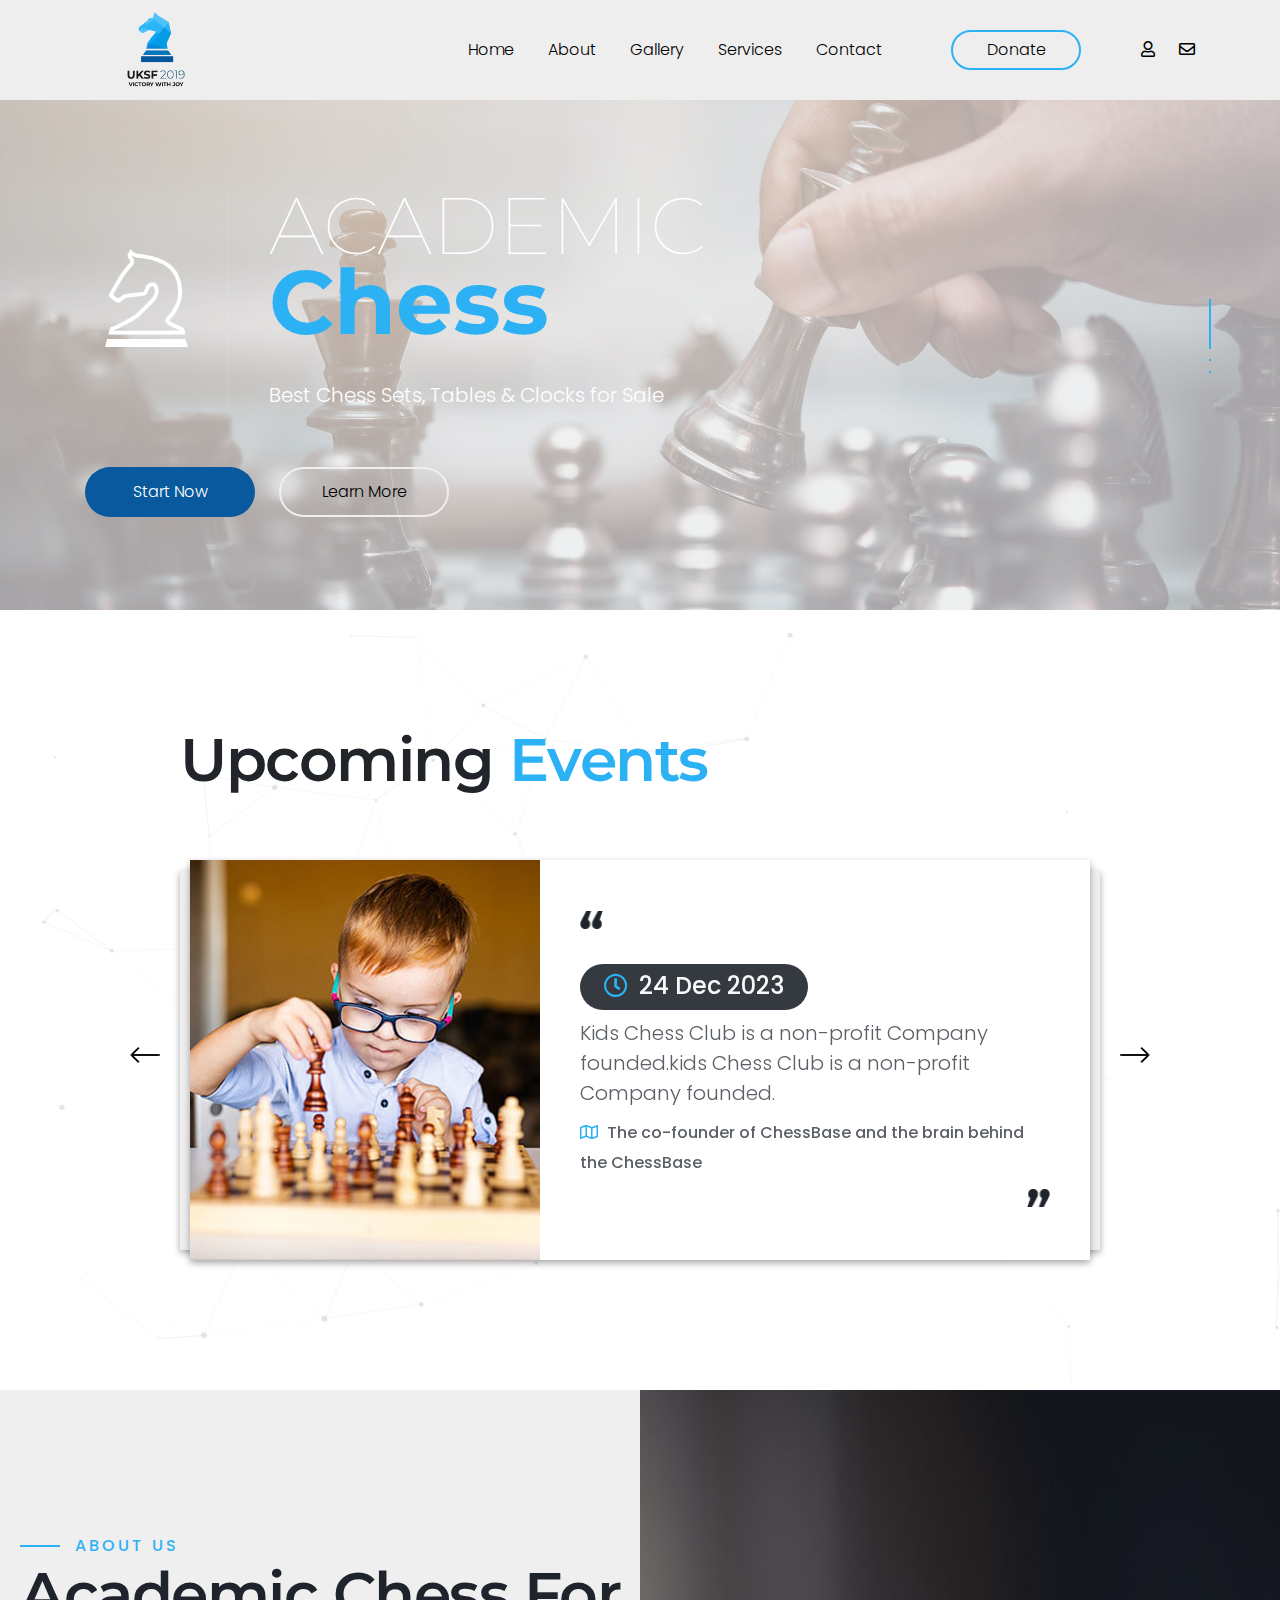
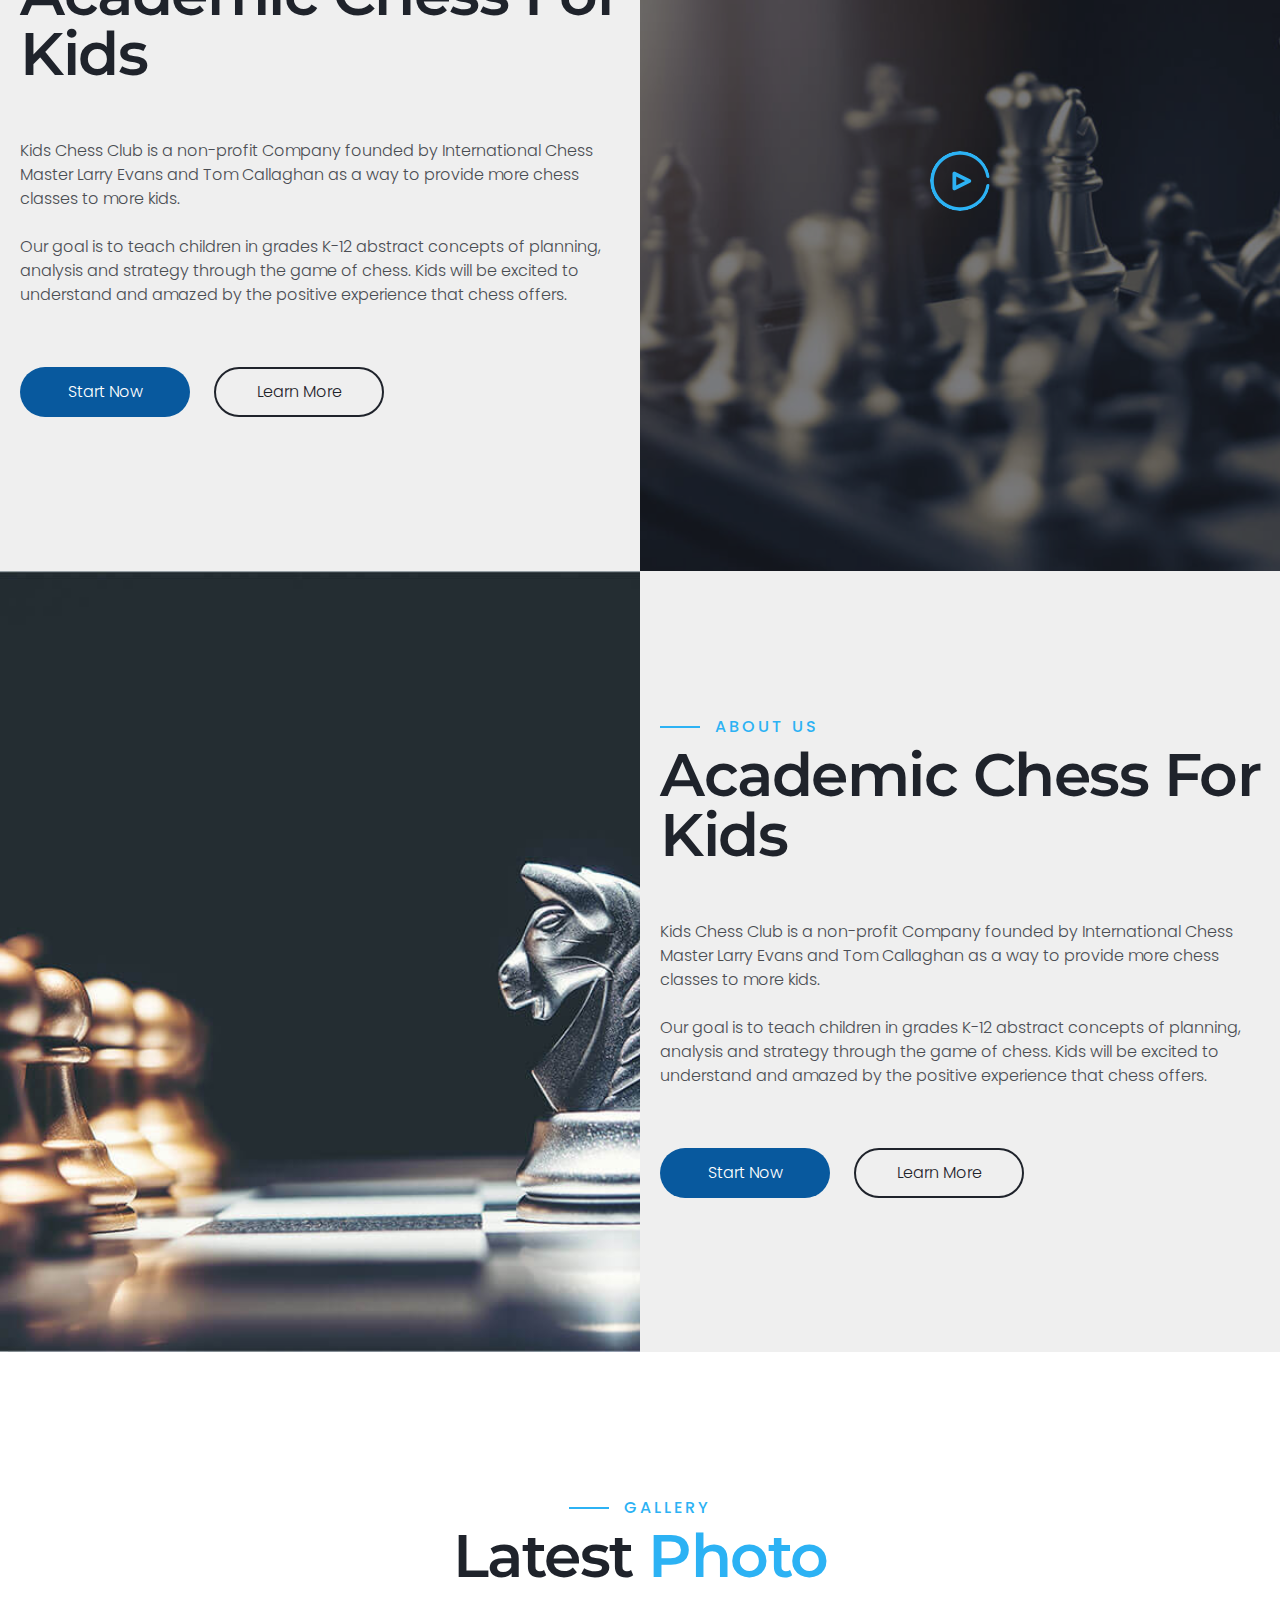
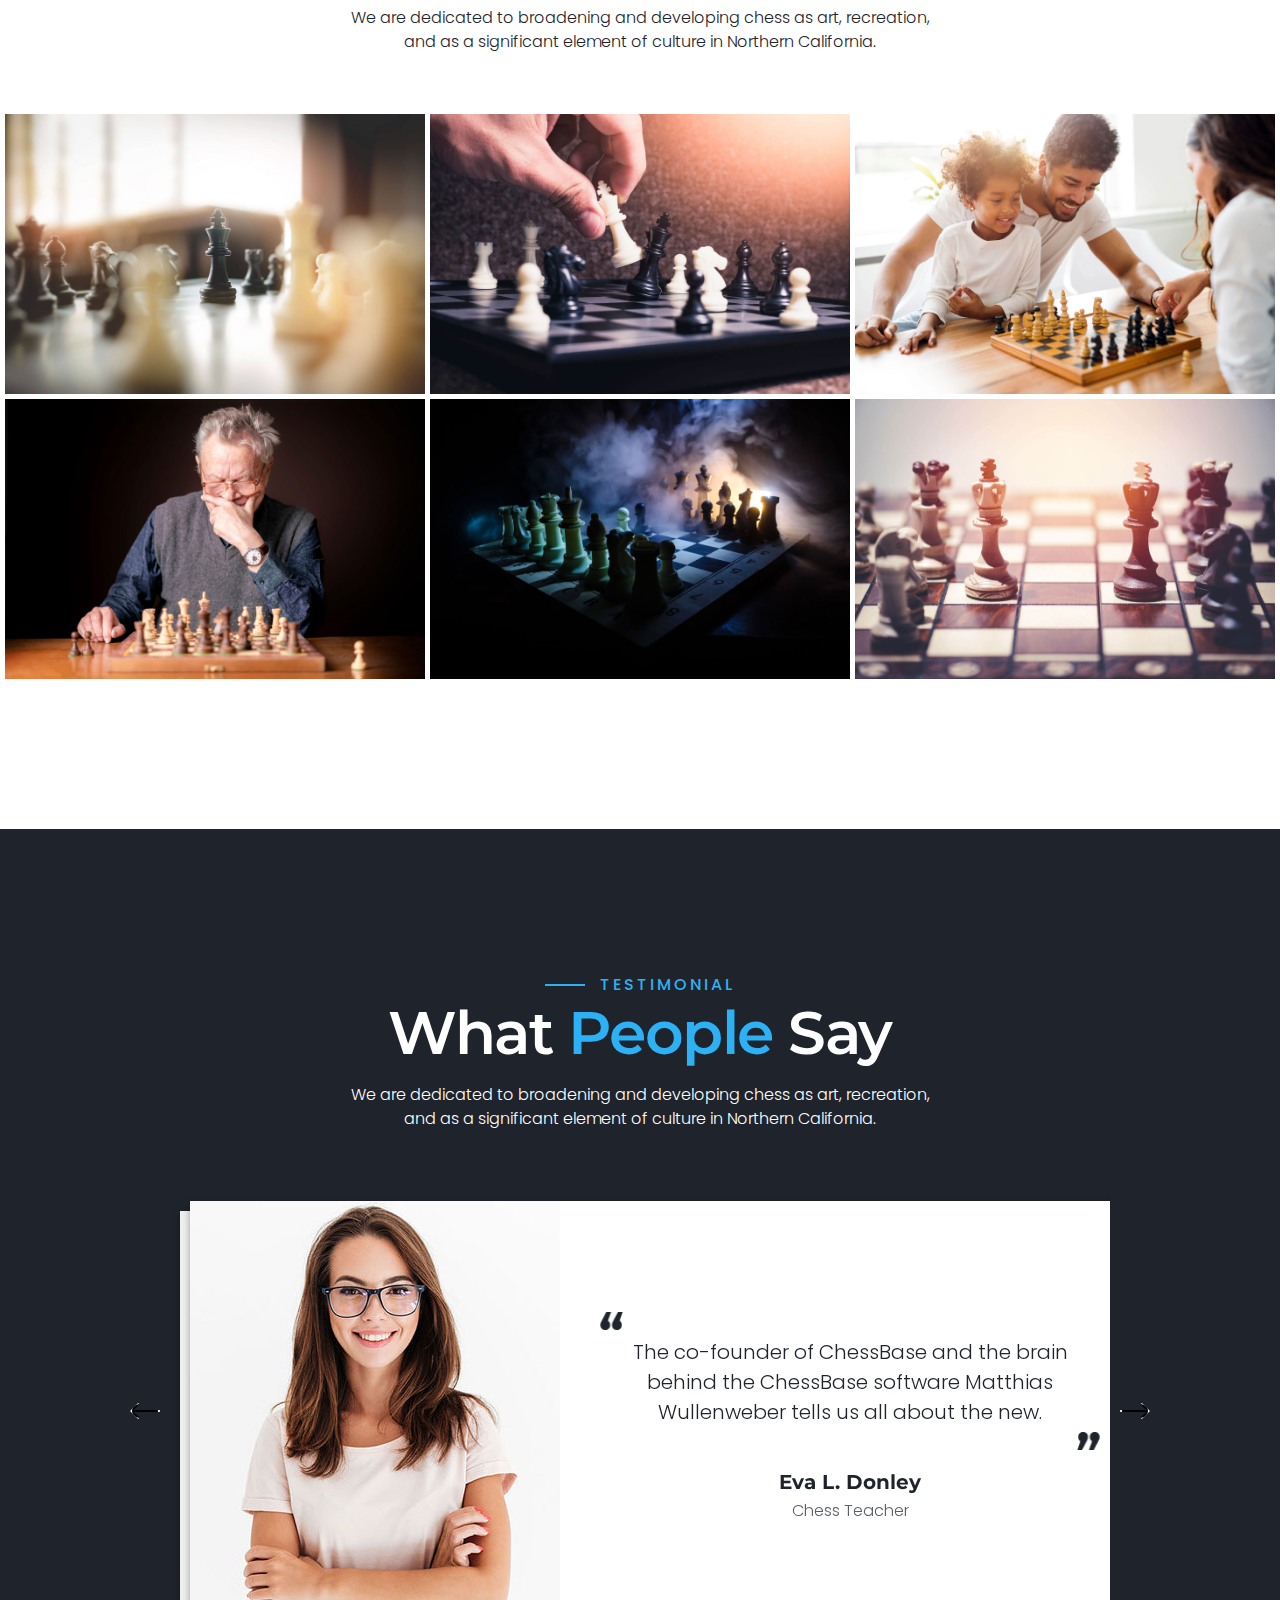
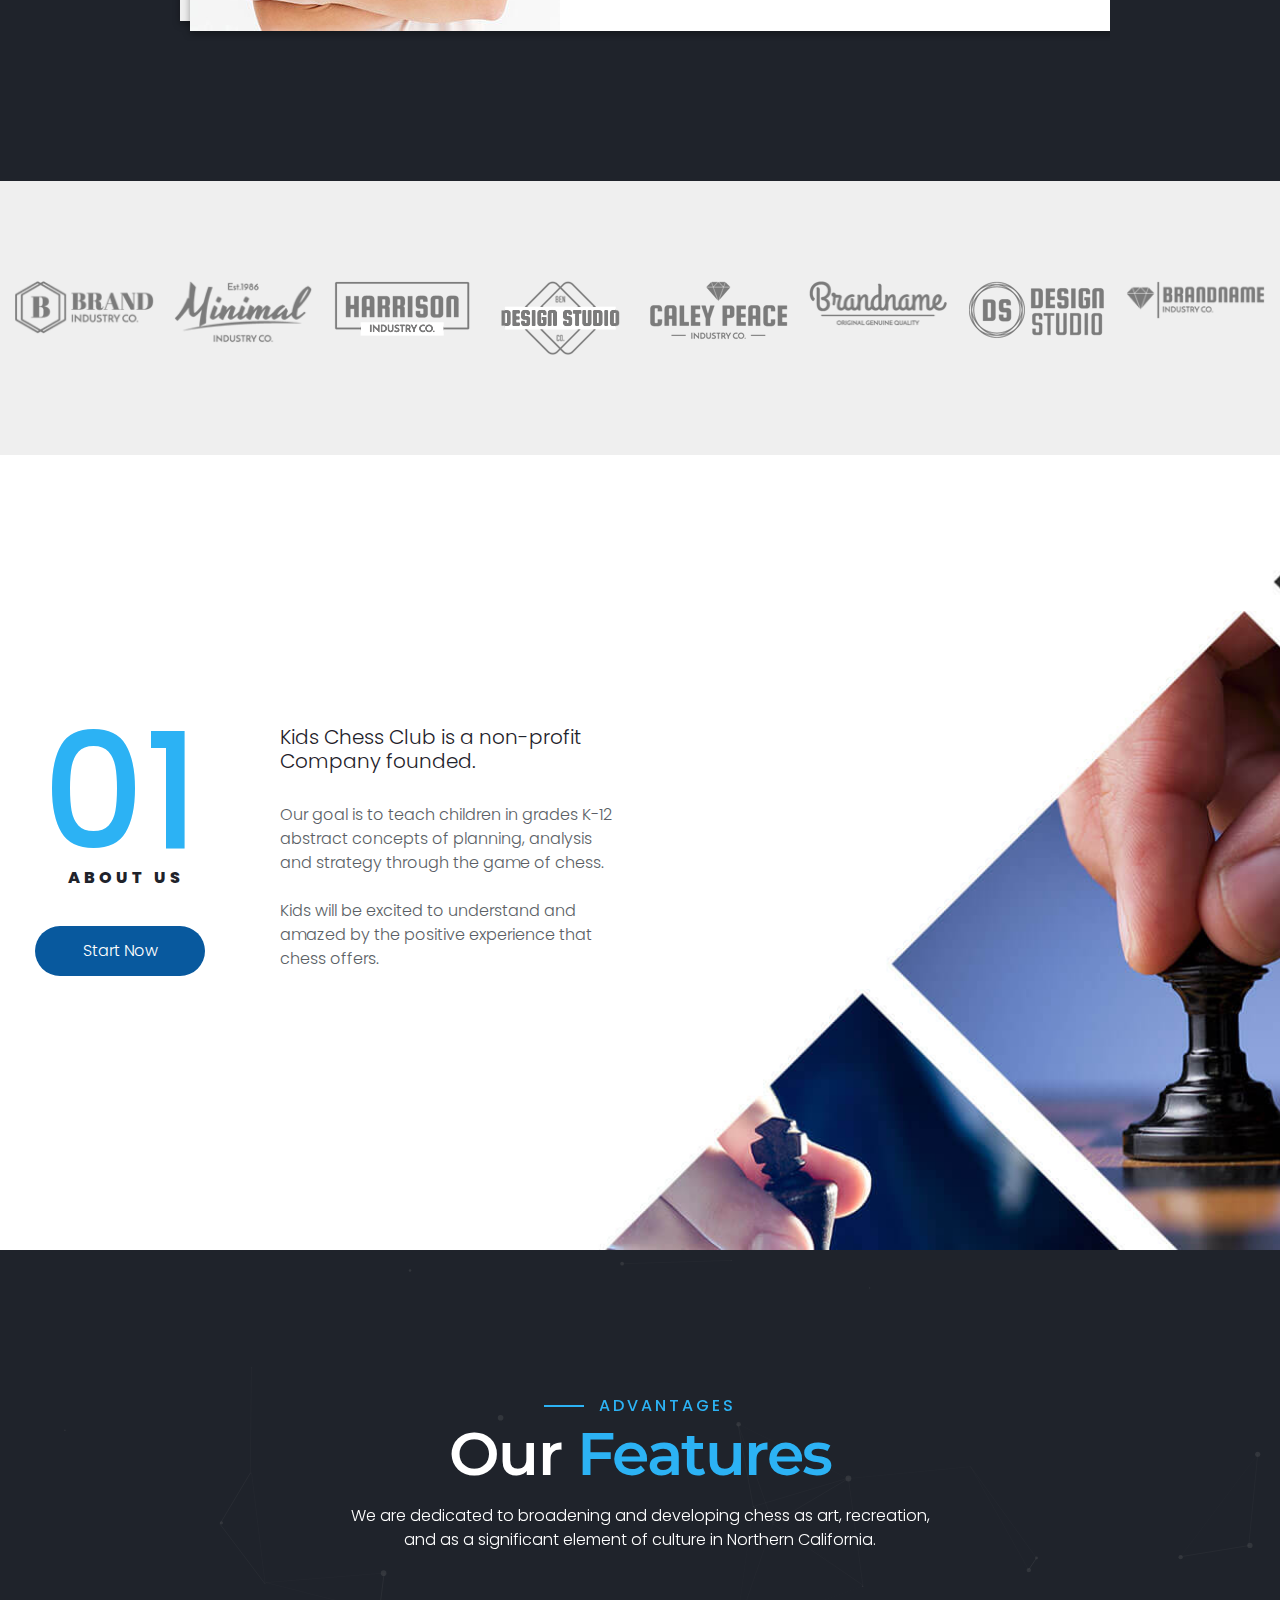
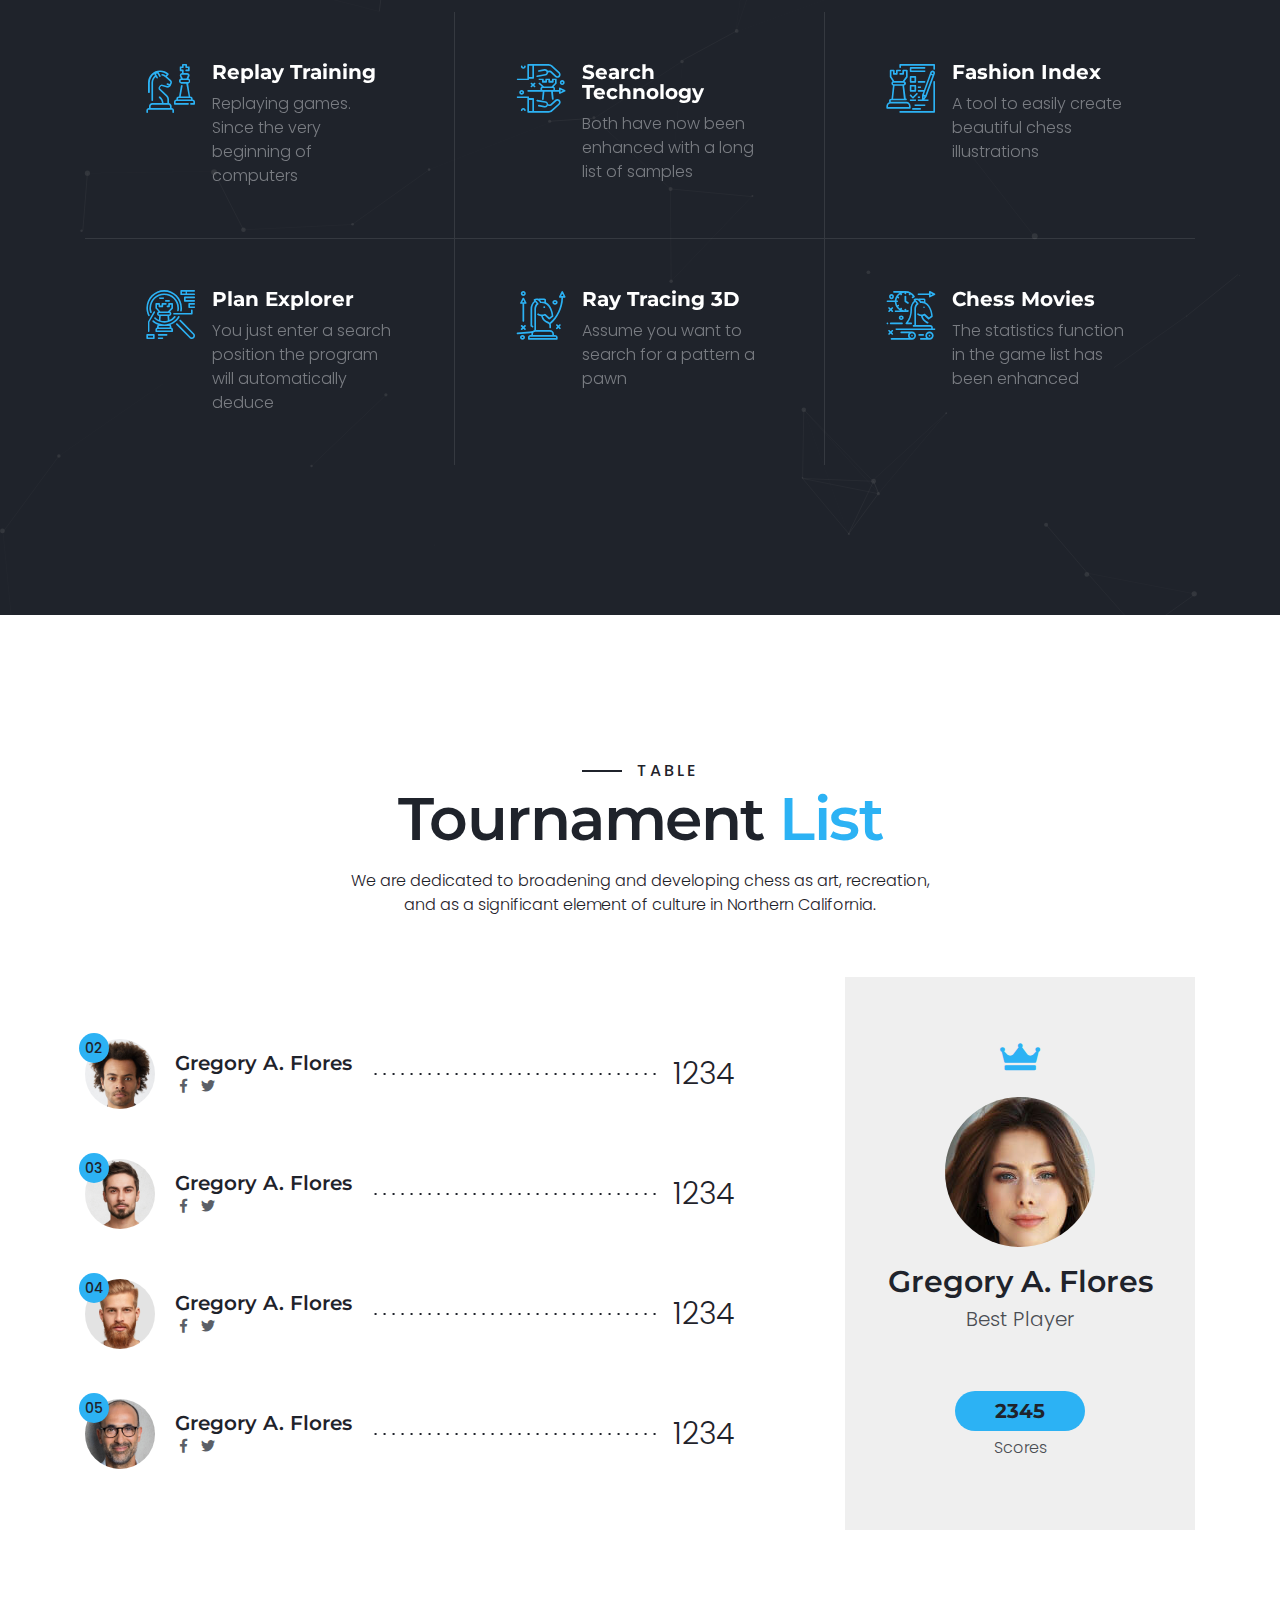
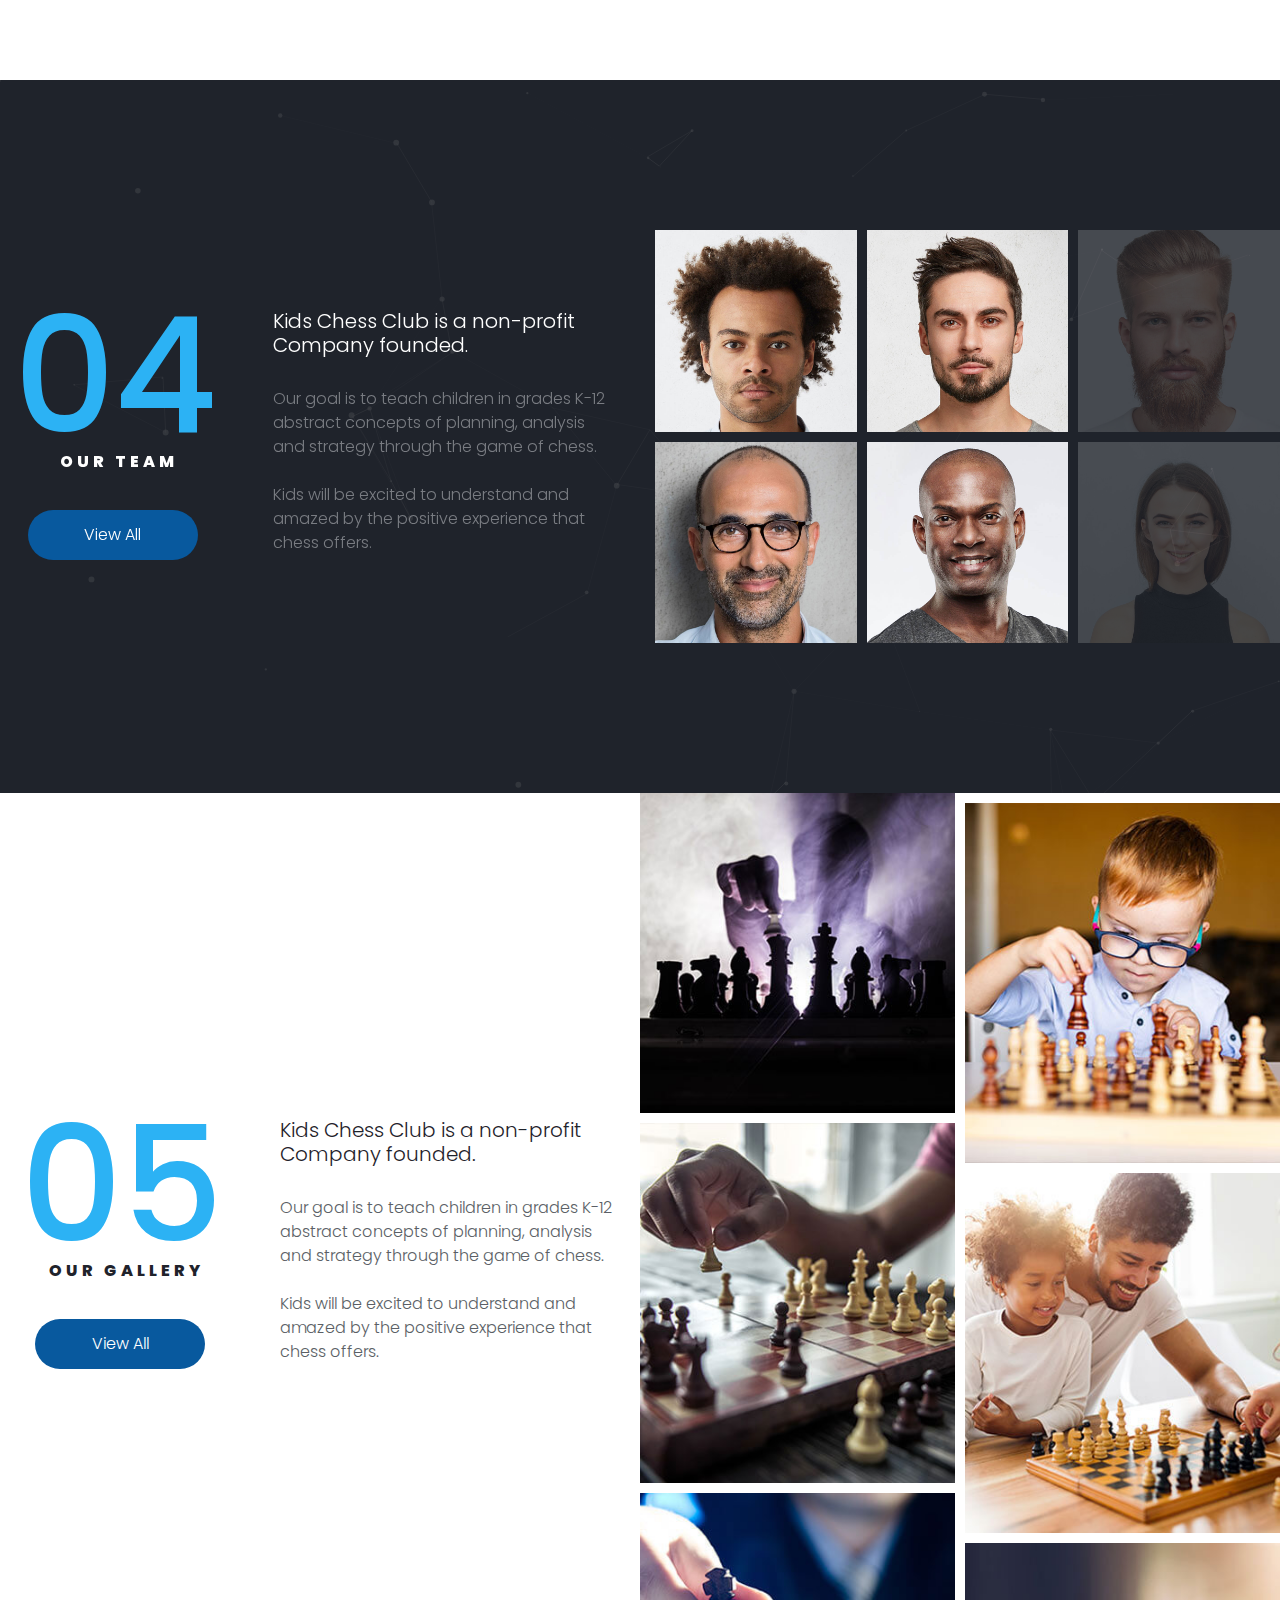
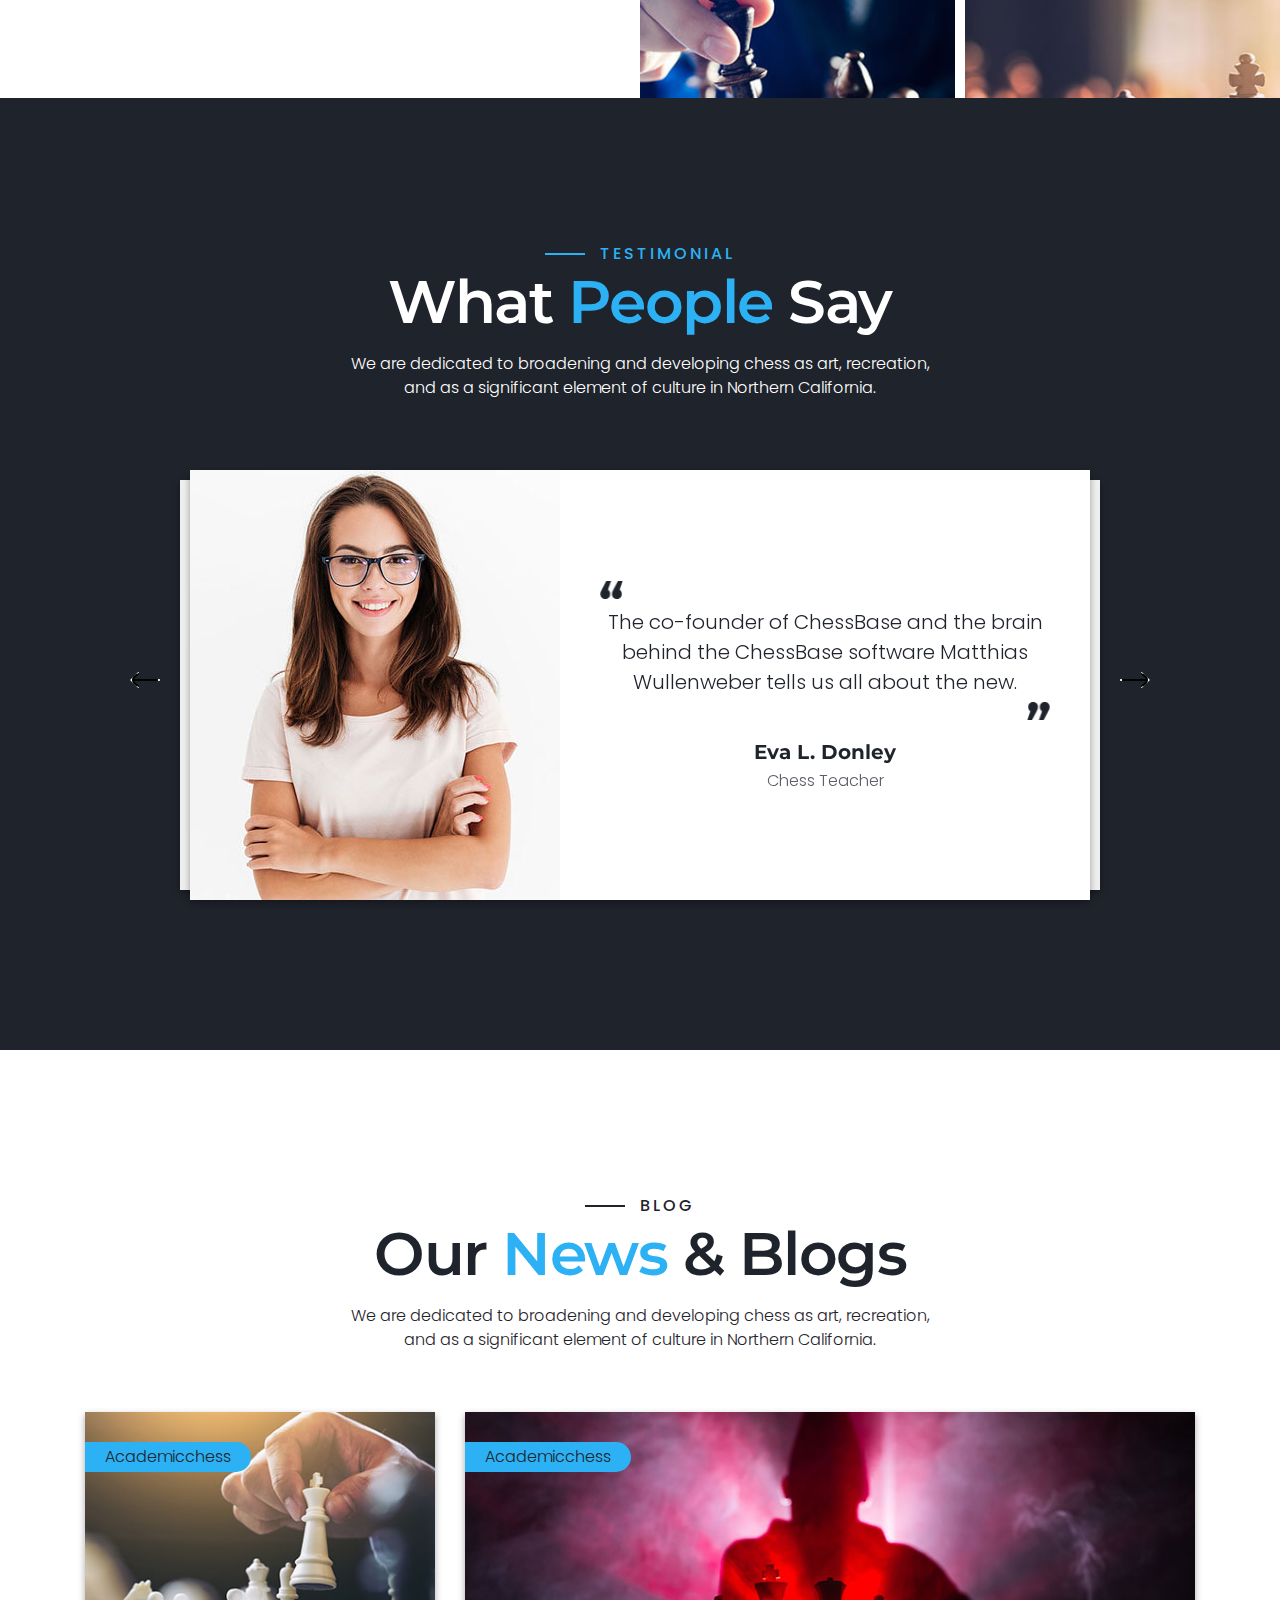
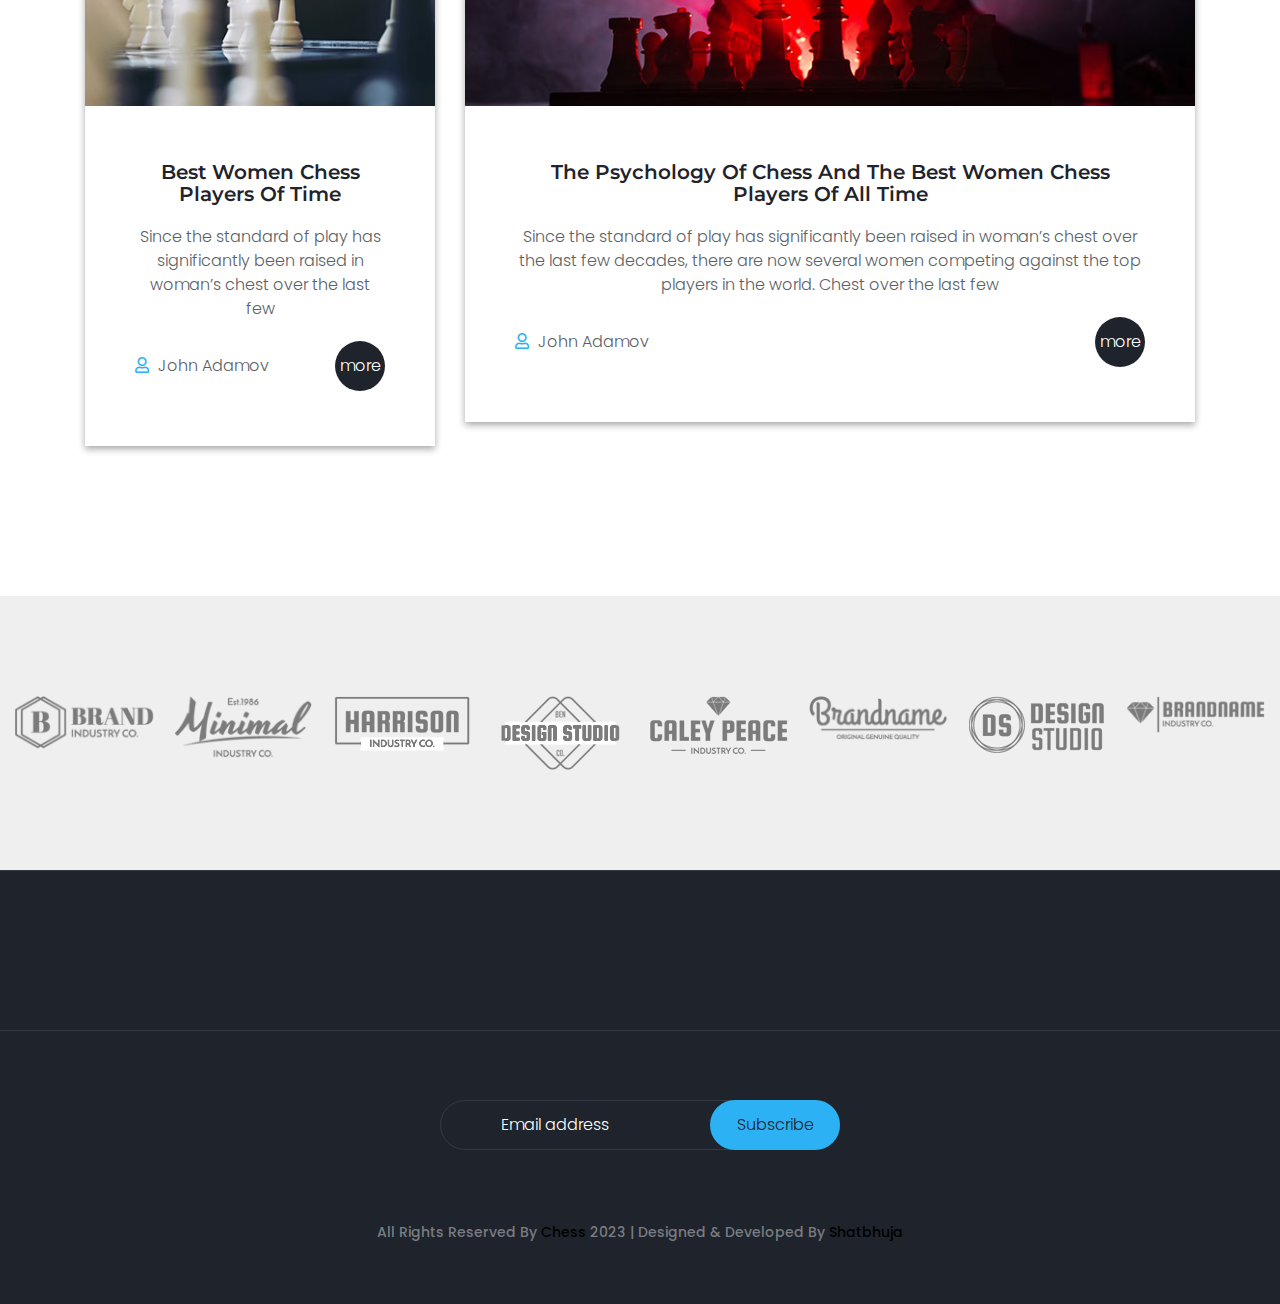
<file: index.html>
<!DOCTYPE html>
<html class="no-js">
  <head>
    <title>Chess</title>
    <meta charset="utf-8">
    <meta name="description" content="">
    <meta name="viewport" content="width=device-width, initial-scale=1, shrink-to-fit=no">
    <meta name="format-detection" content="telephone=no">
    <!-- Place favicon.ico and apple-touch-icon.png in the root directory -->
    <link rel="stylesheet" href="css/bootstrap.min.css">
    <link rel="stylesheet" href="css/animations.css">
    <link rel="stylesheet" href="css/font-awesome5.css">
    <link rel="stylesheet" href="css/icomoon.css">
    <link rel="stylesheet" href="css/main.css" class="color-switcher-link">
    <!-- <link rel="stylesheet" href="css/shop.css" class="color-switcher-link"> -->
    <script src="js/vendor/modernizr-2.6.2.min.js"></script>
  </head>
  <body>
    <div class="preloader">
      <div class="preloader_image"></div>
    </div>
    <!-- search modal -->
    <div class="modal" tabindex="-1" role="dialog" aria-labelledby="search_modal" id="search_modal">
      <button type="button" class="close" data-dismiss="modal" aria-label="Close">
        <span aria-hidden="true">&times;</span>
      </button>
      <div class="widget widget_search">
        <form method="get" class="searchform search-form" action="https://html.modernwebtemplates.com/">
          <div class="form-group">
            <input type="text" value="" name="search" class="form-control" placeholder="Search keyword" id="modal-search-input2">
          </div>
          <button type="submit" class="btn">Search</button>
        </form>
      </div>
    </div>
    <!-- Login Modal -->
    <div class="modal fade" id="login-form" tabindex="-1" role="dialog" aria-labelledby="login-form" aria-hidden="true">
      <div class="modal-dialog modal-dialog-centered modal-xl modal-lg modal-sm" role="document">
        <div class="modal-content cs container-px-0">
          <div class="container ">
            <div class="row align-items-center c-gutter-0">
              <div class="col-lg-6 d-none d-lg-block">
                <img src="images/gallery/full/05.jpg" alt="">
              </div>
              <div class="col-lg-6">
                <div class="form-wrapper p-lg-40 p-20">
                  <form class="contact-form" method="post" action="https://html.modernwebtemplates.com/">
                    <div class="row c-mb-20">
                      <div class="col-12 form-title  text-center">
                        <h5>Login Form</h5>
                      </div>
                      <div class="col-sm-12">
                        <div class="form-group has-placeholder">
                          <label for="name3334">Your Login <span class="required">*</span>
                          </label>
                          <input type="text" aria-required="true" size="30" value="" name="name" id="name3334" class="form-control" placeholder="Your Login">
                        </div>
                      </div>
                      <div class="col-sm-12">
                        <div class="form-group has-placeholder">
                          <label for="pass12111">Your Password <span class="required">*</span>
                          </label>
                          <input type="password" id="pass12111" class="form-control" name="pass" aria-required="true" placeholder="Your Password">
                        </div>
                      </div>
                      <div class="col-sm-12 mt-lg-40 mt-15 mb-0 text-center">
                        <div class="form-group">
                          <input class="btn btn-maincolor" type="submit" value="Login">
                        </div>
                      </div>
                    </div>
                  </form>
                </div>
              </div>
            </div>
          </div>
        </div>
      </div>
    </div>
    <!-- Contact Us Modal -->
    <div class="modal fade" id="contact-form" tabindex="-1" role="dialog" aria-labelledby="contact-form" aria-hidden="true">
      <div class="modal-dialog modal-dialog-centered modal-xl modal-lg modal-sm" role="document">
        <div class="modal-content cs container-px-0">
          <div class="container ">
            <div class="row align-items-center c-gutter-0">
              <div class="col-lg-6 d-none d-lg-block">
                <img src="images/gallery/full/06.jpg" alt="">
              </div>
              <div class="col-lg-6">
                <div class="form-wrapper p-lg-40 p-20">
                  <form class="contact-form content-center" method="post" action="https://html.modernwebtemplates.com/">
                    <div class="row c-mb-20">
                      <div class="col-12 form-title  text-center">
                        <h5>Contact Form</h5>
                      </div>
                      <div class="col-sm-12">
                        <div class="form-group has-placeholder">
                          <label for="name33232">Your Name <span class="required">*</span>
                          </label>
                          <input type="text" aria-required="true" size="30" value="" name="name" id="name33232" class="form-control" placeholder="Your Name">
                        </div>
                      </div>
                      <div class="col-sm-12">
                        <div class="form-group has-placeholder">
                          <label for="phone22">Phone Number <span class="required">*</span>
                          </label>
                          <input type="tel" id="phone22" class="form-control" pattern="^[0-9-+\s()]*$" name="phone" aria-required="true" placeholder="Phone Number">
                        </div>
                      </div>
                      <div class="col-sm-12 ">
                        <div class="form-group has-placeholder">
                          <label for="message3333">Message</label>
                          <textarea aria-required="true" rows="2" cols="45" name="message" id="message3333" class="form-control" placeholder="Comment"></textarea>
                        </div>
                      </div>
                      <div class="col-sm-12 mt-lg-40 mt-15 mb-0 text-center">
                        <div class="form-group">
                          <input class="btn btn-maincolor" type="submit" value="Contact us">
                        </div>
                      </div>
                    </div>
                  </form>
                </div>
              </div>
            </div>
          </div>
        </div>
      </div>
    </div>
    <!-- wrappers for visual page editor and boxed version of template -->
    <div id="canvas">
      <div id="box_wrapper">
        <!-- template sections -->
        <!--topline section visible only on small screens|-->
        <section class="page_topline ds ms c-gutter-0 s-py-15 s-borderbottom  d-xl-none">
          <div class="container">
            <div class="row align-items-center">
              <div class="col-6 text-left">
                <ul class="top-includes">
                  <li>
                    <a class="login-form-btn" href="#" data-toggle="modal" data-target="#login-form">
                      <i class="far fa-user"></i>
                    </a>
                  </li>
                  <li>
                    <a class="contact-form-btn" href="#" data-toggle="modal" data-target="#contact-form">
                      <i class="far fa-envelope"></i>
                    </a>
                  </li>
                  <!-- <li><div class="dropdown"><a href="#" class="dropdown-toggle" id="dropdownMenuButton" data-toggle="dropdown" aria-haspopup="true" aria-expanded="false"><i class="fa fa-search"></i></a><div class="dropdown-menu dropdown-menu-right" aria-labelledby="dropdownMenuButton"><div class="widget widget_search"><form role="search" method="get" class="search-form" action="https://html.modernwebtemplates.com/"><label for="search-form-top2"><span class="screen-reader-text">Search for:</span></label><input type="search" id="search-form-top2" class="search-field" placeholder="Search keyword" value="" name="search"><button type="submit" class="search-submit"><span class="screen-reader-text">Search</span></button></form></div></div></div></li> -->
                </ul>
              </div>
              <div class="col-6 text-right">
                <a href="#" class="btn btn-outline-maincolor">donate</a>
              </div>
            </div>
          </div>
        </section>
        <div class="header_absolute ">
          <!-- header with two Bootstrap columns - left for logo and right for navigation -->
          <header class="page_header ds ms bg-light justify-nav-center s-overlay s-py-10 ">
            <div class="container">
              <div class="row align-items-center">
                <div class="col-xl-2 col-lg-3 col-md-7 col-8">
                  <a href="index.html" class="logo">
                    <!-- <h4 class="text-white">Che<span class="text-warning">s</span>s</h4> -->
                    <img class="img-fluid" src="img/logo02.png" alt="">
                  </a>
                </div>
                <div class="col-xl-10 col-lg-9 col-md-5 col-1">
                  <div class="nav-wrap">
                    <!-- main nav start -->
                    <nav class="top-nav justify-nav-center">
                      <ul class="nav sf-menu">
                        <li>
                          <a href="index.html">Home</a>
                        </li>
                        <li>
                          <a href="about.html">About</a>
                        </li>
                        <li>
                          <a href="gallery.html">Gallery</a>
                        </li>
                        <li>
                          <a href=".html">Services</a>
                        </li>
                        <li>
                          <a href="contact.html">Contact</a>
                        </li>
                        <!-- <li><a href="#">Features</a><div class="mega-menu"><ul class="mega-menu-row"><li class="mega-menu-col"><a href="#">Headers</a><ul><li><a href="header1.html">Header Type 1</a></li><li><a href="header2.html">Header Type 2</a></li><li><a href="header3.html">Header Type 3</a></li><li><a href="header4.html">Header Type 4</a></li><li><a href="header5.html">Header Type 5</a></li><li><a href="header6.html">Header Type 6</a></li></ul></li><li class="mega-menu-col"><a href="#">Side Menus</a><ul><li><a href="header-side.html">Push Left</a></li><li><a href="header-side-right.html">Push Right</a></li><li><a href="header-side-slide.html">Slide Left</a></li><li><a href="header-side-slide-right.html">Slide Right</a></li><li><a href="header-side-sticked.html">Sticked Left</a></li><li><a href="header-side-sticked-right.html">Sticked Right</a></li></ul></li><li class="mega-menu-col"><a href="title1.html">Title Sections</a><ul><li><a href="title1.html">Title section 1</a></li><li><a href="title2.html">Title section 2</a></li><li><a href="title3.html">Title section 3</a></li><li><a href="title4.html">Title section 4</a></li><li><a href="title5.html">Title section 5</a></li><li><a href="title6.html">Title section 6</a></li></ul></li><li class="mega-menu-col"><a href="footer1.html#footer">Footers</a><ul><li><a href="footer1.html#footer">Footer Type 1</a></li><li><a href="footer2.html#footer">Footer Type 2</a></li><li><a href="footer3.html#footer">Footer Type 3</a></li><li><a href="footer4.html#footer">Footer Type 4</a></li><li><a href="footer5.html#footer">Footer Type 5</a></li><li><a href="footer6.html#footer">Footer Type 6</a></li></ul></li><li class="mega-menu-col"><a href="copyright1.html#copyright">Copyright</a><ul><li><a href="copyright1.html#copyright">Copyright 1</a></li><li><a href="copyright2.html#copyright">Copyright 2</a></li><li><a href="copyright3.html#copyright">Copyright 3</a></li><li><a href="copyright4.html#copyright">Copyright 4</a></li><li><a href="copyright5.html#copyright">Copyright 5</a></li><li><a href="copyright6.html#copyright">Copyright 6</a></li></ul></li></ul></div></li> -->
                        <!-- eof features -->
                        <!-- blog -->
                        <!-- <li><a href="blog-right.html">Blog</a><ul><li><a href="blog-right.html">Right Sidebar</a></li><li><a href="blog-left.html">Left Sidebar</a></li><li><a href="blog-full.html">No Sidebar</a></li><li><a href="blog-single-right.html">Post</a><ul><li><a href="blog-single-right.html">Right Sidebar</a></li><li><a href="blog-single-left.html">Left Sidebar</a></li><li><a href="blog-single-full.html">No Sidebar</a></li></ul></li></ul></li> -->
                        <!-- eof blog -->
                        <!-- shop -->
                        <!-- <li><a href="shop-right.html">Shop</a><ul><li><a href="shop-account-dashboard.html">Account</a><ul><li><a href="shop-account-details.html">Account details</a></li><li><a href="shop-account-addresses.html">Addresses</a></li><li><a href="shop-account-address-edit.html">Edit Address</a></li><li><a href="shop-account-orders.html">Orders</a></li><li><a href="shop-account-order-single.html">Single Order</a></li><li><a href="shop-account-downloads.html">Downloads</a></li><li><a href="shop-account-password-reset.html">Password Reset</a></li><li><a href="shop-account-login.html">Login/Logout</a></li></ul></li><li><a href="shop-right.html">Right Sidebar</a></li><li><a href="shop-left.html">Left Sidebar</a></li><li><a href="shop-product-right.html">Product Right Sidebar</a></li><li><a href="shop-product-left.html">Product Left Sidebar</a></li><li><a href="shop-cart.html">Cart</a></li><li><a href="shop-checkout.html">Checkout</a></li><li><a href="shop-order-received.html">Order Received</a></li></ul></li> -->
                        <!-- eof shop -->
                        <!-- contacts -->
                        <!-- <li><a href="contact.html">Contact</a><ul><li><a href="contact.html">Contact 1</a></li><li><a href="contact2.html">Contact 2</a></li><li><a href="contact3.html">Contact 3</a></li><li><a href="contact4.html">Contact 4</a></li></ul></li> -->
                        <!-- eof contacts -->
                      </ul>
                    </nav>
                    <!-- eof main nav -->
                    <span class=" text-left text-md-right d-none d-xl-block">
                      <a href="#" class="btn btn-outline-maincolor">donate</a>
                    </span>
                    <ul class="top-includes d-none d-xl-block text-right">
                      <li>
                        <a class="login-form-btn" href="#" data-toggle="modal" data-target="#login-form">
                          <i class="far fa-user"></i>
                        </a>
                      </li>
                      <li>
                        <a class="contact-form-btn" href="#" data-toggle="modal" data-target="#contact-form">
                          <i class="far fa-envelope"></i>
                        </a>
                      </li>
                      <!-- <li><div class="dropdown"><a href="#" class="dropdown-toggle" id="dropdownMenuButton2" data-toggle="dropdown" aria-haspopup="true" aria-expanded="false"><i class="fa fa-search"></i></a><div class="dropdown-menu dropdown-menu-right" aria-labelledby="dropdownMenuButton2"><div class="widget widget_search"><form role="search" method="get" class="search-form" action="https://html.modernwebtemplates.com/"><label for="search-form-top"><span class="screen-reader-text">Search for:</span></label><input type="search" id="search-form-top" class="search-field" placeholder="Search keyword" value="" name="search"><button type="submit" class="search-submit"><span class="screen-reader-text">Search</span></button></form></div></div></div></li> -->
                    </ul>
                  </div>
                </div>
              </div>
            </div>
            <!-- header toggler -->
            <span class="toggle_menu">
              <span></span>
            </span>
          </header>
        </div>
        <section class="page_slider">
          <div class="flexslider" data-nav="false">
            <ul class="slides">
              <li class="ds slide-1 cover-image s-overlay text-left  ">
                <img src="images/slide01.jpg" alt="img">
                <div class="container">
                  <div class="row align-items-center">
                    <div class="col-12 text-center text-sm-left">
                      <div class="intro_layers_wrapper">
                        <div class="intro_layers d-flex flex-column flex-md-row align-items-md-center">
                          <div class="intro_layer" data-animation="fadeIn">
                            <img src="images/chess.png" alt="">
                          </div>
                          <div class="intro_layer" data-animation="fadeInLeft" data-delay="150">
                            <h2 class="text-uppercase thin">academic <span class="color-main text-capitalize bold">chess</span>
                            </h2>
                            <p> Best Chess Sets, Tables & Clocks for Sale </p>
                          </div>
                        </div>
                        <!-- eof .intro_layers -->
                        <div class="intro_layers ">
                          <div class="many-buttons intro_layer" data-animation="fadeIn" data-delay="150">
                            <a href="#" class="btn btn-maincolor medium-btn">start now</a>
                            <a href="#" class="btn btn-outline-darkgrey medium-btn">learn more</a>
                          </div>
                        </div>
                      </div>
                      <!-- eof .intro_layers_wrapper -->
                    </div>
                    <!-- eof .col-* -->
                  </div>
                  <!-- eof .row -->
                </div>
                <!-- eof .container-fluid -->
              </li>
              <li class="ds slide-2 cover-image s-overlay text-left ">
                <img src="images/slide02.jpg" alt="img">
                <div class="container">
                  <div class="row align-items-center">
                    <div class="col-12 text-center text-sm-left">
                      <div class="intro_layers_wrapper">
                        <div class="intro_layers">
                          <div class="intro_layer" data-animation="fadeInLeft" data-delay="150">
                            <h2 class="text-uppercase thin">academic <span class="color-main text-capitalize bold">chess</span>
                            </h2>
                            <p> We are dedicated to broadening and developing chess as art, recreation, and as a significant element of culture in Northern California. </p>
                          </div>
                          <div class="many-buttons intro_layer " data-animation="fadeIn">
                            <a href="#" class="btn btn-maincolor medium-btn">start now</a>
                            <a href="#" class="btn btn-outline-darkgrey medium-btn">learn more</a>
                          </div>
                        </div>
                        <!-- eof .intro_layers -->
                      </div>
                      <!-- eof .intro_layers_wrapper -->
                    </div>
                    <!-- eof .col-* -->
                  </div>
                  <!-- eof .row -->
                </div>
                <!-- eof .container-fluid -->
              </li>
              <li class="ds slide-3 cover-image s-overlay text-left  ">
                <img src="images/slide03.jpg" alt="img">
                <div class="container">
                  <div class="row align-items-center">
                    <div class="col-12 text-center text-sm-left">
                      <div class="intro_layers_wrapper">
                        <div class="intro_layers d-flex flex-column flex-md-row align-items-md-center">
                          <div class="intro_layer" data-animation="fadeIn">
                            <img src="images/chess2.png" alt="">
                          </div>
                          <div class="intro_layer" data-animation="fadeInLeft" data-delay="150">
                            <p class="special-heading color-main sub-title">
                              <span class="text-uppercase"> welcome </span>
                            </p>
                            <h2 class="special-heading ">
                              <span class="text-capitalize "> academic <span class="color-main">chess</span> for kids </span>
                            </h2>
                          </div>
                        </div>
                        <!-- eof .intro_layers -->
                        <div class="intro_layers ">
                          <div class="intro_layer" data-animation="fadeIn" data-delay="150">
                            <p> We are dedicated to broadening and developing chess as art, recreation, and as a significant element of culture in Northern California. </p>
                          </div>
                        </div>
                        <div class="intro_layers ">
                          <div class="many-buttons intro_layer" data-animation="fadeIn" data-delay="150">
                            <a href="#" class="btn btn-maincolor medium-btn">start now</a>
                            <a href="#" class="btn btn-outline-darkgrey medium-btn">learn more</a>
                          </div>
                        </div>
                      </div>
                      <!-- eof .intro_layers_wrapper -->
                    </div>
                    <!-- eof .col-* -->
                  </div>
                  <!-- eof .row -->
                </div>
                <!-- eof .container-fluid -->
              </li>
            </ul>
          </div>
          <!-- eof flexslider -->
        </section>
        <!-- Start Section Testimonials -->
        <section class=" s-py-lg-130 s-py-md-90 s-py-60 with-particles">
          <div id="testimonials" class="particles-js"></div>
          <div class="container">
            <div class="row">
              <div class="col-12 col-xl-10 offset-xl-1">
                <!-- <p class="special-heading text-justify color-main sub-title"><span class="text-uppercase">
									testimonial
								</span></p> -->
                <h2 class="special-heading text-justify">
                  <span class="text-capitalize "> Upcoming <span class="color-main">Events</span>
                  </span>
                </h2>
                <div class="fw-divider-space divider-30 divider-lg-60"></div>
                <div class="owl-carousel shortcode-quote quote-layout-1" data-center="false" data-autoplay="false" data-nav="true" data-margin="30" data-loop="true" data-responsive-lg="1" data-responsive-md="2" data-responsive-sm="2" data-responsive-xs="1">
                  <div class="side-item box-shadow ls item-quote content-padding ">
                    <div class="item-media">
                      <img src="images/gallery/rectangle/02.jpg" alt="img">
                    </div>
                    <div class="item-content">
                      <blockquote>
                        <footer class="entry-footer py-2">
                          <div class="entry-meta bg-dark px-4 p-2 " style="    border-radius: 40px;">
                            <span class="entry-date h4">
                              <i class="far fa-clock"></i>
                              <a class="text-light" href="#"> 24 Dec 2023 </a>
                            </span>
                          </div>
                        </footer>
                        <p class="px-0"> Kids Chess Club is a non-profit Company founded.kids Chess Club is a non-profit Company founded. </p>
                        <footer class=" py-2">
                          <div class="entry-meta">
                            <span class="entry-date h6">
                              <i class="far fa-map"></i>
                              <a href="blog-left.html"> The co-founder of ChessBase and the brain behind the ChessBase </a>
                            </span>
                          </div>
                        </footer>
                      </blockquote>
                    </div>
                  </div>
                  <div class="side-item box-shadow ls item-quote content-padding ">
                    <div class="item-media">
                      <img src="images/gallery/rectangle/01.jpg" alt="img">
                    </div>
                    <div class="item-content">
                      <blockquote>
                        <footer class="entry-footer py-2">
                          <div class="entry-meta bg-dark px-4 p-2 " style="    border-radius: 40px;">
                            <span class="entry-date h4">
                              <i class="far fa-clock"></i>
                              <a class="text-light" href="#"> 24 Dec 2023 </span>
                          </div>
                        </footer>
                        <p class="px-0"> Kids Chess Club is a non-profit Company founded.kids Chess Club is a non-profit Company founded. </p>
                        <footer class=" py-2">
                          <div class="entry-meta">
                            <span class="entry-date h6">
                              <i class="far fa-map"></i>
                              <a href="blog-left.html"> The co-founder of ChessBase and the brain behind the ChessBase </a>
                            </span>
                          </div>
                        </footer>
                      </blockquote>
                    </div>
                  </div>
                  <div class="side-item box-shadow ls item-quote content-padding ">
                    <div class="item-media">
                      <img src="images/gallery/rectangle/03.jpg" alt="img">
                    </div>
                    <div class="item-content">
                      <blockquote>
                        <footer class="entry-footer py-2">
                          <div class="entry-meta bg-dark px-4 p-2 " style="    border-radius: 40px;">
                            <span class="entry-date h4">
                              <i class="far fa-clock"></i>
                              <a class="text-light" href="#"> 24 Dec 2023 </a>
                            </span>
                          </div>
                        </footer>
                        <p class="px-0"> Kids Chess Club is a non-profit Company founded.kids Chess Club is a non-profit Company founded. </p>
                        <footer class=" py-2">
                          <div class="entry-meta">
                            <span class="entry-date h6">
                              <i class="far fa-map"></i>
                              <a href="blog-left.html"> The co-founder of ChessBase and the brain behind the ChessBase </a>
                            </span>
                          </div>
                        </footer>
                      </blockquote>
                    </div>
                  </div>
                </div>
              </div>
            </div>
          </div>
        </section>
        <!-- End Section Testimonials -->
        <section class="ls ms  s-py-xl-150 s-py-lg-130 s-pt-40 s-pb-md-90 s-pb-60 text-center text-sm-left">
          <div class="cover-image s-cover-right" style="background-image: url(&quot;images/side-img1.jpg&quot;);">
            <a href="images/side-img1.jpg" class="photoswipe-link side-video" data-width="800" data-height="800" data-iframe="https://www.youtube.com/embed/GhthHC0s38A"></a>
            <img src="images/side-img1.jpg" alt="01">
          </div>
          <div class="container-fluid">
            <div class="row">
              <div class="col-lg-6 text-center text-sm-left">
                <div class="special-column-center">
                  <p class="special-heading color-main sub-title">
                    <span class="text-uppercase"> about us </span>
                  </p>
                  <h2 class="special-heading ">
                    <span class="text-capitalize "> academic chess for kids </span>
                  </h2>
                  <div class="fw-divider-space divider-30 divider-lg-55"></div>
                  <p> Kids Chess Club is a non-profit Company founded by International Chess Master Larry Evans and Tom Callaghan as a way to provide more chess classes to more kids. </p>
                  <p> Our goal is to teach children in grades K-12 abstract concepts of planning, analysis and strategy through the game of chess. Kids will be excited to understand and amazed by the positive experience that chess offers. </p>
                  <div class="fw-divider-space divider-30 divider-lg-60"></div>
                  <div class="many-buttons">
                    <a href="#" class="btn btn-maincolor medium-btn">start now</a>
                    <a class="btn btn-outline-darkgrey medium-btn" href="#">learn more</a>
                  </div>
                </div>
              </div>
              <div class="col-lg-6"></div>
            </div>
          </div>
        </section>
        <section class="ls ms  s-py-xl-150 s-py-lg-130 s-pt-40 s-pb-md-90 s-pb-60  text-center text-sm-left">
          <div class="cover-image s-cover-left" style="background-image: url(&quot;images/side-img2.jpg&quot;);">
            <img src="images/side-img2.jpg" alt="">
          </div>
          <div class="container-fluid">
            <div class="row">
              <div class="col-lg-6"></div>
              <div class="col-lg-6 text-center text-sm-left">
                <div class="special-column-center">
                  <p class="special-heading color-main sub-title">
                    <span class="text-uppercase"> about us </span>
                  </p>
                  <h2 class="special-heading ">
                    <span class="text-capitalize "> academic chess for kids </span>
                  </h2>
                  <div class="fw-divider-space divider-30 divider-lg-55"></div>
                  <p> Kids Chess Club is a non-profit Company founded by International Chess Master Larry Evans and Tom Callaghan as a way to provide more chess classes to more kids. </p>
                  <p> Our goal is to teach children in grades K-12 abstract concepts of planning, analysis and strategy through the game of chess. Kids will be excited to understand and amazed by the positive experience that chess offers. </p>
                  <div class="fw-divider-space divider-30 divider-lg-60"></div>
                  <div class="many-buttons">
                    <a href="#" class="btn btn-maincolor medium-btn">start now</a>
                    <a class="btn btn-outline-darkgrey medium-btn" href="#">learn more</a>
                  </div>
                </div>
              </div>
            </div>
          </div>
        </section>
        <!--start gallery  -->
        <section class="ls s-py-xl-150 s-py-lg-130 s-py-md-90 s-py-60 container-px-xl-5">
          <div class="container-fluid">
            <div class="row">
              <div class="col-12">
                <p class="special-heading text-center color-main sub-title">
                  <span class="text-uppercase"> gallery </span>
                </p>
                <h2 class="special-heading text-center">
                  <span class="text-capitalize "> latest <span class="color-main">photo</span>
                  </span>
                </h2>
                <p class="special-heading text-center color-darkgrey">
                  <span> We are dedicated to broadening and developing chess as art, recreation, and as a significant element of culture in Northern California. </span>
                </p>
                <div class="fw-divider-space divider-30 divider-lg-60"></div>
                <div class="row isotope-wrapper masonry-layout shortcode-gallery c-mb-5 c-gutter-5" style="position: relative; height: 600.656px;">
                  <div class="col-lg-4 col-md-6 col-12" style="position: absolute; left: 0%; top: 0px;">
                    <div class="vertical-item item-gallery content-absolute content-show-hover text-center text-center cs">
                      <div class="item-media">
                        <img src="images/gallery/full/01.jpg" alt="img">
                      </div>
                      <div class="item-content ">
                        <h6>
                          <a href="gallery-single.html">Elitr sed diam nonumy</a>
                        </h6>
                        <div class="links-wrap">
                          <a class="link-zoom photoswipe-link" href="images/gallery/full/01.jpg"></a>
                          <a class="link-anchor" href="gallery-single.html"></a>
                        </div>
                      </div>
                    </div>
                  </div>
                  <div class="col-lg-4 col-md-6 col-12" style="position: absolute; left: 33.3333%; top: 0px;">
                    <div class="vertical-item item-gallery content-absolute content-show-hover text-center text-center cs">
                      <div class="item-media">
                        <img src="images/gallery/full/02.jpg" alt="img">
                      </div>
                      <div class="item-content ">
                        <h6>
                          <a href="gallery-single.html">Elitr sed diam nonumy</a>
                        </h6>
                        <div class="links-wrap">
                          <a class="link-zoom photoswipe-link" href="images/gallery/full/01.jpg"></a>
                          <a class="link-anchor" href="gallery-single.html"></a>
                        </div>
                      </div>
                    </div>
                  </div>
                  <div class="col-lg-4 col-md-6 col-12" style="position: absolute; left: 66.6667%; top: 0px;">
                    <div class="vertical-item item-gallery content-absolute content-show-hover text-center text-center cs">
                      <div class="item-media">
                        <img src="images/gallery/full/03.jpg" alt="img">
                      </div>
                      <div class="item-content ">
                        <h6>
                          <a href="gallery-single.html">Elitr sed diam nonumy</a>
                        </h6>
                        <div class="links-wrap">
                          <a class="link-zoom photoswipe-link" href="images/gallery/full/01.jpg"></a>
                          <a class="link-anchor" href="gallery-single.html"></a>
                        </div>
                      </div>
                    </div>
                  </div>
                  <div class="col-lg-4 col-md-6 col-12" style="position: absolute; left: 0%; top: 300.328px;">
                    <div class="vertical-item item-gallery content-absolute content-show-hover text-center text-center cs">
                      <div class="item-media">
                        <img src="images/gallery/full/04.jpg" alt="img">
                      </div>
                      <div class="item-content ">
                        <h6>
                          <a href="gallery-single.html">Elitr sed diam nonumy</a>
                        </h6>
                        <div class="links-wrap">
                          <a class="link-zoom photoswipe-link" href="images/gallery/full/01.jpg"></a>
                          <a class="link-anchor" href="gallery-single.html"></a>
                        </div>
                      </div>
                    </div>
                  </div>
                  <div class="col-lg-4 col-md-6 col-12" style="position: absolute; left: 33.3333%; top: 300.328px;">
                    <div class="vertical-item item-gallery content-absolute content-show-hover text-center text-center cs">
                      <div class="item-media">
                        <img src="images/gallery/full/05.jpg" alt="img">
                      </div>
                      <div class="item-content ">
                        <h6>
                          <a href="gallery-single.html">Elitr sed diam nonumy</a>
                        </h6>
                        <div class="links-wrap">
                          <a class="link-zoom photoswipe-link" href="images/gallery/full/01.jpg"></a>
                          <a class="link-anchor" href="gallery-single.html"></a>
                        </div>
                      </div>
                    </div>
                  </div>
                  <div class="col-lg-4 col-md-6 col-12" style="position: absolute; left: 66.6667%; top: 300.328px;">
                    <div class="vertical-item item-gallery content-absolute content-show-hover text-center text-center cs">
                      <div class="item-media">
                        <img src="images/gallery/full/06.jpg" alt="img">
                      </div>
                      <div class="item-content ">
                        <h6>
                          <a href="gallery-single.html">Elitr sed diam nonumy</a>
                        </h6>
                        <div class="links-wrap">
                          <a class="link-zoom photoswipe-link" href="images/gallery/full/01.jpg"></a>
                          <a class="link-anchor" href="gallery-single.html"></a>
                        </div>
                      </div>
                    </div>
                  </div>
                </div>
                <div class="mt--5"></div>
              </div>
            </div>
          </div>
        </section>
        <!--End gallery  -->
        <!-- Start Section Testimonials -->
        <section class="ds s-py-xl-150 s-py-lg-130 s-py-md-90 s-py-60 with-particles">
          <div id="testimonials" class="particles-js">
            <canvas class="particles-js-canvas-el" width="1349" height="675" style="width: 100%; height: 100%;"></canvas>
          </div>
          <div class="container">
            <div class="row">
              <div class="col-12 col-xl-10 offset-xl-1">
                <p class="special-heading text-center color-main sub-title">
                  <span class="text-uppercase"> testimonial </span>
                </p>
                <h2 class="special-heading text-center">
                  <span class="text-capitalize "> what <span class="color-main">people</span> say </span>
                </h2>
                <p class="special-heading text-center color-darkgrey">
                  <span> We are dedicated to broadening and developing chess as art, recreation, and as a significant element of culture in Northern California. </span>
                </p>
                <div class="fw-divider-space divider-30 divider-lg-60"></div>
                <div class="owl-carousel shortcode-quote quote-layout-1 owl-loaded owl-drag owl-theme" data-center="false" data-autoplay="false" data-nav="true" data-margin="30" data-loop="true" data-responsive-lg="1" data-responsive-md="2" data-responsive-sm="2" data-responsive-xs="1">
                  <div class="owl-stage-outer">
                    <div class="owl-stage" style="transform: translate3d(-2000px, 0px, 0px); transition: all 0s ease 0s; width: 7000px;">
                      <div class="owl-item cloned" style="width: 970px; margin-right: 30px;">
                        <div class="side-item box-shadow ls item-quote content-padding text-center" data-index="1">
                          <div class="item-media">
                            <img src="images/team/testimonial1.jpg" alt="img">
                          </div>
                          <div class="item-content">
                            <blockquote>
                              <p> The co-founder of ChessBase and the brain behind the ChessBase software Matthias Wullenweber tells us all about the new. </p>
                            </blockquote>
                            <h6> Eva L. Donley </h6>
                            <span class="small-text"> Chess Teacher </span>
                          </div>
                        </div>
                      </div>
                      <div class="owl-item cloned" style="width: 970px; margin-right: 30px;">
                        <div class="side-item box-shadow ls item-quote content-padding text-center" data-index="2">
                          <div class="item-media">
                            <img src="images/team/testimonial1.jpg" alt="img">
                          </div>
                          <div class="item-content">
                            <blockquote>
                              <p> The co-founder of ChessBase and the brain behind the ChessBase software Matthias Wullenweber tells us all about the new. </p>
                            </blockquote>
                            <h6> Eva L. Donley </h6>
                            <span class="small-text"> Chess Teacher </span>
                          </div>
                        </div>
                      </div>
                      <div class="owl-item active" style="width: 970px; margin-right: 30px;">
                        <div class="side-item box-shadow ls item-quote content-padding text-center" data-index="0">
                          <div class="item-media">
                            <img src="images/team/testimonial1.jpg" alt="img">
                          </div>
                          <div class="item-content">
                            <blockquote>
                              <p> The co-founder of ChessBase and the brain behind the ChessBase software Matthias Wullenweber tells us all about the new. </p>
                            </blockquote>
                            <h6> Eva L. Donley </h6>
                            <span class="small-text"> Chess Teacher </span>
                          </div>
                        </div>
                      </div>
                      <div class="owl-item" style="width: 970px; margin-right: 30px;">
                        <div class="side-item box-shadow ls item-quote content-padding text-center" data-index="1">
                          <div class="item-media">
                            <img src="images/team/testimonial1.jpg" alt="img">
                          </div>
                          <div class="item-content">
                            <blockquote>
                              <p> The co-founder of ChessBase and the brain behind the ChessBase software Matthias Wullenweber tells us all about the new. </p>
                            </blockquote>
                            <h6> Eva L. Donley </h6>
                            <span class="small-text"> Chess Teacher </span>
                          </div>
                        </div>
                      </div>
                      <div class="owl-item" style="width: 970px; margin-right: 30px;">
                        <div class="side-item box-shadow ls item-quote content-padding text-center" data-index="2">
                          <div class="item-media">
                            <img src="images/team/testimonial1.jpg" alt="img">
                          </div>
                          <div class="item-content">
                            <blockquote>
                              <p> The co-founder of ChessBase and the brain behind the ChessBase software Matthias Wullenweber tells us all about the new. </p>
                            </blockquote>
                            <h6> Eva L. Donley </h6>
                            <span class="small-text"> Chess Teacher </span>
                          </div>
                        </div>
                      </div>
                      <div class="owl-item cloned" style="width: 970px; margin-right: 30px;">
                        <div class="side-item box-shadow ls item-quote content-padding text-center" data-index="0">
                          <div class="item-media">
                            <img src="images/team/testimonial1.jpg" alt="img">
                          </div>
                          <div class="item-content">
                            <blockquote>
                              <p> The co-founder of ChessBase and the brain behind the ChessBase software Matthias Wullenweber tells us all about the new. </p>
                            </blockquote>
                            <h6> Eva L. Donley </h6>
                            <span class="small-text"> Chess Teacher </span>
                          </div>
                        </div>
                      </div>
                      <div class="owl-item cloned" style="width: 970px; margin-right: 30px;">
                        <div class="side-item box-shadow ls item-quote content-padding text-center" data-index="1">
                          <div class="item-media">
                            <img src="images/team/testimonial1.jpg" alt="img">
                          </div>
                          <div class="item-content">
                            <blockquote>
                              <p> The co-founder of ChessBase and the brain behind the ChessBase software Matthias Wullenweber tells us all about the new. </p>
                            </blockquote>
                            <h6> Eva L. Donley </h6>
                            <span class="small-text"> Chess Teacher </span>
                          </div>
                        </div>
                      </div>
                    </div>
                  </div>
                  <div class="owl-nav">
                    <div class="owl-prev">
                      <i class="fa fa-chevron-left"></i>
                    </div>
                    <div class="owl-next">
                      <i class="fa fa-chevron-right"></i>
                    </div>
                  </div>
                  <div class="owl-dots disabled"></div>
                </div>
              </div>
            </div>
          </div>
        </section>
        <!-- End Section Testimonials -->
        <!-- Start Section Partners -->
        <section class="ls ms s-py-lg-100 s-py-md-90 s-py-60">
          <div class="container-fluid">
            <div class="row">
              <div class="col-12">
                <div class="owl-carousel" data-center="false" data-autoplay="true" data-margin="20" data-loop="true" data-responsive-lg="8" data-responsive-md="4" data-responsive-sm="3" data-responsive-xs="2">
                  <a class="text-center d-block" href="#">
                    <img src="images/partners/01.png" alt="img">
                  </a>
                  <a class="text-center d-block" href="#">
                    <img src="images/partners/02.png" alt="img">
                  </a>
                  <a class="text-center d-block" href="#">
                    <img src="images/partners/03.png" alt="img">
                  </a>
                  <a class="text-center d-block" href="#">
                    <img src="images/partners/04.png" alt="img">
                  </a>
                  <a class="text-center d-block" href="#">
                    <img src="images/partners/05.png" alt="img">
                  </a>
                  <a class="text-center d-block" href="#">
                    <img src="images/partners/06.png" alt="img">
                  </a>
                  <a class="text-center d-block" href="#">
                    <img src="images/partners/07.png" alt="img">
                  </a>
                  <a class="text-center d-block" href="#">
                    <img src="images/partners/08.png" alt="img">
                  </a>
                </div>
              </div>
            </div>
          </div>
        </section>
        <!-- End Section Partners -->
        <!-- Start Section About -->
        <section class="about_us ls s-overlay mobile-overlay s-py-xl-270 s-py-lg-130 s-py-md-90 s-py-60 c-gutter-0 container-px-xl-0">
          <div class="container-fluid">
            <div class="row align-items-center">
              <div class="col-lg-6 text-center text-sm-left">
                <div class="special-column-center d-block d-sm-flex">
                  <div class="special-class">
                    <p class="special-heading text-center big thin color-main">
                      <span>01</span>
                    </p>
                    <p class="special-heading text-center text-uppercase sub-title2 color-darkgrey">
                      <span> about us </span>
                    </p>
                    <div class="fw-divider-space divider-30 divider-lg-40"></div>
                    <a href="#" class="btn btn-maincolor medium-btn">Start now</a>
                    <div class="fw-divider-space divider-30 divider-sm-0"></div>
                  </div>
                  <div class="text-block with-left-space">
                    <p class="excerpt"> Kids Chess Club is a non-profit Company founded. </p>
                    <p> Our goal is to teach children in grades K-12 abstract concepts of planning, analysis and strategy through the game of chess. </p>
                    <p> Kids will be excited to understand and amazed by the positive experience that chess offers. </p>
                  </div>
                </div>
              </div>
              <div class="col-lg-6"></div>
            </div>
          </div>
        </section>
        <!-- End Section About -->
        <!-- Start Section Features -->
        <section class="ds s-py-xl-150 s-py-lg-130 s-pt-md-90 s-pb-md-60 s-pt-60 s-pb-30 c-gutter-0 with-particles">
          <div id="features" class="particles-js"></div>
          <div class="container">
            <div class="row">
              <div class="col-12 ">
                <p class="special-heading text-center color-main sub-title">
                  <span class="text-uppercase"> advantages </span>
                </p>
                <h2 class="special-heading text-center">
                  <span class="text-capitalize "> our <span class="color-main">features</span>
                  </span>
                </h2>
                <p class="special-heading text-center color-darkgrey">
                  <span> We are dedicated to broadening and developing chess as art, recreation, and as a significant element of culture in Northern California. </span>
                </p>
                <div class="fw-divider-space divider-30 divider-lg-60"></div>
              </div>
              <div class="col-md-6 col-lg-4 text-center text-sm-left border-right border-bottom">
                <div class="media padding">
                  <div class="icon-styled color-main fs-52">
                    <i class="ico ico-chess"></i>
                  </div>
                  <div class="media-body">
                    <h6> Replay Training </h6>
                    <p> Replaying games. Since the very beginning of computers </p>
                  </div>
                </div>
              </div>
              <div class="col-md-6 col-lg-4 text-center text-sm-left border-right border-bottom">
                <div class="media padding">
                  <div class="icon-styled color-main fs-52">
                    <i class="ico ico-strategy"></i>
                  </div>
                  <div class="media-body">
                    <h6> Search Technology </h6>
                    <p> Both have now been enhanced with a long list of samples </p>
                  </div>
                </div>
              </div>
              <div class="col-md-6 col-lg-4 text-center text-sm-left border-bottom">
                <div class="media padding">
                  <div class="icon-styled color-main fs-52">
                    <i class="ico ico-strategy-1"></i>
                  </div>
                  <div class="media-body">
                    <h6> Fashion Index </h6>
                    <p> A tool to easily create beautiful chess illustrations </p>
                  </div>
                </div>
              </div>
              <div class="col-md-6 col-lg-4 text-center text-sm-left border-right">
                <div class="media padding">
                  <div class="icon-styled color-main fs-52">
                    <i class="ico ico-strategy-2"></i>
                  </div>
                  <div class="media-body">
                    <h6> Plan Explorer </h6>
                    <p> You just enter a search position the program will automatically deduce </p>
                  </div>
                </div>
              </div>
              <div class="col-md-6 col-lg-4 text-center text-sm-left border-right">
                <div class="media padding">
                  <div class="icon-styled color-main fs-52">
                    <i class="ico ico-strategy-3"></i>
                  </div>
                  <div class="media-body">
                    <h6> Ray Tracing 3D </h6>
                    <p> Assume you want to search for a pattern a pawn </p>
                  </div>
                </div>
              </div>
              <div class="col-md-6 col-lg-4 text-center text-sm-left  ">
                <div class="media padding">
                  <div class="icon-styled color-main fs-52">
                    <i class="ico ico-strategy-4"></i>
                  </div>
                  <div class="media-body">
                    <h6> Chess Movies </h6>
                    <p> The statistics function in the game list has been enhanced </p>
                  </div>
                </div>
              </div>
            </div>
          </div>
        </section>
        <!-- End Section Features -->
        <!-- Start Section Tournament -->
        <section class="ls s-py-xl-150 s-py-lg-130 s-py-md-90 s-py-60">
          <div class="container">
            <div class="row">
              <div class="col-12 ">
                <p class="special-heading text-center color-darkgrey sub-title">
                  <span class="text-uppercase"> table </span>
                </p>
                <h2 class="special-heading text-center">
                  <span class="text-capitalize "> tournament <span class="color-main">list</span>
                  </span>
                </h2>
                <p class="special-heading text-center color-darkgrey">
                  <span> We are dedicated to broadening and developing chess as art, recreation, and as a significant element of culture in Northern California. </span>
                </p>
                <div class="fw-divider-space divider-30 divider-lg-60"></div>
                <div class="row shortcode-tournament align-items-center">
                  <div class="col-lg-8 order-lg-1 order-2">
                    <div class="tournament-list">
                      <div class="item-tournament">
                        <div class="item-tournament__wrap">
                          <div class="item-tournament__image">
                            <img src="images/team/01.jpg" alt="">
                          </div>
                          <div class="item-tournament__content">
                            <h6>Gregory A. Flores </h6>
                            <span class="social-icons">
                              <a href="#" class="fab fa-facebook-f " title="facebook"></a>
                              <a href="#" class="fab fa-twitter " title="twitter"></a>
                            </span>
                          </div>
                        </div>
                        <div class="item-tournament__dots"></div>
                        <div class="item-tournament__score">
                          <span>1234</span>
                        </div>
                      </div>
                      <div class="item-tournament">
                        <div class="item-tournament__wrap">
                          <div class="item-tournament__image">
                            <img src="images/team/02.jpg" alt="">
                          </div>
                          <div class="item-tournament__content">
                            <h6>Gregory A. Flores </h6>
                            <span class="social-icons">
                              <a href="#" class="fab fa-facebook-f " title="facebook"></a>
                              <a href="#" class="fab fa-twitter " title="twitter"></a>
                            </span>
                          </div>
                        </div>
                        <div class="item-tournament__dots"></div>
                        <div class="item-tournament__score">
                          <span>1234</span>
                        </div>
                      </div>
                      <div class="item-tournament">
                        <div class="item-tournament__wrap">
                          <div class="item-tournament__image">
                            <img src="images/team/03.jpg" alt="">
                          </div>
                          <div class="item-tournament__content">
                            <h6>Gregory A. Flores </h6>
                            <span class="social-icons">
                              <a href="#" class="fab fa-facebook-f " title="facebook"></a>
                              <a href="#" class="fab fa-twitter " title="twitter"></a>
                            </span>
                          </div>
                        </div>
                        <div class="item-tournament__dots"></div>
                        <div class="item-tournament__score">
                          <span>1234</span>
                        </div>
                      </div>
                      <div class="item-tournament">
                        <div class="item-tournament__wrap">
                          <div class="item-tournament__image">
                            <img src="images/team/04.jpg" alt="">
                          </div>
                          <div class="item-tournament__content">
                            <h6>Gregory A. Flores </h6>
                            <span class="social-icons">
                              <a href="#" class="fab fa-facebook-f " title="facebook"></a>
                              <a href="#" class="fab fa-twitter " title="twitter"></a>
                            </span>
                          </div>
                        </div>
                        <div class="item-tournament__dots"></div>
                        <div class="item-tournament__score">
                          <span>1234</span>
                        </div>
                      </div>
                    </div>
                  </div>
                  <div class="col-lg-4 order-lg-2 order-1">
                    <div class="ls ms vertical-item text-center item-tournament-winner">
                      <div class="item-media">
                        <img src="images/team/testimonial2.jpg" alt="">
                      </div>
                      <div class="item-content">
                        <h5>Gregory A. Flores</h5>
                        <p>Best Player</p>
                        <h6 class="score">2345</h6>
                        <p>Scores</p>
                      </div>
                    </div>
                  </div>
                </div>
              </div>
            </div>
          </div>
        </section>
        <!-- End Section Tournament -->
        <!-- Start Section Team -->
        <section class="ds s-py-xl-150 s-py-lg-130 s-py-md-90 s-py-60 container-px-xl-0 with-particles">
          <div id="team" class="particles-js"></div>
          <div class="container-fluid">
            <div class="row align-items-center">
              <div class="col-lg-6 text-center text-sm-left">
                <div class="special-column-center d-block d-sm-flex">
                  <div class="special-class">
                    <p class="special-heading text-center big thin color-main">
                      <span>04</span>
                    </p>
                    <p class="special-heading text-center text-uppercase sub-title2 color-light">
                      <span> our team </span>
                    </p>
                    <div class="fw-divider-space divider-30 divider-lg-40"></div>
                    <a href="#" class="btn btn-maincolor medium-btn">View all</a>
                    <div class="fw-divider-space divider-30 divider-sm-0"></div>
                  </div>
                  <div class="text-block with-left-space">
                    <p class="excerpt"> Kids Chess Club is a non-profit Company founded. </p>
                    <p> Our goal is to teach children in grades K-12 abstract concepts of planning, analysis and strategy through the game of chess. </p>
                    <p> Kids will be excited to understand and amazed by the positive experience that chess offers. </p>
                  </div>
                </div>
              </div>
              <div class="col-lg-6">
                <div class="fw-divider-space divider-40 divider-lg-0"></div>
                <div class="isotope-wrapper shortcode-team team-layout2 isotope row masonry-layout c-gutter-10 c-mb-10">
                  <div class="isotope-item col-xl-4 col-lg-6 col-md-4 col-sm-6 col-xs-12">
                    <div class="vertical-item cs item-team content-absolute content-show-hover text-center">
                      <div class="item-media">
                        <img src="images/team/01.jpg" alt="team">
                      </div>
                      <div class="item-content">
                        <h6>
                          <a href="team-single.html">Ellen V. Johnson</a>
                        </h6>
                        <p class="small-text color-darkgrey"> support </p>
                        <span class="social-icons">
                          <a href="#" class="fab fa-facebook-f" title="facebook"></a>
                          <a href="#" class="fab fa-telegram-plane" title="telegram"></a>
                          <a href="#" class="fab fa-instagram" title="instagram"></a>
                          <a href="#" class="fab fa-linkedin-in" title="linkedin"></a>
                        </span>
                      </div>
                    </div>
                  </div>
                  <div class="isotope-item col-xl-4 col-lg-6 col-md-4 col-sm-6 col-xs-12">
                    <div class="vertical-item cs item-team content-absolute content-show-hover text-center">
                      <div class="item-media">
                        <img src="images/team/02.jpg" alt="team">
                      </div>
                      <div class="item-content">
                        <h6>
                          <a href="team-single.html">Ellen V. Johnson</a>
                        </h6>
                        <p class="small-text color-darkgrey"> support </p>
                        <span class="social-icons">
                          <a href="#" class="fab fa-facebook-f" title="facebook"></a>
                          <a href="#" class="fab fa-telegram-plane" title="telegram"></a>
                          <a href="#" class="fab fa-instagram" title="instagram"></a>
                          <a href="#" class="fab fa-linkedin-in" title="linkedin"></a>
                        </span>
                      </div>
                    </div>
                  </div>
                  <div class="isotope-item col-xl-4 col-lg-6 col-md-4 col-sm-6 col-xs-12">
                    <div class="vertical-item cs item-team content-absolute content-show-hover text-center">
                      <div class="item-media">
                        <img src="images/team/03.jpg" alt="team">
                      </div>
                      <div class="item-content">
                        <h6>
                          <a href="team-single.html">Ellen V. Johnson</a>
                        </h6>
                        <p class="small-text color-darkgrey"> support </p>
                        <span class="social-icons">
                          <a href="#" class="fab fa-facebook-f" title="facebook"></a>
                          <a href="#" class="fab fa-telegram-plane" title="telegram"></a>
                          <a href="#" class="fab fa-instagram" title="instagram"></a>
                          <a href="#" class="fab fa-linkedin-in" title="linkedin"></a>
                        </span>
                      </div>
                    </div>
                  </div>
                  <div class="isotope-item col-xl-4 col-lg-6 col-md-4 col-sm-6 col-xs-12">
                    <div class="vertical-item cs item-team content-absolute content-show-hover text-center">
                      <div class="item-media">
                        <img src="images/team/04.jpg" alt="team">
                      </div>
                      <div class="item-content">
                        <h6>
                          <a href="team-single.html">Ellen V. Johnson</a>
                        </h6>
                        <p class="small-text color-darkgrey"> support </p>
                        <span class="social-icons">
                          <a href="#" class="fab fa-facebook-f" title="facebook"></a>
                          <a href="#" class="fab fa-telegram-plane" title="telegram"></a>
                          <a href="#" class="fab fa-instagram" title="instagram"></a>
                          <a href="#" class="fab fa-linkedin-in" title="linkedin"></a>
                        </span>
                      </div>
                    </div>
                  </div>
                  <div class="isotope-item col-xl-4 col-lg-6 col-md-4 col-sm-6 col-xs-12">
                    <div class="vertical-item cs item-team content-absolute content-show-hover text-center">
                      <div class="item-media">
                        <img src="images/team/05.jpg" alt="team">
                      </div>
                      <div class="item-content">
                        <h6>
                          <a href="team-single.html">Ellen V. Johnson</a>
                        </h6>
                        <p class="small-text color-darkgrey"> support </p>
                        <span class="social-icons">
                          <a href="#" class="fab fa-facebook-f" title="facebook"></a>
                          <a href="#" class="fab fa-telegram-plane" title="telegram"></a>
                          <a href="#" class="fab fa-instagram" title="instagram"></a>
                          <a href="#" class="fab fa-linkedin-in" title="linkedin"></a>
                        </span>
                      </div>
                    </div>
                  </div>
                  <div class="isotope-item col-xl-4 col-lg-6 col-md-4 col-sm-6 col-xs-12">
                    <div class="vertical-item cs item-team content-absolute content-show-hover text-center">
                      <div class="item-media">
                        <img src="images/team/06.jpg" alt="team">
                      </div>
                      <div class="item-content">
                        <h6>
                          <a href="team-single.html">Ellen V. Johnson</a>
                        </h6>
                        <p class="small-text color-darkgrey"> support </p>
                        <span class="social-icons">
                          <a href="#" class="fab fa-facebook-f" title="facebook"></a>
                          <a href="#" class="fab fa-telegram-plane" title="telegram"></a>
                          <a href="#" class="fab fa-instagram" title="instagram"></a>
                          <a href="#" class="fab fa-linkedin-in" title="linkedin"></a>
                        </span>
                      </div>
                    </div>
                  </div>
                </div>
                <div class="mt--10"></div>
              </div>
            </div>
          </div>
        </section>
        <!-- End Section Team -->
        <!-- Start Section Gallery -->
        <section class="ls s-pt-lg-0 s-pt-md-90 s-pt-60 s-pb-lg-0 s-pb-md-90 s-pb-60 c-gutter-0 container-px-xl-0">
          <div class="container-fluid">
            <div class="row align-items-center">
              <div class="col-lg-6 text-center text-sm-left">
                <div class="special-column-center d-block d-sm-flex">
                  <div class="special-class">
                    <p class="special-heading text-center big thin color-main">
                      <span>05</span>
                    </p>
                    <p class="special-heading text-center text-uppercase sub-title2 color-darkgrey">
                      <span> our gallery </span>
                    </p>
                    <div class="fw-divider-space divider-30 divider-lg-40"></div>
                    <a href="#" class="btn btn-maincolor medium-btn">View all</a>
                    <div class="fw-divider-space divider-30 divider-sm-0"></div>
                  </div>
                  <div class="text-block with-left-space">
                    <p class="excerpt"> Kids Chess Club is a non-profit Company founded. </p>
                    <p> Our goal is to teach children in grades K-12 abstract concepts of planning, analysis and strategy through the game of chess. </p>
                    <p> Kids will be excited to understand and amazed by the positive experience that chess offers. </p>
                  </div>
                </div>
              </div>
              <div class="col-lg-6">
                <div class="fw-divider-space divider-30 divider-lg-0"></div>
                <div id="parent">
                  <div id="propertyThumbnails" class="row shortcode-gallery c-gutter-10 c-mb-10">
                    <div class="col-12 col-sm-6">
                      <div class="vertical-item item-gallery content-absolute content-show-hover text-center text-center cs">
                        <div class="item-media">
                          <img src="images/gallery/rectangle/01.jpg" alt="img">
                        </div>
                        <div class="item-content ">
                          <h6>
                            <a href="gallery-single.html">Elitr sed diam nonumy</a>
                          </h6>
                          <div class="links-wrap">
                            <a class="link-zoom photoswipe-link" href="images/gallery/full/01.jpg"></a>
                            <a class="link-anchor" href="gallery-single.html"></a>
                          </div>
                        </div>
                      </div>
                    </div>
                    <div class="col-12 col-sm-6">
                      <div class="vertical-item item-gallery content-absolute content-show-hover text-center text-center cs">
                        <div class="item-media">
                          <img src="images/gallery/rectangle/02.jpg" alt="img">
                        </div>
                        <div class="item-content ">
                          <h6>
                            <a href="gallery-single.html">Elitr sed diam nonumy</a>
                          </h6>
                          <div class="links-wrap">
                            <a class="link-zoom photoswipe-link" href="images/gallery/full/02.jpg"></a>
                            <a class="link-anchor" href="gallery-single.html"></a>
                          </div>
                        </div>
                      </div>
                    </div>
                    <div class="col-12 col-sm-6">
                      <div class="vertical-item item-gallery content-absolute content-show-hover text-center text-center cs">
                        <div class="item-media">
                          <img src="images/gallery/rectangle/03.jpg" alt="img">
                        </div>
                        <div class="item-content ">
                          <h6>
                            <a href="gallery-single.html">Elitr sed diam nonumy</a>
                          </h6>
                          <div class="links-wrap">
                            <a class="link-zoom photoswipe-link" href="images/gallery/full/03.jpg"></a>
                            <a class="link-anchor" href="gallery-single.html"></a>
                          </div>
                        </div>
                      </div>
                    </div>
                    <div class="col-12 col-sm-6">
                      <div class="vertical-item item-gallery content-absolute content-show-hover text-center text-center cs">
                        <div class="item-media">
                          <img src="images/gallery/rectangle/04.jpg" alt="img">
                        </div>
                        <div class="item-content ">
                          <h6>
                            <a href="gallery-single.html">Elitr sed diam nonumy</a>
                          </h6>
                          <div class="links-wrap">
                            <a class="link-zoom photoswipe-link" href="images/gallery/full/04.jpg"></a>
                            <a class="link-anchor" href="gallery-single.html"></a>
                          </div>
                        </div>
                      </div>
                    </div>
                    <div class="col-12 col-sm-6">
                      <div class="vertical-item item-gallery content-absolute content-show-hover text-center text-center cs">
                        <div class="item-media">
                          <img src="images/gallery/rectangle/05.jpg" alt="img">
                        </div>
                        <div class="item-content ">
                          <h6>
                            <a href="gallery-single.html">Elitr sed diam nonumy</a>
                          </h6>
                          <div class="links-wrap">
                            <a class="link-zoom photoswipe-link" href="images/gallery/full/05.jpg"></a>
                            <a class="link-anchor" href="gallery-single.html"></a>
                          </div>
                        </div>
                      </div>
                    </div>
                    <div class="col-12 col-sm-6">
                      <div class="vertical-item item-gallery content-absolute content-show-hover text-center text-center cs">
                        <div class="item-media">
                          <img src="images/gallery/rectangle/06.jpg" alt="img">
                        </div>
                        <div class="item-content ">
                          <h6>
                            <a href="gallery-single.html">Elitr sed diam nonumy</a>
                          </h6>
                          <div class="links-wrap">
                            <a class="link-zoom photoswipe-link" href="images/gallery/full/06.jpg"></a>
                            <a class="link-anchor" href="gallery-single.html"></a>
                          </div>
                        </div>
                      </div>
                    </div>
                    <div class="col-12 col-sm-6">
                      <div class="vertical-item item-gallery content-absolute content-show-hover text-center text-center cs">
                        <div class="item-media">
                          <img src="images/gallery/rectangle/07.jpg" alt="img">
                        </div>
                        <div class="item-content ">
                          <h6>
                            <a href="gallery-single.html">Elitr sed diam nonumy</a>
                          </h6>
                          <div class="links-wrap">
                            <a class="link-zoom photoswipe-link" href="images/gallery/full/07.jpg"></a>
                            <a class="link-anchor" href="gallery-single.html"></a>
                          </div>
                        </div>
                      </div>
                    </div>
                    <div class="col-12 col-sm-6">
                      <div class="vertical-item item-gallery content-absolute content-show-hover text-center text-center cs">
                        <div class="item-media">
                          <img src="images/gallery/rectangle/08.jpg" alt="img">
                        </div>
                        <div class="item-content ">
                          <h6>
                            <a href="gallery-single.html">Elitr sed diam nonumy</a>
                          </h6>
                          <div class="links-wrap">
                            <a class="link-zoom photoswipe-link" href="images/gallery/full/08.jpg"></a>
                            <a class="link-anchor" href="gallery-single.html"></a>
                          </div>
                        </div>
                      </div>
                    </div>
                  </div>
                  <div class="mt--10"></div>
                </div>
              </div>
            </div>
          </div>
        </section>
        <!-- End Section Gallery -->
        <!-- Start Section Testimonials -->
        <section class="ds s-py-xl-150 s-py-lg-130 s-py-md-90 s-py-60 with-particles">
          <div id="testimonials" class="particles-js"></div>
          <div class="container">
            <div class="row">
              <div class="col-12 col-xl-10 offset-xl-1">
                <p class="special-heading text-center color-main sub-title">
                  <span class="text-uppercase"> testimonial </span>
                </p>
                <h2 class="special-heading text-center">
                  <span class="text-capitalize "> what <span class="color-main">people</span> say </span>
                </h2>
                <p class="special-heading text-center color-darkgrey">
                  <span> We are dedicated to broadening and developing chess as art, recreation, and as a significant element of culture in Northern California. </span>
                </p>
                <div class="fw-divider-space divider-30 divider-lg-60"></div>
                <div class="owl-carousel shortcode-quote quote-layout-1" data-center="false" data-autoplay="false" data-nav="true" data-margin="30" data-loop="true" data-responsive-lg="1" data-responsive-md="2" data-responsive-sm="2" data-responsive-xs="1">
                  <div class="side-item box-shadow ls item-quote content-padding text-center">
                    <div class="item-media">
                      <img src="images/team/testimonial1.jpg" alt="img">
                    </div>
                    <div class="item-content">
                      <blockquote>
                        <p> The co-founder of ChessBase and the brain behind the ChessBase software Matthias Wullenweber tells us all about the new. </p>
                      </blockquote>
                      <h6> Eva L. Donley </h6>
                      <span class="small-text"> Chess Teacher </span>
                    </div>
                  </div>
                  <div class="side-item box-shadow ls item-quote content-padding text-center">
                    <div class="item-media">
                      <img src="images/team/testimonial1.jpg" alt="img">
                    </div>
                    <div class="item-content">
                      <blockquote>
                        <p> The co-founder of ChessBase and the brain behind the ChessBase software Matthias Wullenweber tells us all about the new. </p>
                      </blockquote>
                      <h6> Eva L. Donley </h6>
                      <span class="small-text"> Chess Teacher </span>
                    </div>
                  </div>
                  <div class="side-item box-shadow ls item-quote content-padding text-center">
                    <div class="item-media">
                      <img src="images/team/testimonial1.jpg" alt="img">
                    </div>
                    <div class="item-content">
                      <blockquote>
                        <p> The co-founder of ChessBase and the brain behind the ChessBase software Matthias Wullenweber tells us all about the new. </p>
                      </blockquote>
                      <h6> Eva L. Donley </h6>
                      <span class="small-text"> Chess Teacher </span>
                    </div>
                  </div>
                </div>
              </div>
            </div>
          </div>
        </section>
        <!-- End Section Testimonials -->
        <!-- Start Section Blog -->
        <section class="ls s-py-xl-150 s-py-lg-130 s-py-md-90 s-py-60">
          <div class="container">
            <div class="row">
              <div class="col-12 ">
                <p class="special-heading text-center color-darkgrey sub-title">
                  <span class="text-uppercase"> blog </span>
                </p>
                <h2 class="special-heading text-center">
                  <span class="text-capitalize "> our <span class="color-main">news</span> & blogs </span>
                </h2>
                <p class="special-heading text-center color-darkgrey">
                  <span> We are dedicated to broadening and developing chess as art, recreation, and as a significant element of culture in Northern California. </span>
                </p>
                <div class="fw-divider-space divider-30 divider-lg-60"></div>
                <div class="row c-mb-30">
                  <div class="col-lg-4">
                    <article class="text-center vertical-item ls content-padding box-shadow post type-post status-publish format-standard has-post-thumbnail">
                      <div class="item-media post-thumbnail">
                        <a href="blog-single-full.html">
                          <img src="images/blog/02-2.jpg" alt="img">
                        </a>
                        <span class="cat-links">
                          <a href="blog-right.html" rel="category tag"> Academicchess </a>
                        </span>
                      </div>
                      <!-- .post-thumbnail -->
                      <div class="item-content">
                        <header class="entry-header">
                          <h6 class="entry-title">
                            <a href="blog-single-full.html" rel="bookmark"> Best Women Chess Players Of Time </a>
                          </h6>
                        </header>
                        <!-- .entry-header -->
                        <div class="entry-content">
                          <p> Since the standard of play has significantly been raised in woman’s chest over the last few </p>
                        </div>
                        <!-- .entry-content -->
                        <footer class="entry-footer">
                          <div class="entry-meta">
                            <span class="byline">
                              <span class="author vcard">
                                <i class="far fa-user"></i>
                                <a class="url fn n" href="blog-right.html">John Adamov</a>
                              </span>
                            </span>
                          </div>
                          <a href="blog-single-full.html" class="btn btn-darkgrey round">more</a>
                        </footer>
                      </div>
                      <!-- .item-content -->
                    </article>
                    <!-- #post-## -->
                  </div>
                  <div class="col-lg-8">
                    <article class="text-center vertical-item ls content-padding box-shadow post type-post status-publish format-standard has-post-thumbnail">
                      <div class="item-media post-thumbnail">
                        <a href="blog-single-full.html">
                          <img src="images/blog/01-1.jpg" alt="img">
                        </a>
                        <span class="cat-links">
                          <a href="blog-right.html" rel="category tag"> Academicchess </a>
                        </span>
                      </div>
                      <!-- .post-thumbnail -->
                      <div class="item-content">
                        <header class="entry-header">
                          <h6 class="entry-title">
                            <a href="blog-single-full.html" rel="bookmark"> The Psychology Of Chess And The Best Women Chess Players Of All Time </a>
                          </h6>
                        </header>
                        <!-- .entry-header -->
                        <div class="entry-content">
                          <p> Since the standard of play has significantly been raised in woman’s chest over the last few decades, there are now several women competing against the top players in the world. Chest over the last few </p>
                        </div>
                        <!-- .entry-content -->
                        <footer class="entry-footer">
                          <div class="entry-meta">
                            <span class="byline">
                              <span class="author vcard">
                                <i class="far fa-user"></i>
                                <a class="url fn n" href="blog-right.html">John Adamov</a>
                              </span>
                            </span>
                          </div>
                          <a href="blog-single-full.html" class="btn btn-darkgrey round">more</a>
                        </footer>
                      </div>
                      <!-- .item-content -->
                    </article>
                    <!-- #post-## -->
                  </div>
                </div>
                <div class="mt--30"></div>
              </div>
            </div>
          </div>
        </section>
        <!-- End Section Blog -->
        <!-- Start Section Partners -->
        <section class="ls ms s-py-lg-100 s-py-md-90 s-py-60">
          <div class="container-fluid">
            <div class="row">
              <div class="col-12">
                <div class="owl-carousel" data-center="false" data-autoplay="true" data-margin="20" data-loop="true" data-responsive-lg="8" data-responsive-md="4" data-responsive-sm="3" data-responsive-xs="2">
                  <a class="text-center d-block" href="#">
                    <img src="images/partners/01.png" alt="img">
                  </a>
                  <a class="text-center d-block" href="#">
                    <img src="images/partners/02.png" alt="img">
                  </a>
                  <a class="text-center d-block" href="#">
                    <img src="images/partners/03.png" alt="img">
                  </a>
                  <a class="text-center d-block" href="#">
                    <img src="images/partners/04.png" alt="img">
                  </a>
                  <a class="text-center d-block" href="#">
                    <img src="images/partners/05.png" alt="img">
                  </a>
                  <a class="text-center d-block" href="#">
                    <img src="images/partners/06.png" alt="img">
                  </a>
                  <a class="text-center d-block" href="#">
                    <img src="images/partners/07.png" alt="img">
                  </a>
                  <a class="text-center d-block" href="#">
                    <img src="images/partners/08.png" alt="img">
                  </a>
                </div>
              </div>
            </div>
          </div>
        </section>
        <!-- End Section Partners -->
        <footer class="page_footer footer-1 text-center text-sm-left  ds s-pt-60 s-pb-30 c-mb-30 s-bordertop">
          <div class="container-fluid">
            <div class="row justify-content-center align-items-center">
              <div class="col-xl-2 col-12 text-xl-left text-center  animate" data-animation="fadeInUp">
                <a href="index.html" class="logo">
                  <!-- <img src="img/logo.png" alt=""> -->
                  <h4 class="text-white">Che <span class="text-warning">s</span>s </h4>
                </a>
              </div>
              <div class="col-xl-8 col-12 text-center animate" data-animation="fadeInUp">
                <div class="widget widget_nav_menu">
                  <ul class="list-unstyled">
                    <li>
                      <a href="about.html">About</a>
                    </li>
                    <li>
                      <a href="courses.html">Services</a>
                    </li>
                    <li>
                      <a href="blog-right.html">Gallery</a>
                    </li>
                    <li>
                      <a href="shop-right.html">Shop</a>
                    </li>
                    <li>
                      <a href="contact.html">Contact Us</a>
                    </li>
                  </ul>
                </div>
              </div>
              <div class="col-xl-2 col-12 text-center text-xl-right animate" data-animation="fadeInUp">
                <span class="social-icons">
                  <a href="#" class="fab fab fa-facebook-f @@iconClass" title="facebook"></a>
                  <a href="#" class="fab fa-telegram-plane @@iconClass" title="telegram"></a>
                  <a href="#" class="fab fa-linkedin-in @@iconClass" title="linkedin"></a>
                  <a href="#" class="fab fa-instagram @@iconClass" title="instagram"></a>
                </span>
              </div>
            </div>
          </div>
        </footer>
        <section class="page_copyright copyright1 ds s-pt-70 s-pb-60 s-bordertop">
          <div class="container">
            <div class="row align-items-center">
              <div class="col-12">
                <div class="widget widget_mailchimp">
                  <form class="signup" action="https://html.modernwebtemplates.com/">
                    <i class="far fa-envelope"></i>
                    <input name="email" type="email" class="form-control mailchimp_email" placeholder="Email address">
                    <button type="submit" class="search-submit">
                      <span class="screen-reader-text"> Subscribe </span>
                    </button>
                    <div class="response"></div>
                  </form>
                </div>
              </div>
              <div class="col-md-12 text-center">
                <p>All Rights Reserved by <a href="index.html">Chess</a> 2023 | <span>Designed & Developed by <a href="https://shatbhuja.com/">shatbhuja</a>
                    <a class="d-none" href="https://infinitycoder.in">infinitycoder</a>
                  </span>
                </p>
              </div>
            </div>
          </div>
        </section>
      </div>
      <!-- eof #box_wrapper -->
    </div>
    <!-- eof #canvas -->
    <script src="js/compressed.js"></script>
    <script src="js/main.js"></script>
    <!-- <script src="js/switcher.js"></script> -->
  </body>
</html>
</file>
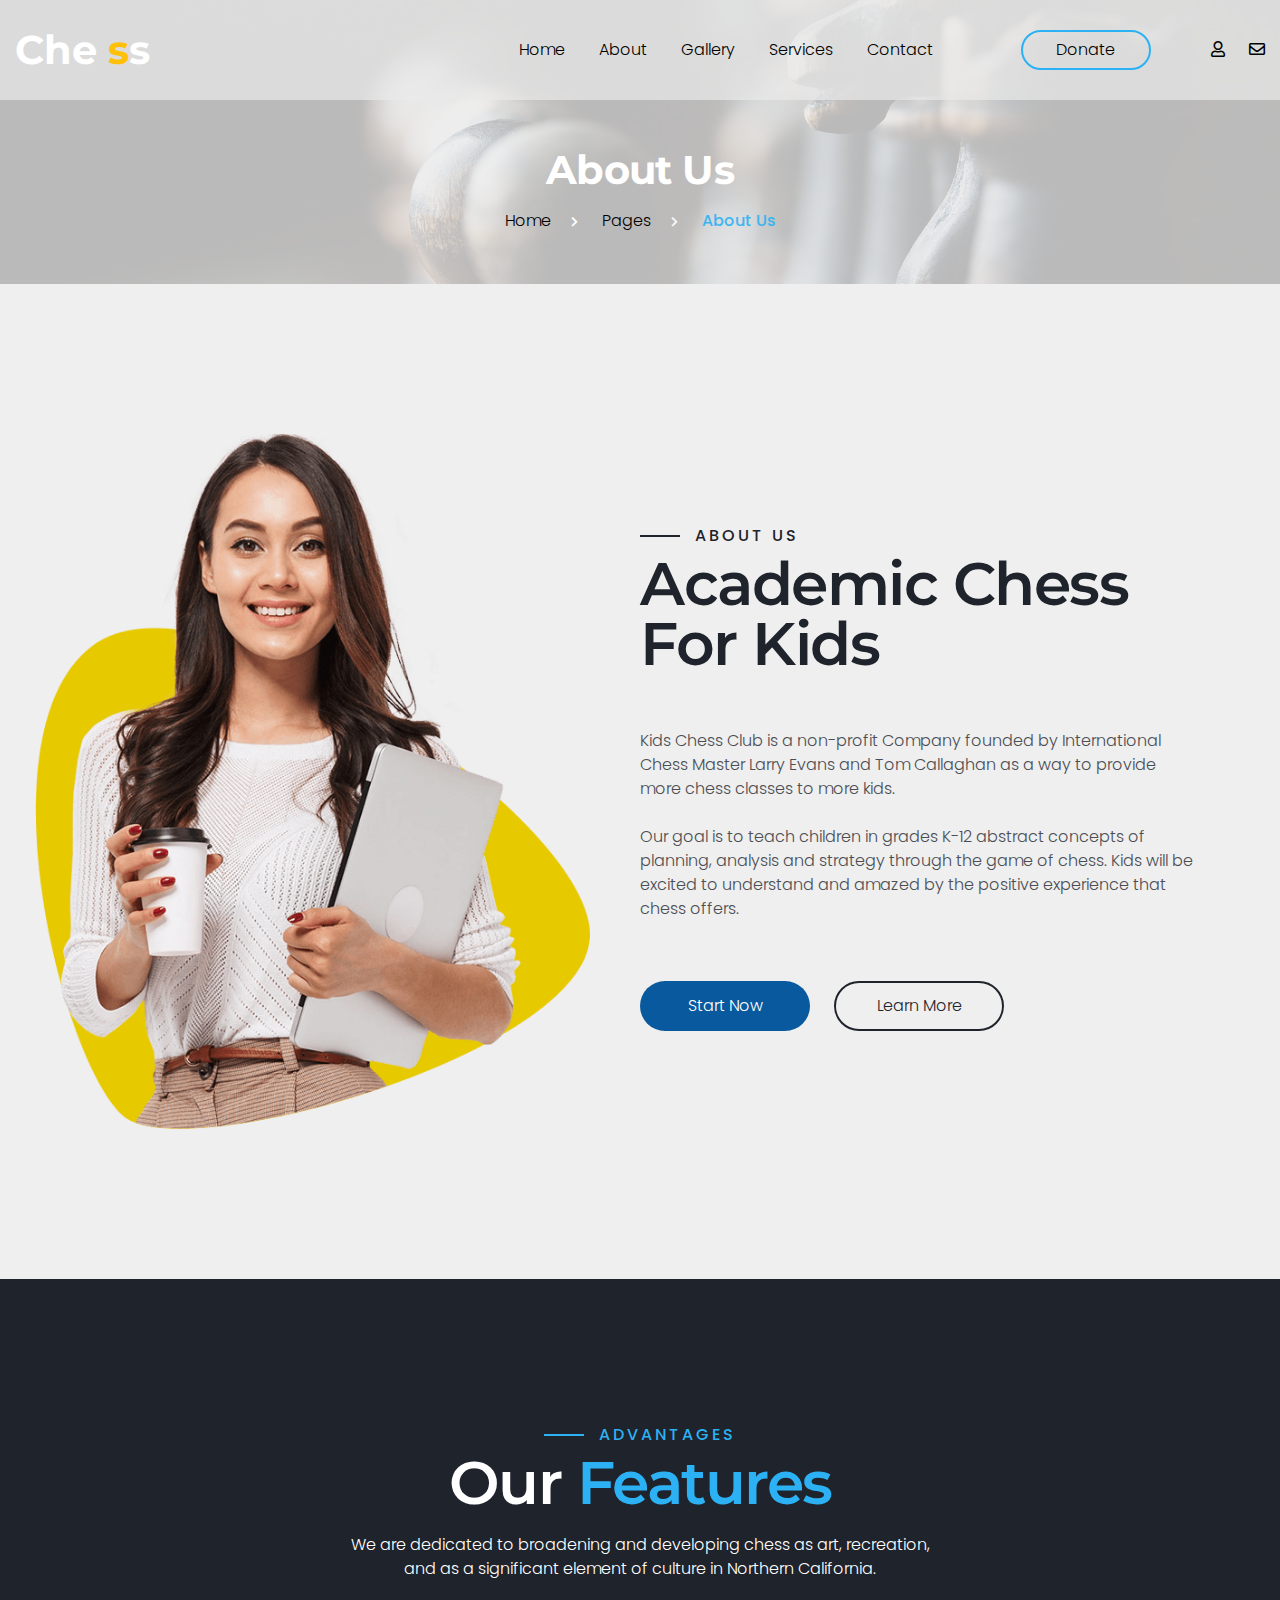
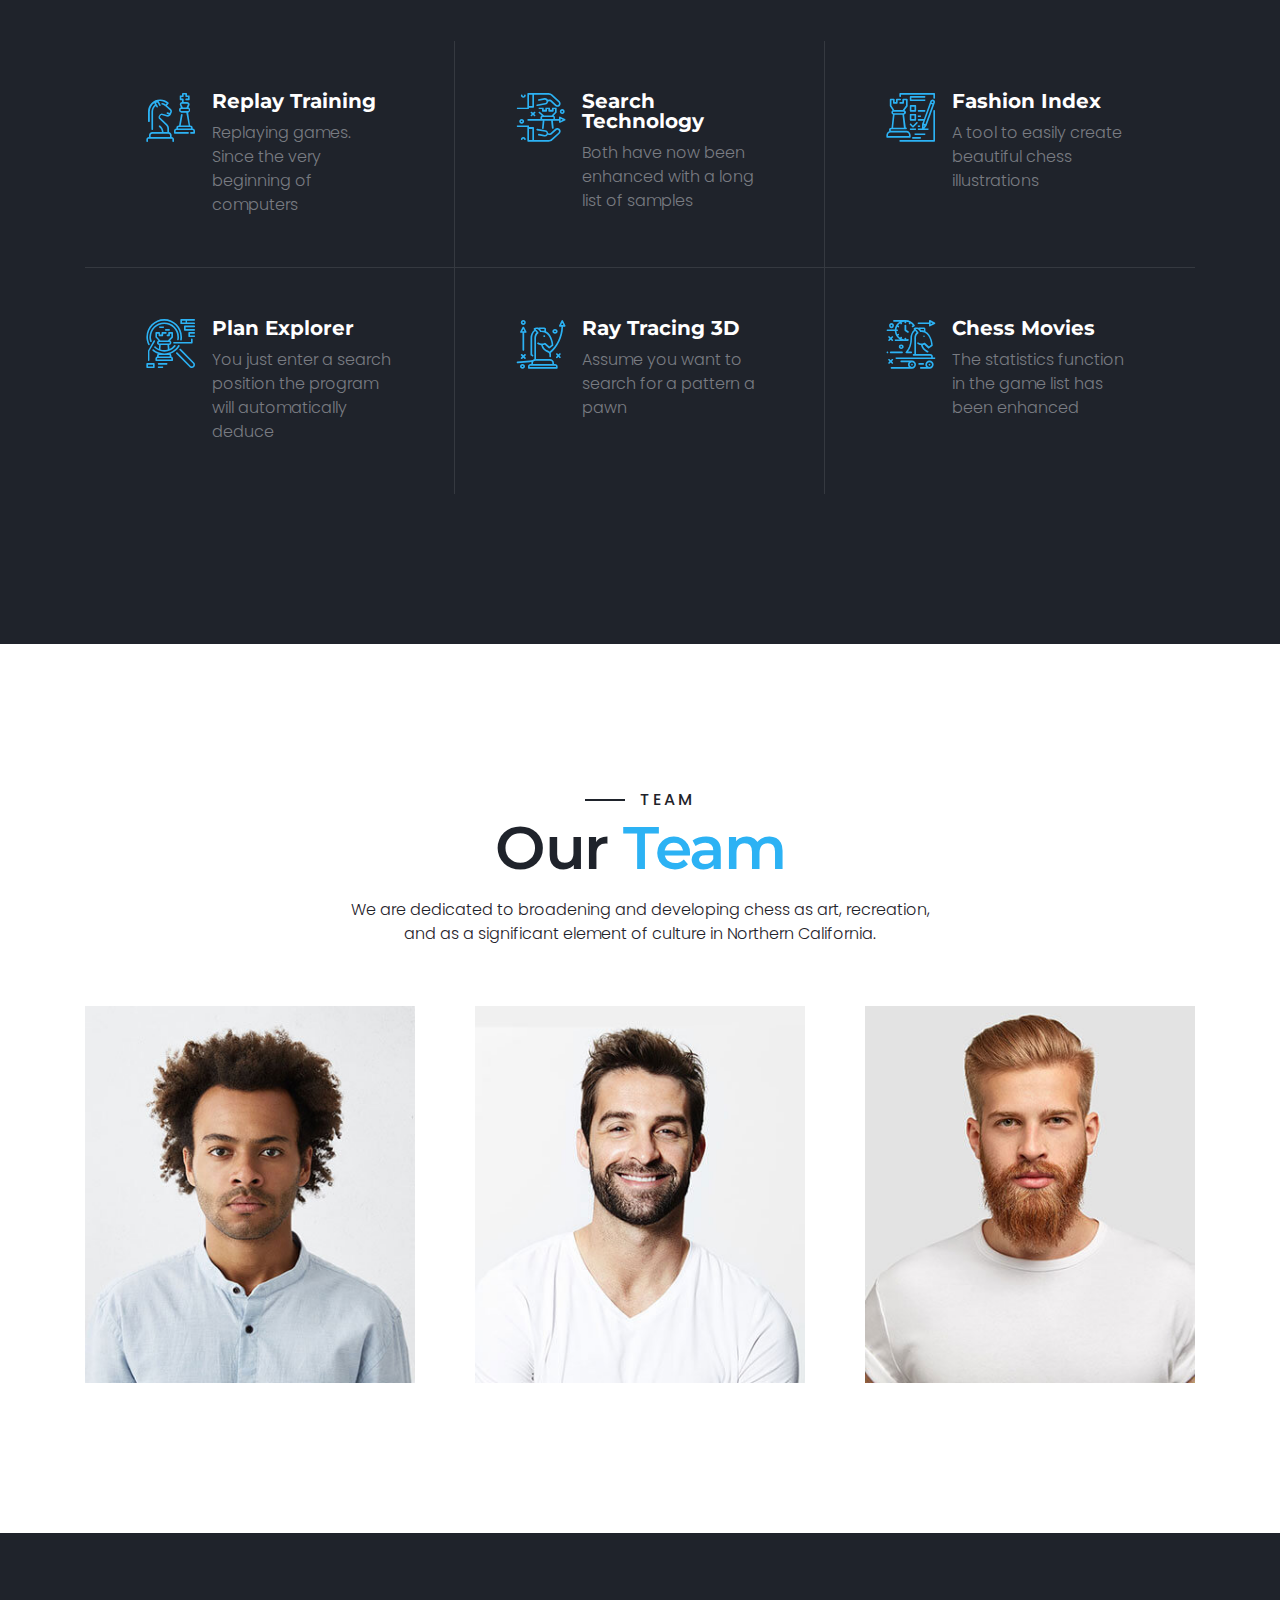
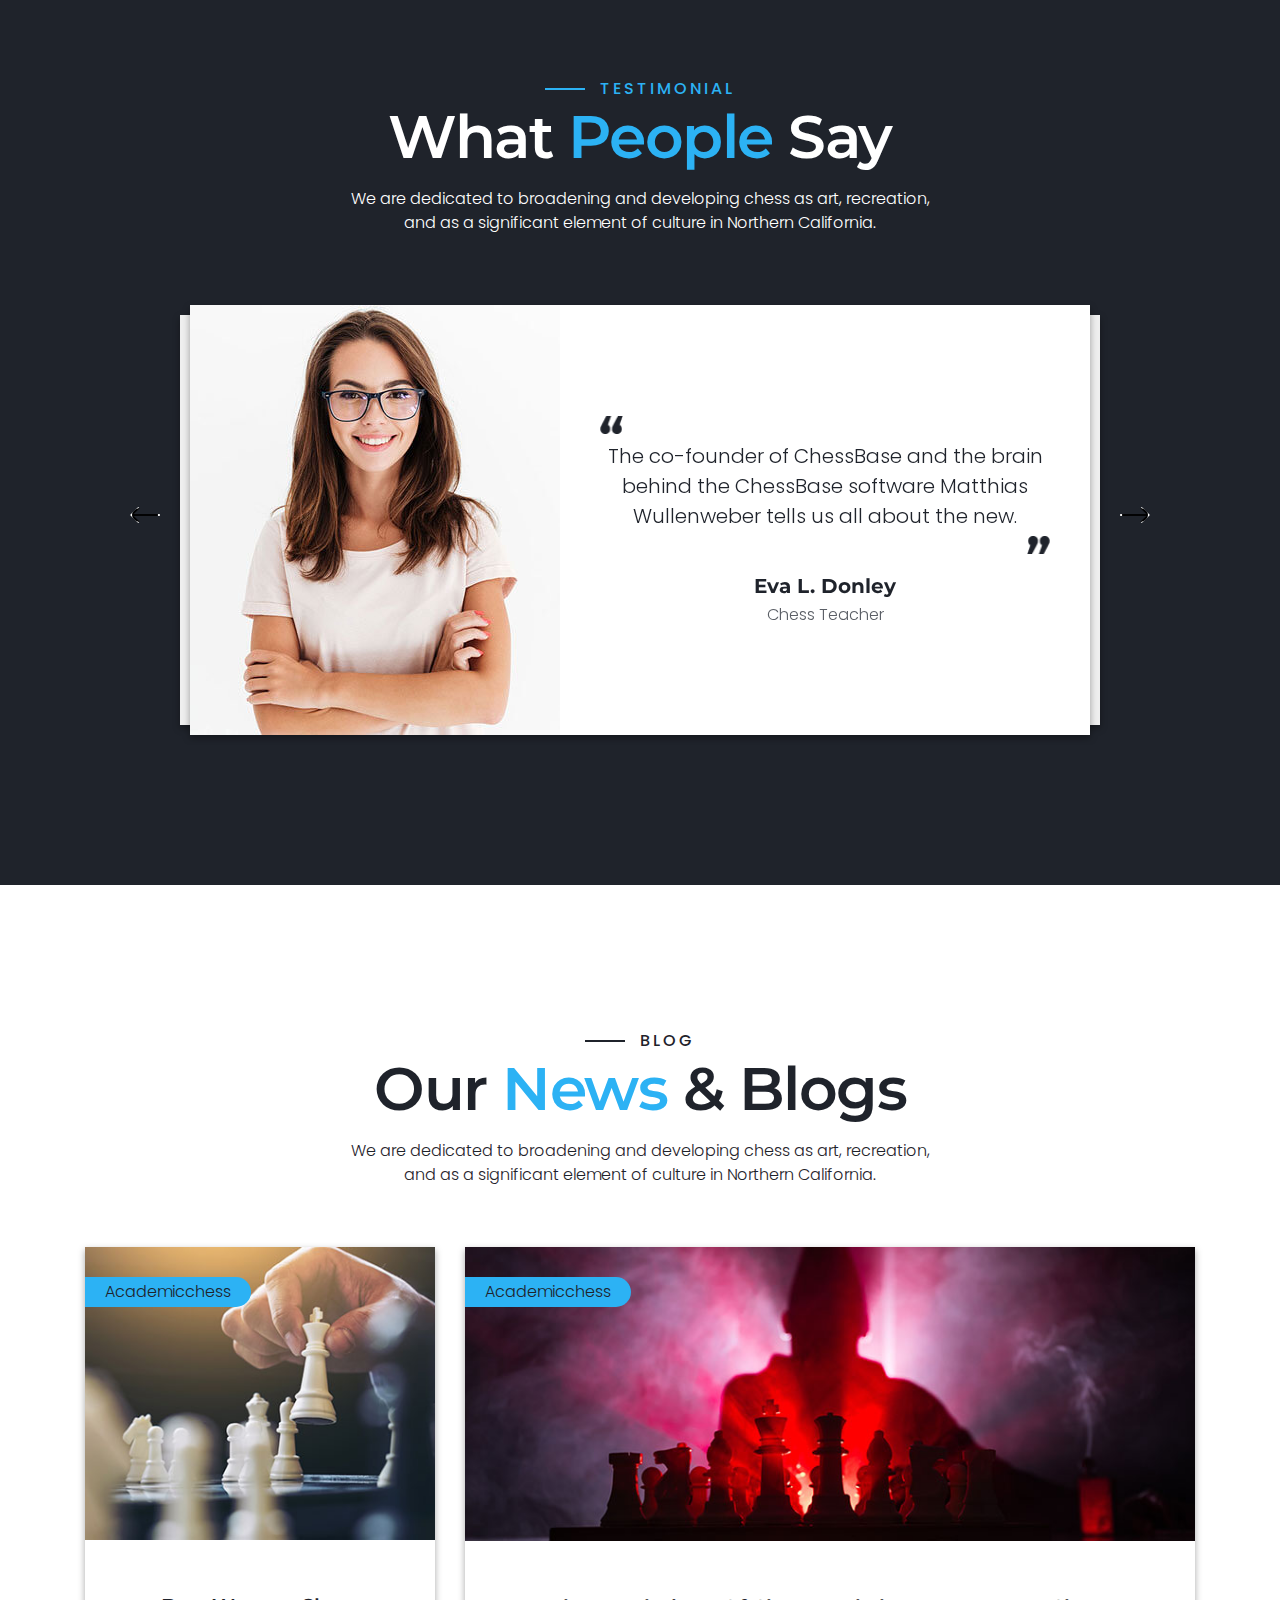
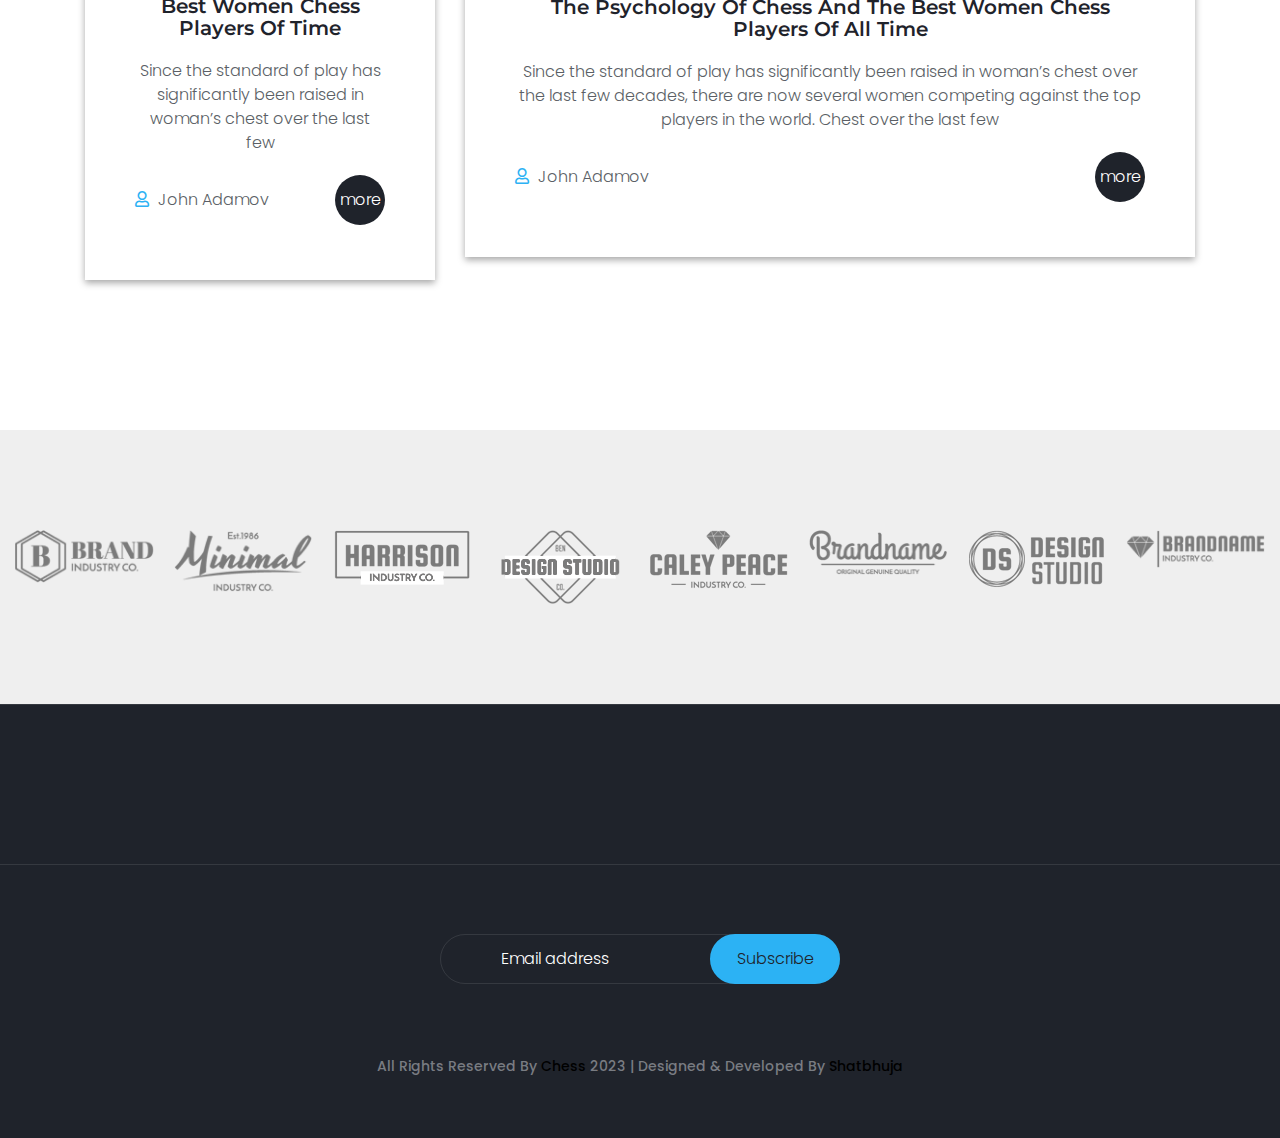
<file: about.html>
<!DOCTYPE html>
<html class="no-js">
  <head>
    <title>Chess</title>
    <meta charset="utf-8">
    <meta name="description" content="">
    <meta name="viewport" content="width=device-width, initial-scale=1, shrink-to-fit=no">
    <meta name="format-detection" content="telephone=no">
    <!-- Place favicon.ico and apple-touch-icon.png in the root directory -->
    <link rel="stylesheet" href="css/bootstrap.min.css">
    <link rel="stylesheet" href="css/animations.css">
    <link rel="stylesheet" href="css/font-awesome5.css">
    <link rel="stylesheet" href="css/icomoon.css">
    <link rel="stylesheet" href="css/main.css" class="color-switcher-link">
    <!-- <link rel="stylesheet" href="css/shop.css" class="color-switcher-link"> -->
    <script src="js/vendor/modernizr-2.6.2.min.js"></script>
  </head>
  <body>
    <div class="preloader">
      <div class="preloader_image"></div>
    </div>
    <!-- search modal -->
    <div class="modal" tabindex="-1" role="dialog" aria-labelledby="search_modal" id="search_modal">
      <button type="button" class="close" data-dismiss="modal" aria-label="Close">
        <span aria-hidden="true">&times;</span>
      </button>
      <div class="widget widget_search">
        <form method="get" class="searchform search-form" action="https://html.modernwebtemplates.com/">
          <div class="form-group">
            <input type="text" value="" name="search" class="form-control" placeholder="Search keyword" id="modal-search-input2">
          </div>
          <button type="submit" class="btn">Search</button>
        </form>
      </div>
    </div>
    <!-- Login Modal -->
    <div class="modal fade" id="login-form" tabindex="-1" role="dialog" aria-labelledby="login-form" aria-hidden="true">
      <div class="modal-dialog modal-dialog-centered modal-xl modal-lg modal-sm" role="document">
        <div class="modal-content cs container-px-0">
          <div class="container ">
            <div class="row align-items-center c-gutter-0">
              <div class="col-lg-6 d-none d-lg-block">
                <img src="images/gallery/full/05.jpg" alt="">
              </div>
              <div class="col-lg-6">
                <div class="form-wrapper p-lg-40 p-20">
                  <form class="contact-form" method="post" action="https://html.modernwebtemplates.com/">
                    <div class="row c-mb-20">
                      <div class="col-12 form-title  text-center">
                        <h5>Login Form</h5>
                      </div>
                      <div class="col-sm-12">
                        <div class="form-group has-placeholder">
                          <label for="name3334">Your Login <span class="required">*</span>
                          </label>
                          <input type="text" aria-required="true" size="30" value="" name="name" id="name3334" class="form-control" placeholder="Your Login">
                        </div>
                      </div>
                      <div class="col-sm-12">
                        <div class="form-group has-placeholder">
                          <label for="pass12111">Your Password <span class="required">*</span>
                          </label>
                          <input type="password" id="pass12111" class="form-control" name="pass" aria-required="true" placeholder="Your Password">
                        </div>
                      </div>
                      <div class="col-sm-12 mt-lg-40 mt-15 mb-0 text-center">
                        <div class="form-group">
                          <input class="btn btn-maincolor" type="submit" value="Login">
                        </div>
                      </div>
                    </div>
                  </form>
                </div>
              </div>
            </div>
          </div>
        </div>
      </div>
    </div>
    <!-- Contact Us Modal -->
    <div class="modal fade" id="contact-form" tabindex="-1" role="dialog" aria-labelledby="contact-form" aria-hidden="true">
      <div class="modal-dialog modal-dialog-centered modal-xl modal-lg modal-sm" role="document">
        <div class="modal-content cs container-px-0">
          <div class="container ">
            <div class="row align-items-center c-gutter-0">
              <div class="col-lg-6 d-none d-lg-block">
                <img src="images/gallery/full/06.jpg" alt="">
              </div>
              <div class="col-lg-6">
                <div class="form-wrapper p-lg-40 p-20">
                  <form class="contact-form content-center" method="post" action="https://html.modernwebtemplates.com/">
                    <div class="row c-mb-20">
                      <div class="col-12 form-title  text-center">
                        <h5>Contact Form</h5>
                      </div>
                      <div class="col-sm-12">
                        <div class="form-group has-placeholder">
                          <label for="name33232">Your Name <span class="required">*</span>
                          </label>
                          <input type="text" aria-required="true" size="30" value="" name="name" id="name33232" class="form-control" placeholder="Your Name">
                        </div>
                      </div>
                      <div class="col-sm-12">
                        <div class="form-group has-placeholder">
                          <label for="phone22">Phone Number <span class="required">*</span>
                          </label>
                          <input type="tel" id="phone22" class="form-control" pattern="^[0-9-+\s()]*$" name="phone" aria-required="true" placeholder="Phone Number">
                        </div>
                      </div>
                      <div class="col-sm-12 ">
                        <div class="form-group has-placeholder">
                          <label for="message3333">Message</label>
                          <textarea aria-required="true" rows="2" cols="45" name="message" id="message3333" class="form-control" placeholder="Comment"></textarea>
                        </div>
                      </div>
                      <div class="col-sm-12 mt-lg-40 mt-15 mb-0 text-center">
                        <div class="form-group">
                          <input class="btn btn-maincolor" type="submit" value="Contact us">
                        </div>
                      </div>
                    </div>
                  </form>
                </div>
              </div>
            </div>
          </div>
        </div>
      </div>
    </div>
    <!-- wrappers for visual page editor and boxed version of template -->
    <div id="canvas">
      <div id="box_wrapper">
        <!-- template sections -->
        <!--topline section visible only on small screens|-->
        <section class="page_topline ds ms c-gutter-0 s-py-15 s-borderbottom  d-xl-none">
          <div class="container-fluid">
            <div class="row align-items-center">
              <div class="col-6 text-left">
                <ul class="top-includes">
                  <li>
                    <a class="login-form-btn" href="#" data-toggle="modal" data-target="#login-form">
                      <i class="far fa-user"></i>
                    </a>
                  </li>
                  <li>
                    <a class="contact-form-btn" href="#" data-toggle="modal" data-target="#contact-form">
                      <i class="far fa-envelope"></i>
                    </a>
                  </li>
                  <!-- <li><div class="dropdown"><a href="#" class="dropdown-toggle" id="dropdownMenuButton" data-toggle="dropdown" aria-haspopup="true" aria-expanded="false"><i class="fa fa-search"></i></a><div class="dropdown-menu dropdown-menu-right" aria-labelledby="dropdownMenuButton"><div class="widget widget_search"><form role="search" method="get" class="search-form" action="https://html.modernwebtemplates.com/"><label for="search-form-top2"><span class="screen-reader-text">Search for:</span></label><input type="search" id="search-form-top2" class="search-field" placeholder="Search keyword" value="" name="search"><button type="submit" class="search-submit"><span class="screen-reader-text">Search</span></button></form></div></div></div></li> -->
                </ul>
              </div>
              <div class="col-6 text-right">
                <a href="#" class="btn btn-outline-maincolor">donate</a>
              </div>
            </div>
          </div>
        </section>
        <div class="header_absolute ">
          <header class="page_header ds ms bg-transparent justify-nav-center s-overlay s-py-10 ">
            <div class="container-fluid">
              <div class="row align-items-center">
                <div class="col-xl-2 col-lg-3 col-md-7 col-8">
                  <a href="index.html" class="logo">
                    <h4 class="text-white">Che <span class="text-warning">s</span>s </h4>
                    <!-- <img src="img/logo.png" alt=""> -->
                  </a>
                </div>
                <div class="col-xl-10 col-lg-9 col-md-5 col-1">
                  <div class="nav-wrap">
                    <!-- main nav start -->
                    <nav class="top-nav justify-nav-center">
                      <ul class="nav sf-menu">
                        <li>
                          <a href="index.html">Home</a>
                        </li>
                        <li>
                          <a href="about.html">About</a>
                        </li>
                        <li>
                          <a href="gallery.html">Gallery</a>
                        </li>
                        <li>
                          <a href=".html">Services</a>
                        </li>
                        <li>
                          <a href="contact.html">Contact</a>
                        </li>
                        <!-- <li><a href="#">Features</a><div class="mega-menu"><ul class="mega-menu-row"><li class="mega-menu-col"><a href="#">Headers</a><ul><li><a href="header1.html">Header Type 1</a></li><li><a href="header2.html">Header Type 2</a></li><li><a href="header3.html">Header Type 3</a></li><li><a href="header4.html">Header Type 4</a></li><li><a href="header5.html">Header Type 5</a></li><li><a href="header6.html">Header Type 6</a></li></ul></li><li class="mega-menu-col"><a href="#">Side Menus</a><ul><li><a href="header-side.html">Push Left</a></li><li><a href="header-side-right.html">Push Right</a></li><li><a href="header-side-slide.html">Slide Left</a></li><li><a href="header-side-slide-right.html">Slide Right</a></li><li><a href="header-side-sticked.html">Sticked Left</a></li><li><a href="header-side-sticked-right.html">Sticked Right</a></li></ul></li><li class="mega-menu-col"><a href="title1.html">Title Sections</a><ul><li><a href="title1.html">Title section 1</a></li><li><a href="title2.html">Title section 2</a></li><li><a href="title3.html">Title section 3</a></li><li><a href="title4.html">Title section 4</a></li><li><a href="title5.html">Title section 5</a></li><li><a href="title6.html">Title section 6</a></li></ul></li><li class="mega-menu-col"><a href="footer1.html#footer">Footers</a><ul><li><a href="footer1.html#footer">Footer Type 1</a></li><li><a href="footer2.html#footer">Footer Type 2</a></li><li><a href="footer3.html#footer">Footer Type 3</a></li><li><a href="footer4.html#footer">Footer Type 4</a></li><li><a href="footer5.html#footer">Footer Type 5</a></li><li><a href="footer6.html#footer">Footer Type 6</a></li></ul></li><li class="mega-menu-col"><a href="copyright1.html#copyright">Copyright</a><ul><li><a href="copyright1.html#copyright">Copyright 1</a></li><li><a href="copyright2.html#copyright">Copyright 2</a></li><li><a href="copyright3.html#copyright">Copyright 3</a></li><li><a href="copyright4.html#copyright">Copyright 4</a></li><li><a href="copyright5.html#copyright">Copyright 5</a></li><li><a href="copyright6.html#copyright">Copyright 6</a></li></ul></li></ul></div></li> -->
                        <!-- eof features -->
                        <!-- blog -->
                        <!-- <li><a href="blog-right.html">Blog</a><ul><li><a href="blog-right.html">Right Sidebar</a></li><li><a href="blog-left.html">Left Sidebar</a></li><li><a href="blog-full.html">No Sidebar</a></li><li><a href="blog-single-right.html">Post</a><ul><li><a href="blog-single-right.html">Right Sidebar</a></li><li><a href="blog-single-left.html">Left Sidebar</a></li><li><a href="blog-single-full.html">No Sidebar</a></li></ul></li></ul></li> -->
                        <!-- eof blog -->
                        <!-- shop -->
                        <!-- <li><a href="shop-right.html">Shop</a><ul><li><a href="shop-account-dashboard.html">Account</a><ul><li><a href="shop-account-details.html">Account details</a></li><li><a href="shop-account-addresses.html">Addresses</a></li><li><a href="shop-account-address-edit.html">Edit Address</a></li><li><a href="shop-account-orders.html">Orders</a></li><li><a href="shop-account-order-single.html">Single Order</a></li><li><a href="shop-account-downloads.html">Downloads</a></li><li><a href="shop-account-password-reset.html">Password Reset</a></li><li><a href="shop-account-login.html">Login/Logout</a></li></ul></li><li><a href="shop-right.html">Right Sidebar</a></li><li><a href="shop-left.html">Left Sidebar</a></li><li><a href="shop-product-right.html">Product Right Sidebar</a></li><li><a href="shop-product-left.html">Product Left Sidebar</a></li><li><a href="shop-cart.html">Cart</a></li><li><a href="shop-checkout.html">Checkout</a></li><li><a href="shop-order-received.html">Order Received</a></li></ul></li> -->
                        <!-- eof shop -->
                        <!-- contacts -->
                        <!-- <li><a href="contact.html">Contact</a><ul><li><a href="contact.html">Contact 1</a></li><li><a href="contact2.html">Contact 2</a></li><li><a href="contact3.html">Contact 3</a></li><li><a href="contact4.html">Contact 4</a></li></ul></li> -->
                        <!-- eof contacts -->
                      </ul>
                    </nav>
                    <!-- eof main nav -->
                    <span class=" text-left text-md-right d-none d-xl-block">
                      <a href="#" class="btn btn-outline-maincolor">donate</a>
                    </span>
                    <ul class="top-includes d-none d-xl-block text-right">
                      <li>
                        <a class="login-form-btn" href="#" data-toggle="modal" data-target="#login-form">
                          <i class="far fa-user"></i>
                        </a>
                      </li>
                      <li>
                        <a class="contact-form-btn" href="#" data-toggle="modal" data-target="#contact-form">
                          <i class="far fa-envelope"></i>
                        </a>
                      </li>
                      <!-- <li><div class="dropdown"><a href="#" class="dropdown-toggle" id="dropdownMenuButton2" data-toggle="dropdown" aria-haspopup="true" aria-expanded="false"><i class="fa fa-search"></i></a><div class="dropdown-menu dropdown-menu-right" aria-labelledby="dropdownMenuButton2"><div class="widget widget_search"><form role="search" method="get" class="search-form" action="https://html.modernwebtemplates.com/"><label for="search-form-top"><span class="screen-reader-text">Search for:</span></label><input type="search" id="search-form-top" class="search-field" placeholder="Search keyword" value="" name="search"><button type="submit" class="search-submit"><span class="screen-reader-text">Search</span></button></form></div></div></div></li> -->
                    </ul>
                  </div>
                </div>
              </div>
            </div>
            <!-- header toggler -->
            <span class="toggle_menu">
              <span></span>
            </span>
          </header>
        </div>
        <section class="page_title ds s-overlay s-pt-150 s-pb-50">
          <div class="s-blur"></div>
          <div class="container">
            <div class="row">
              <div class="col-md-12 text-center">
                <h1>About Us</h1>
                <ol class="breadcrumb">
                  <li class="breadcrumb-item">
                    <a href="index.html">Home</a>
                  </li>
                  <li class="breadcrumb-item">
                    <a href="#">Pages</a>
                  </li>
                  <li class="breadcrumb-item active"> About Us </li>
                </ol>
              </div>
            </div>
          </div>
        </section>
        <section class="ls ms s-py-xl-150 s-py-lg-130 s-py-md-90 s-py-60 c-gutter-0">
          <div class="container">
            <div class="row align-items-center">
              <div class="col-lg-6 offset-small-left">
                <div class="img-wrap">
                  <img src="images/woman.png" alt="img">
                </div>
              </div>
              <div class="col-lg-6 text-center text-sm-left">
                <div class="fw-divider-space divider-40 divider-lg-0"></div>
                <p class="special-heading color-darkgrey sub-title">
                  <span class="text-uppercase"> about us </span>
                </p>
                <h2 class="special-heading ">
                  <span class="text-capitalize "> academic chess for kids </span>
                </h2>
                <div class="fw-divider-space divider-30 divider-lg-55"></div>
                <p> Kids Chess Club is a non-profit Company founded by International Chess Master Larry Evans and Tom Callaghan as a way to provide more chess classes to more kids. </p>
                <p> Our goal is to teach children in grades K-12 abstract concepts of planning, analysis and strategy through the game of chess. Kids will be excited to understand and amazed by the positive experience that chess offers. </p>
                <div class="fw-divider-space divider-30 divider-lg-60"></div>
                <div class="many-buttons">
                  <a href="#" class="btn btn-maincolor medium-btn">start now</a>
                  <a class="btn btn-outline-darkgrey medium-btn" href="#">learn more</a>
                </div>
              </div>
            </div>
          </div>
        </section>
        <section class="ds s-py-xl-150 s-py-lg-130 s-pt-md-90 s-pb-md-60 s-pt-60 s-pb-30 c-gutter-0 ">
          <div class="container">
            <div class="row">
              <div class="col-12 ">
                <p class="special-heading text-center color-main sub-title">
                  <span class="text-uppercase"> advantages </span>
                </p>
                <h2 class="special-heading text-center">
                  <span class="text-capitalize "> our <span class="color-main">features</span>
                  </span>
                </h2>
                <p class="special-heading text-center color-darkgrey">
                  <span> We are dedicated to broadening and developing chess as art, recreation, and as a significant element of culture in Northern California. </span>
                </p>
                <div class="fw-divider-space divider-30 divider-lg-60"></div>
              </div>
              <div class="col-md-6 col-lg-4 text-center text-sm-left border-right border-bottom">
                <div class="media padding">
                  <div class="icon-styled color-main fs-52">
                    <i class="ico ico-chess"></i>
                  </div>
                  <div class="media-body">
                    <h6> Replay Training </h6>
                    <p> Replaying games. Since the very beginning of computers </p>
                  </div>
                </div>
              </div>
              <div class="col-md-6 col-lg-4 text-center text-sm-left border-right border-bottom">
                <div class="media padding">
                  <div class="icon-styled color-main fs-52">
                    <i class="ico ico-strategy"></i>
                  </div>
                  <div class="media-body">
                    <h6> Search Technology </h6>
                    <p> Both have now been enhanced with a long list of samples </p>
                  </div>
                </div>
              </div>
              <div class="col-md-6 col-lg-4 text-center text-sm-left border-bottom">
                <div class="media padding">
                  <div class="icon-styled color-main fs-52">
                    <i class="ico ico-strategy-1"></i>
                  </div>
                  <div class="media-body">
                    <h6> Fashion Index </h6>
                    <p> A tool to easily create beautiful chess illustrations </p>
                  </div>
                </div>
              </div>
              <div class="col-md-6 col-lg-4 text-center text-sm-left border-right">
                <div class="media padding">
                  <div class="icon-styled color-main fs-52">
                    <i class="ico ico-strategy-2"></i>
                  </div>
                  <div class="media-body">
                    <h6> Plan Explorer </h6>
                    <p> You just enter a search position the program will automatically deduce </p>
                  </div>
                </div>
              </div>
              <div class="col-md-6 col-lg-4 text-center text-sm-left border-right">
                <div class="media padding">
                  <div class="icon-styled color-main fs-52">
                    <i class="ico ico-strategy-3"></i>
                  </div>
                  <div class="media-body">
                    <h6> Ray Tracing 3D </h6>
                    <p> Assume you want to search for a pattern a pawn </p>
                  </div>
                </div>
              </div>
              <div class="col-md-6 col-lg-4 text-center text-sm-left  ">
                <div class="media padding">
                  <div class="icon-styled color-main fs-52">
                    <i class="ico ico-strategy-4"></i>
                  </div>
                  <div class="media-body">
                    <h6> Chess Movies </h6>
                    <p> The statistics function in the game list has been enhanced </p>
                  </div>
                </div>
              </div>
            </div>
          </div>
        </section>
        <section class="ls s-py-xl-150 s-py-lg-130 s-py-md-90 s-py-60">
          <div class="container">
            <div class="row">
              <div class="col-12">
                <p class="special-heading text-center color-darkgrey sub-title">
                  <span class="text-uppercase"> team </span>
                </p>
                <h2 class="special-heading text-center">
                  <span class="text-capitalize "> our <span class="color-main">team</span>
                  </span>
                </h2>
                <p class="special-heading text-center color-darkgrey">
                  <span> We are dedicated to broadening and developing chess as art, recreation, and as a significant element of culture in Northern California. </span>
                </p>
                <div class="fw-divider-space divider-30 divider-lg-60"></div>
                <div class="owl-carousel shortcode-team" data-center="false" data-autoplay="true" data-nav="false" data-margin="60" data-loop="true" data-responsive-lg="3" data-responsive-md="2" data-responsive-sm="2" data-responsive-xs="1">
                  <div class="vertical-item cs item-team content-absolute content-show-hover text-center">
                    <div class="item-media">
                      <img src="images/team/rectangle/01.jpg" alt="team">
                    </div>
                    <div class="item-content">
                      <h6>
                        <a href="team-single.html">Ellen V. Johnson</a>
                      </h6>
                      <p class="small-text color-darkgrey"> support </p>
                      <span class="social-icons">
                        <a href="#" class="fab fa-facebook-f" title="facebook"></a>
                        <a href="#" class="fab fa-telegram-plane" title="telegram"></a>
                        <a href="#" class="fab fa-instagram" title="instagram"></a>
                        <a href="#" class="fab fa-linkedin-in" title="linkedin"></a>
                      </span>
                    </div>
                  </div>
                  <div class="vertical-item cs item-team content-absolute content-show-hover text-center">
                    <div class="item-media">
                      <img src="images/team/rectangle/02.jpg" alt="team">
                    </div>
                    <div class="item-content">
                      <h6>
                        <a href="team-single.html">Ellen V. Johnson</a>
                      </h6>
                      <p class="small-text color-darkgrey"> support </p>
                      <span class="social-icons">
                        <a href="#" class="fab fa-facebook-f" title="facebook"></a>
                        <a href="#" class="fab fa-telegram-plane" title="telegram"></a>
                        <a href="#" class="fab fa-instagram" title="instagram"></a>
                        <a href="#" class="fab fa-linkedin-in" title="linkedin"></a>
                      </span>
                    </div>
                  </div>
                  <div class="vertical-item cs item-team content-absolute content-show-hover text-center">
                    <div class="item-media">
                      <img src="images/team/rectangle/03.jpg" alt="team">
                    </div>
                    <div class="item-content">
                      <h6>
                        <a href="team-single.html">Ellen V. Johnson</a>
                      </h6>
                      <p class="small-text color-darkgrey"> support </p>
                      <span class="social-icons">
                        <a href="#" class="fab fa-facebook-f" title="facebook"></a>
                        <a href="#" class="fab fa-telegram-plane" title="telegram"></a>
                        <a href="#" class="fab fa-instagram" title="instagram"></a>
                        <a href="#" class="fab fa-linkedin-in" title="linkedin"></a>
                      </span>
                    </div>
                  </div>
                  <div class="vertical-item cs item-team content-absolute content-show-hover text-center">
                    <div class="item-media">
                      <img src="images/team/rectangle/04.jpg" alt="team">
                    </div>
                    <div class="item-content">
                      <h6>
                        <a href="team-single.html">Ellen V. Johnson</a>
                      </h6>
                      <p class="small-text color-darkgrey"> support </p>
                      <span class="social-icons">
                        <a href="#" class="fab fa-facebook-f" title="facebook"></a>
                        <a href="#" class="fab fa-telegram-plane" title="telegram"></a>
                        <a href="#" class="fab fa-instagram" title="instagram"></a>
                        <a href="#" class="fab fa-linkedin-in" title="linkedin"></a>
                      </span>
                    </div>
                  </div>
                  <div class="vertical-item cs item-team content-absolute content-show-hover text-center">
                    <div class="item-media">
                      <img src="images/team/rectangle/05.jpg" alt="team">
                    </div>
                    <div class="item-content">
                      <h6>
                        <a href="team-single.html">Ellen V. Johnson</a>
                      </h6>
                      <p class="small-text color-darkgrey"> support </p>
                      <span class="social-icons">
                        <a href="#" class="fab fa-facebook-f" title="facebook"></a>
                        <a href="#" class="fab fa-telegram-plane" title="telegram"></a>
                        <a href="#" class="fab fa-instagram" title="instagram"></a>
                        <a href="#" class="fab fa-linkedin-in" title="linkedin"></a>
                      </span>
                    </div>
                  </div>
                  <div class="vertical-item cs item-team content-absolute content-show-hover text-center">
                    <div class="item-media">
                      <img src="images/team/rectangle/06.jpg" alt="team">
                    </div>
                    <div class="item-content">
                      <h6>
                        <a href="team-single.html">Ellen V. Johnson</a>
                      </h6>
                      <p class="small-text color-darkgrey"> support </p>
                      <span class="social-icons">
                        <a href="#" class="fab fa-facebook-f" title="facebook"></a>
                        <a href="#" class="fab fa-telegram-plane" title="telegram"></a>
                        <a href="#" class="fab fa-instagram" title="instagram"></a>
                        <a href="#" class="fab fa-linkedin-in" title="linkedin"></a>
                      </span>
                    </div>
                  </div>
                </div>
              </div>
            </div>
          </div>
        </section>
        <section class="ds s-py-xl-150 s-py-lg-130 s-py-md-90 s-py-60">
          <div class="container">
            <div class="row">
              <div class="col-12 col-xl-10 offset-xl-1">
                <p class="special-heading text-center color-main sub-title">
                  <span class="text-uppercase"> testimonial </span>
                </p>
                <h2 class="special-heading text-center">
                  <span class="text-capitalize "> what <span class="color-main">people</span> say </span>
                </h2>
                <p class="special-heading text-center color-darkgrey">
                  <span> We are dedicated to broadening and developing chess as art, recreation, and as a significant element of culture in Northern California. </span>
                </p>
                <div class="fw-divider-space divider-30 divider-lg-60"></div>
                <div class="owl-carousel shortcode-quote quote-layout-1" data-center="false" data-autoplay="false" data-nav="true" data-margin="30" data-loop="true" data-responsive-lg="1" data-responsive-md="2" data-responsive-sm="2" data-responsive-xs="1">
                  <div class="side-item box-shadow ls item-quote content-padding text-center">
                    <div class="item-media">
                      <img src="images/team/testimonial1.jpg" alt="img">
                    </div>
                    <div class="item-content">
                      <blockquote>
                        <p> The co-founder of ChessBase and the brain behind the ChessBase software Matthias Wullenweber tells us all about the new. </p>
                      </blockquote>
                      <h6> Eva L. Donley </h6>
                      <span class="small-text"> Chess Teacher </span>
                    </div>
                  </div>
                  <div class="side-item box-shadow ls item-quote content-padding text-center">
                    <div class="item-media">
                      <img src="images/team/testimonial1.jpg" alt="img">
                    </div>
                    <div class="item-content">
                      <blockquote>
                        <p> The co-founder of ChessBase and the brain behind the ChessBase software Matthias Wullenweber tells us all about the new. </p>
                      </blockquote>
                      <h6> Eva L. Donley </h6>
                      <span class="small-text"> Chess Teacher </span>
                    </div>
                  </div>
                  <div class="side-item box-shadow ls item-quote content-padding text-center">
                    <div class="item-media">
                      <img src="images/team/testimonial1.jpg" alt="img">
                    </div>
                    <div class="item-content">
                      <blockquote>
                        <p> The co-founder of ChessBase and the brain behind the ChessBase software Matthias Wullenweber tells us all about the new. </p>
                      </blockquote>
                      <h6> Eva L. Donley </h6>
                      <span class="small-text"> Chess Teacher </span>
                    </div>
                  </div>
                </div>
              </div>
            </div>
          </div>
        </section>
        <!-- Start Section Blog -->
        <section class="ls s-py-xl-150 s-py-lg-130 s-py-md-90 s-py-60">
          <div class="container">
            <div class="row">
              <div class="col-12 ">
                <p class="special-heading text-center color-darkgrey sub-title">
                  <span class="text-uppercase"> blog </span>
                </p>
                <h2 class="special-heading text-center">
                  <span class="text-capitalize "> our <span class="color-main">news</span> & blogs </span>
                </h2>
                <p class="special-heading text-center color-darkgrey">
                  <span> We are dedicated to broadening and developing chess as art, recreation, and as a significant element of culture in Northern California. </span>
                </p>
                <div class="fw-divider-space divider-30 divider-lg-60"></div>
                <div class="row c-mb-30">
                  <div class="col-lg-4">
                    <article class="text-center vertical-item ls content-padding box-shadow post type-post status-publish format-standard has-post-thumbnail">
                      <div class="item-media post-thumbnail">
                        <a href="blog-single-full.html">
                          <img src="images/blog/02-2.jpg" alt="img">
                        </a>
                        <span class="cat-links">
                          <a href="blog-right.html" rel="category tag"> Academicchess </a>
                        </span>
                      </div>
                      <!-- .post-thumbnail -->
                      <div class="item-content">
                        <header class="entry-header">
                          <h6 class="entry-title">
                            <a href="blog-single-full.html" rel="bookmark"> Best Women Chess Players Of Time </a>
                          </h6>
                        </header>
                        <!-- .entry-header -->
                        <div class="entry-content">
                          <p> Since the standard of play has significantly been raised in woman’s chest over the last few </p>
                        </div>
                        <!-- .entry-content -->
                        <footer class="entry-footer">
                          <div class="entry-meta">
                            <span class="byline">
                              <span class="author vcard">
                                <i class="far fa-user"></i>
                                <a class="url fn n" href="blog-right.html">John Adamov</a>
                              </span>
                            </span>
                          </div>
                          <a href="blog-single-full.html" class="btn btn-darkgrey round">more</a>
                        </footer>
                      </div>
                      <!-- .item-content -->
                    </article>
                    <!-- #post-## -->
                  </div>
                  <div class="col-lg-8">
                    <article class="text-center vertical-item ls content-padding box-shadow post type-post status-publish format-standard has-post-thumbnail">
                      <div class="item-media post-thumbnail">
                        <a href="blog-single-full.html">
                          <img src="images/blog/01-1.jpg" alt="img">
                        </a>
                        <span class="cat-links">
                          <a href="blog-right.html" rel="category tag"> Academicchess </a>
                        </span>
                      </div>
                      <!-- .post-thumbnail -->
                      <div class="item-content">
                        <header class="entry-header">
                          <h6 class="entry-title">
                            <a href="blog-single-full.html" rel="bookmark"> The Psychology Of Chess And The Best Women Chess Players Of All Time </a>
                          </h6>
                        </header>
                        <!-- .entry-header -->
                        <div class="entry-content">
                          <p> Since the standard of play has significantly been raised in woman’s chest over the last few decades, there are now several women competing against the top players in the world. Chest over the last few </p>
                        </div>
                        <!-- .entry-content -->
                        <footer class="entry-footer">
                          <div class="entry-meta">
                            <span class="byline">
                              <span class="author vcard">
                                <i class="far fa-user"></i>
                                <a class="url fn n" href="blog-right.html">John Adamov</a>
                              </span>
                            </span>
                          </div>
                          <a href="blog-single-full.html" class="btn btn-darkgrey round">more</a>
                        </footer>
                      </div>
                      <!-- .item-content -->
                    </article>
                    <!-- #post-## -->
                  </div>
                </div>
                <div class="mt--30"></div>
              </div>
            </div>
          </div>
        </section>
        <!-- End Section Blog -->
        <section class="ls ms s-py-lg-100 s-py-md-90 s-py-60">
          <div class="container-fluid">
            <div class="row">
              <div class="col-12">
                <div class="owl-carousel" data-center="false" data-autoplay="true" data-margin="20" data-loop="true" data-responsive-lg="8" data-responsive-md="4" data-responsive-sm="3" data-responsive-xs="2">
                  <a class="text-center d-block" href="#">
                    <img src="images/partners/01.png" alt="img">
                  </a>
                  <a class="text-center d-block" href="#">
                    <img src="images/partners/02.png" alt="img">
                  </a>
                  <a class="text-center d-block" href="#">
                    <img src="images/partners/03.png" alt="img">
                  </a>
                  <a class="text-center d-block" href="#">
                    <img src="images/partners/04.png" alt="img">
                  </a>
                  <a class="text-center d-block" href="#">
                    <img src="images/partners/05.png" alt="img">
                  </a>
                  <a class="text-center d-block" href="#">
                    <img src="images/partners/06.png" alt="img">
                  </a>
                  <a class="text-center d-block" href="#">
                    <img src="images/partners/07.png" alt="img">
                  </a>
                  <a class="text-center d-block" href="#">
                    <img src="images/partners/08.png" alt="img">
                  </a>
                </div>
              </div>
            </div>
          </div>
        </section>
        
        <footer class="page_footer footer-1 text-center text-sm-left  ds s-pt-60 s-pb-30 c-mb-30 s-bordertop">
          <div class="container-fluid">
            <div class="row justify-content-center align-items-center">
              <div class="col-xl-2 col-12 text-xl-left text-center  animate" data-animation="fadeInUp">
                <a href="index.html" class="logo">
                  <!-- <img src="img/logo.png" alt=""> -->
                  <h4 class="text-white">Che <span class="text-warning">s</span>s </h4>
                </a>
              </div>
              <div class="col-xl-8 col-12 text-center animate" data-animation="fadeInUp">
                <div class="widget widget_nav_menu">
                  <ul class="list-unstyled">
                    <li>
                      <a href="about.html">About</a>
                    </li>
                    <li>
                      <a href="courses.html">Services</a>
                    </li>
                    <li>
                      <a href="blog-right.html">Gallery</a>
                    </li>
                    <li>
                      <a href="shop-right.html">Shop</a>
                    </li>
                    <li>
                      <a href="contact.html">Contact Us</a>
                    </li>
                  </ul>
                </div>
              </div>
              <div class="col-xl-2 col-12 text-center text-xl-right animate" data-animation="fadeInUp">
                <span class="social-icons">
                  <a href="#" class="fab fab fa-facebook-f @@iconClass" title="facebook"></a>
                  <a href="#" class="fab fa-telegram-plane @@iconClass" title="telegram"></a>
                  <a href="#" class="fab fa-linkedin-in @@iconClass" title="linkedin"></a>
                  <a href="#" class="fab fa-instagram @@iconClass" title="instagram"></a>
                </span>
              </div>
            </div>
          </div>
        </footer>
        <section class="page_copyright copyright1 ds s-pt-70 s-pb-60 s-bordertop">
          <div class="container">
            <div class="row align-items-center">
              <div class="col-12">
                <div class="widget widget_mailchimp">
                  <form class="signup" action="https://html.modernwebtemplates.com/">
                    <i class="far fa-envelope"></i>
                    <input name="email" type="email" class="form-control mailchimp_email" placeholder="Email address">
                    <button type="submit" class="search-submit">
                      <span class="screen-reader-text"> Subscribe </span>
                    </button>
                    <div class="response"></div>
                  </form>
                </div>
              </div>
              <div class="col-md-12 text-center">
                <p>All Rights Reserved by <a href="index.html">Chess</a> 2023 | <span>Designed & Developed by <a href="https://shatbhuja.com/">shatbhuja</a>
                    <a class="d-none" href="https://infinitycoder.in">infinitycoder</a>
                  </span>
                </p>
              </div>
            </div>
          </div>
        </section>
      </div>
      <!-- eof #box_wrapper -->
    </div>
    <!-- eof #canvas -->
    <script src="js/compressed.js"></script>
    <script src="js/main.js"></script>
    <!-- <script src="js/switcher.js"></script> -->
  </body>
</html>
</file>
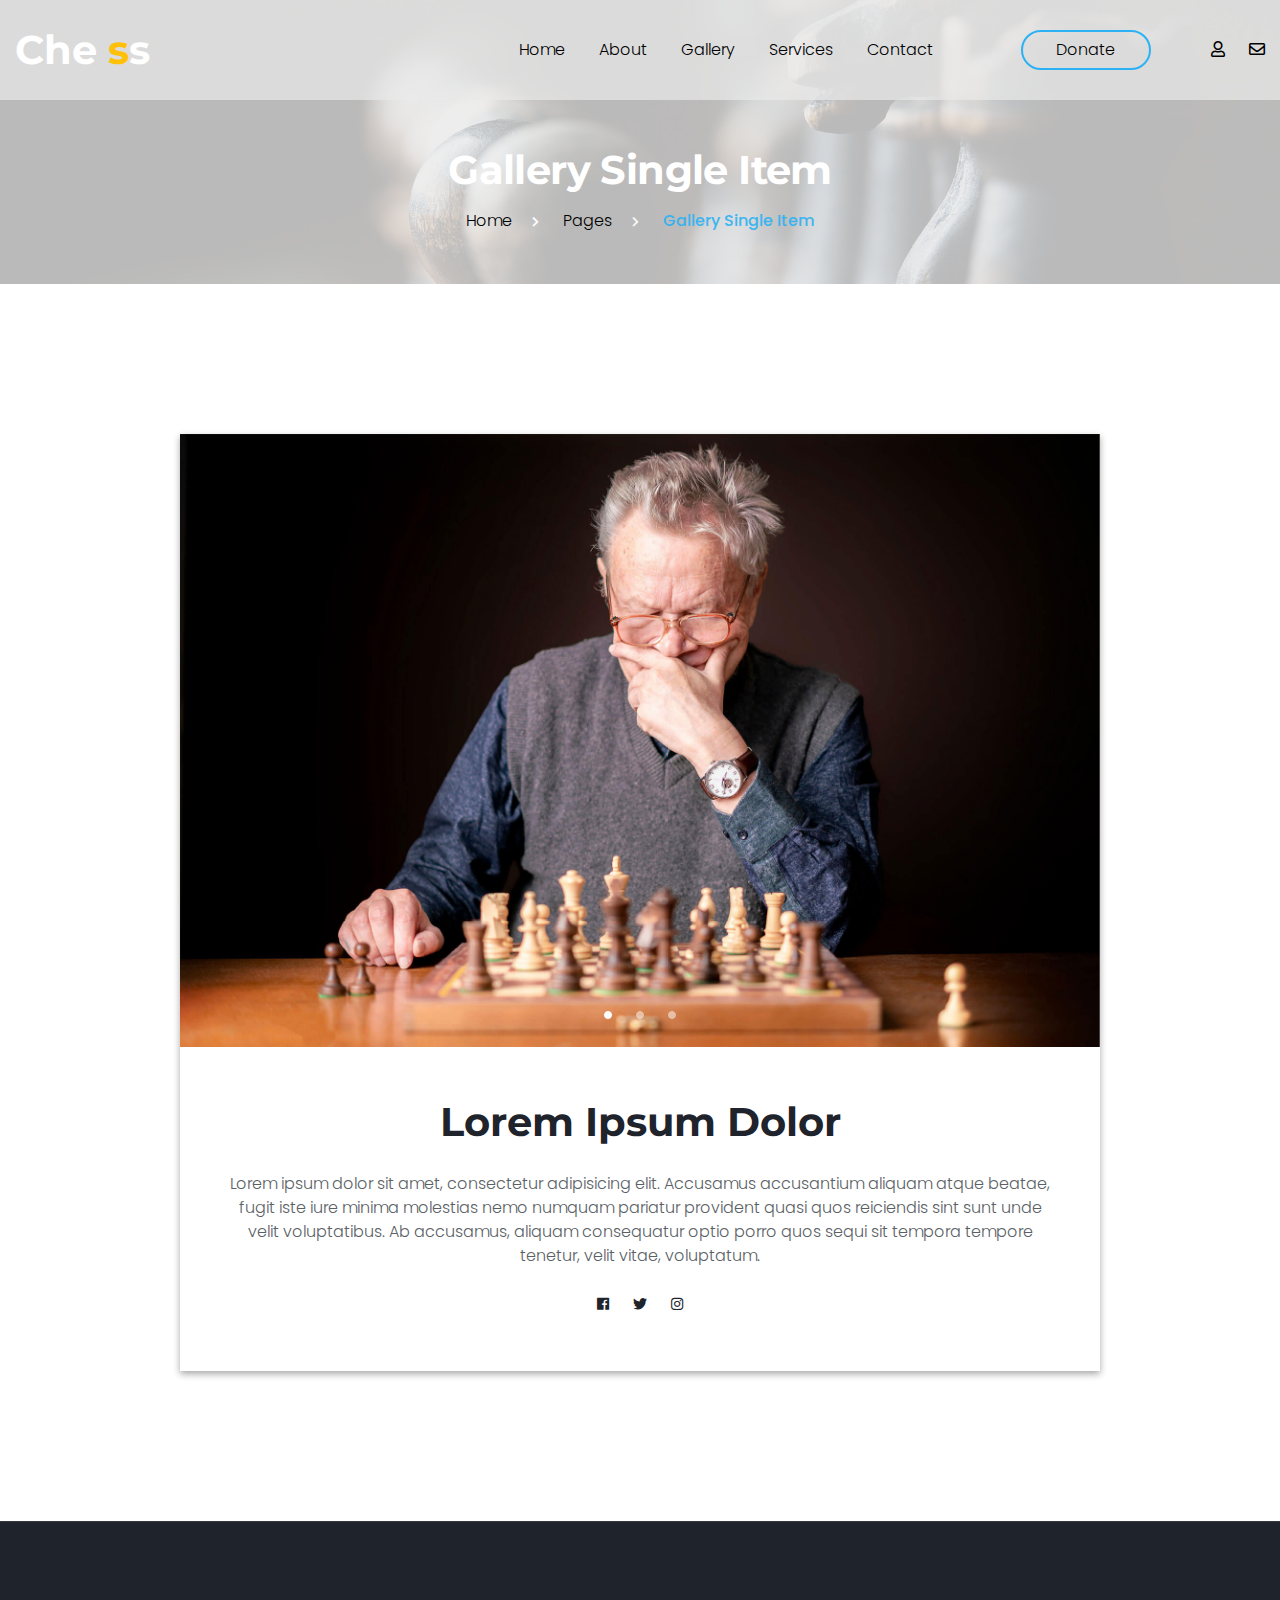
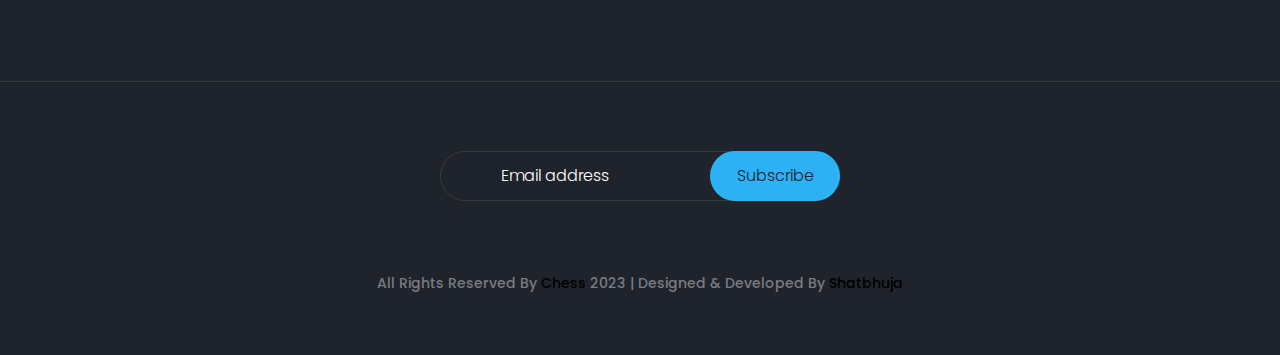
<file: gallery-single.html>
<!DOCTYPE html>
<html class="no-js">
  <head>
    <title>Chess</title>
    <meta charset="utf-8">
    <meta name="description" content="">
    <meta name="viewport" content="width=device-width, initial-scale=1, shrink-to-fit=no">
    <meta name="format-detection" content="telephone=no">
    <link rel="stylesheet" href="css/bootstrap.min.css">
    <link rel="stylesheet" href="css/animations.css">
    <link rel="stylesheet" href="css/font-awesome5.css">
    <link rel="stylesheet" href="css/icomoon.css">
    <link rel="stylesheet" href="css/main.css" class="color-switcher-link">
    <script src="js/vendor/modernizr-2.6.2.min.js"></script>
  </head>
  <body>
    <div class="preloader">
      <div class="preloader_image"></div>
    </div>
    <!-- search modal -->
    <div class="modal" tabindex="-1" role="dialog" aria-labelledby="search_modal" id="search_modal">
      <button type="button" class="close" data-dismiss="modal" aria-label="Close">
        <span aria-hidden="true">&times;</span>
      </button>
      <div class="widget widget_search">
        <form method="get" class="searchform search-form" action="https://html.modernwebtemplates.com/">
          <div class="form-group">
            <input type="text" value="" name="search" class="form-control" placeholder="Search keyword" id="modal-search-input2">
          </div>
          <button type="submit" class="btn">Search</button>
        </form>
      </div>
    </div>
    <!-- Login Modal -->
    <div class="modal fade" id="login-form" tabindex="-1" role="dialog" aria-labelledby="login-form" aria-hidden="true">
      <div class="modal-dialog modal-dialog-centered modal-xl modal-lg modal-sm" role="document">
        <div class="modal-content cs container-px-0">
          <div class="container ">
            <div class="row align-items-center c-gutter-0">
              <div class="col-lg-6 d-none d-lg-block">
                <img src="images/gallery/full/05.jpg" alt="">
              </div>
              <div class="col-lg-6">
                <div class="form-wrapper p-lg-40 p-20">
                  <form class="contact-form" method="post" action="https://html.modernwebtemplates.com/">
                    <div class="row c-mb-20">
                      <div class="col-12 form-title  text-center">
                        <h5>Login Form</h5>
                      </div>
                      <div class="col-sm-12">
                        <div class="form-group has-placeholder">
                          <label for="name3334">Your Login <span class="required">*</span>
                          </label>
                          <input type="text" aria-required="true" size="30" value="" name="name" id="name3334" class="form-control" placeholder="Your Login">
                        </div>
                      </div>
                      <div class="col-sm-12">
                        <div class="form-group has-placeholder">
                          <label for="pass12111">Your Password <span class="required">*</span>
                          </label>
                          <input type="password" id="pass12111" class="form-control" name="pass" aria-required="true" placeholder="Your Password">
                        </div>
                      </div>
                      <div class="col-sm-12 mt-lg-40 mt-15 mb-0 text-center">
                        <div class="form-group">
                          <input class="btn btn-maincolor" type="submit" value="Login">
                        </div>
                      </div>
                    </div>
                  </form>
                </div>
              </div>
            </div>
          </div>
        </div>
      </div>
    </div>
    <!-- Contact Us Modal -->
    <div class="modal fade" id="contact-form" tabindex="-1" role="dialog" aria-labelledby="contact-form" aria-hidden="true">
      <div class="modal-dialog modal-dialog-centered modal-xl modal-lg modal-sm" role="document">
        <div class="modal-content cs container-px-0">
          <div class="container ">
            <div class="row align-items-center c-gutter-0">
              <div class="col-lg-6 d-none d-lg-block">
                <img src="images/gallery/full/06.jpg" alt="">
              </div>
              <div class="col-lg-6">
                <div class="form-wrapper p-lg-40 p-20">
                  <form class="contact-form content-center" method="post" action="https://html.modernwebtemplates.com/">
                    <div class="row c-mb-20">
                      <div class="col-12 form-title  text-center">
                        <h5>Contact Form</h5>
                      </div>
                      <div class="col-sm-12">
                        <div class="form-group has-placeholder">
                          <label for="name33232">Your Name <span class="required">*</span>
                          </label>
                          <input type="text" aria-required="true" size="30" value="" name="name" id="name33232" class="form-control" placeholder="Your Name">
                        </div>
                      </div>
                      <div class="col-sm-12">
                        <div class="form-group has-placeholder">
                          <label for="phone22">Phone Number <span class="required">*</span>
                          </label>
                          <input type="tel" id="phone22" class="form-control" pattern="^[0-9-+\s()]*$" name="phone" aria-required="true" placeholder="Phone Number">
                        </div>
                      </div>
                      <div class="col-sm-12 ">
                        <div class="form-group has-placeholder">
                          <label for="message3333">Message</label>
                          <textarea aria-required="true" rows="2" cols="45" name="message" id="message3333" class="form-control" placeholder="Comment"></textarea>
                        </div>
                      </div>
                      <div class="col-sm-12 mt-lg-40 mt-15 mb-0 text-center">
                        <div class="form-group">
                          <input class="btn btn-maincolor" type="submit" value="Contact us">
                        </div>
                      </div>
                    </div>
                  </form>
                </div>
              </div>
            </div>
          </div>
        </div>
      </div>
    </div>
    <!-- wrappers for visual page editor and boxed version of template -->
    <div id="canvas">
      <div id="box_wrapper">
        <!-- template sections -->
        <!--topline section visible only on small screens|-->
        <section class="page_topline ds ms c-gutter-0 s-py-15 s-borderbottom  d-xl-none">
          <div class="container-fluid">
            <div class="row align-items-center">
              <div class="col-6 text-left">
                <ul class="top-includes">
                  <li>
                    <a class="login-form-btn" href="#" data-toggle="modal" data-target="#login-form">
                      <i class="far fa-user"></i>
                    </a>
                  </li>
                  <li>
                    <a class="contact-form-btn" href="#" data-toggle="modal" data-target="#contact-form">
                      <i class="far fa-envelope"></i>
                    </a>
                  </li>
                  <!-- <li><div class="dropdown"><a href="#" class="dropdown-toggle" id="dropdownMenuButton" data-toggle="dropdown" aria-haspopup="true" aria-expanded="false"><i class="fa fa-search"></i></a><div class="dropdown-menu dropdown-menu-right" aria-labelledby="dropdownMenuButton"><div class="widget widget_search"><form role="search" method="get" class="search-form" action="https://html.modernwebtemplates.com/"><label for="search-form-top2"><span class="screen-reader-text">Search for:</span></label><input type="search" id="search-form-top2" class="search-field" placeholder="Search keyword" value="" name="search"><button type="submit" class="search-submit"><span class="screen-reader-text">Search</span></button></form></div></div></div></li> -->
                </ul>
              </div>
              <div class="col-6 text-right">
                <a href="#" class="btn btn-outline-maincolor">donate</a>
              </div>
            </div>
          </div>
        </section>
        <div class="header_absolute ">
          <!-- header with two Bootstrap columns - left for logo and right for navigation -->
          <header class="page_header ds ms bg-transparent justify-nav-center s-overlay s-py-10 ">
            <div class="container-fluid">
              <div class="row align-items-center">
                <div class="col-xl-2 col-lg-3 col-md-7 col-8">
                  <a href="index.html" class="logo">
                    <h4 class="text-white">Che <span class="text-warning">s</span>s </h4>
                    <!-- <img src="img/logo.png" alt=""> -->
                  </a>
                </div>
                <div class="col-xl-10 col-lg-9 col-md-5 col-1">
                  <div class="nav-wrap">
                    <!-- main nav start -->
                    <nav class="top-nav justify-nav-center">
                      <ul class="nav sf-menu">
                        <li>
                          <a href="index.html">Home</a>
                        </li>
                        <li>
                          <a href="about.html">About</a>
                        </li>
                        <li>
                          <a href="gallery.html">Gallery</a>
                        </li>
                        <li>
                          <a href=".html">Services</a>
                        </li>
                        <li>
                          <a href="contact.html">Contact</a>
                        </li>
                        <!-- <li><a href="#">Features</a><div class="mega-menu"><ul class="mega-menu-row"><li class="mega-menu-col"><a href="#">Headers</a><ul><li><a href="header1.html">Header Type 1</a></li><li><a href="header2.html">Header Type 2</a></li><li><a href="header3.html">Header Type 3</a></li><li><a href="header4.html">Header Type 4</a></li><li><a href="header5.html">Header Type 5</a></li><li><a href="header6.html">Header Type 6</a></li></ul></li><li class="mega-menu-col"><a href="#">Side Menus</a><ul><li><a href="header-side.html">Push Left</a></li><li><a href="header-side-right.html">Push Right</a></li><li><a href="header-side-slide.html">Slide Left</a></li><li><a href="header-side-slide-right.html">Slide Right</a></li><li><a href="header-side-sticked.html">Sticked Left</a></li><li><a href="header-side-sticked-right.html">Sticked Right</a></li></ul></li><li class="mega-menu-col"><a href="title1.html">Title Sections</a><ul><li><a href="title1.html">Title section 1</a></li><li><a href="title2.html">Title section 2</a></li><li><a href="title3.html">Title section 3</a></li><li><a href="title4.html">Title section 4</a></li><li><a href="title5.html">Title section 5</a></li><li><a href="title6.html">Title section 6</a></li></ul></li><li class="mega-menu-col"><a href="footer1.html#footer">Footers</a><ul><li><a href="footer1.html#footer">Footer Type 1</a></li><li><a href="footer2.html#footer">Footer Type 2</a></li><li><a href="footer3.html#footer">Footer Type 3</a></li><li><a href="footer4.html#footer">Footer Type 4</a></li><li><a href="footer5.html#footer">Footer Type 5</a></li><li><a href="footer6.html#footer">Footer Type 6</a></li></ul></li><li class="mega-menu-col"><a href="copyright1.html#copyright">Copyright</a><ul><li><a href="copyright1.html#copyright">Copyright 1</a></li><li><a href="copyright2.html#copyright">Copyright 2</a></li><li><a href="copyright3.html#copyright">Copyright 3</a></li><li><a href="copyright4.html#copyright">Copyright 4</a></li><li><a href="copyright5.html#copyright">Copyright 5</a></li><li><a href="copyright6.html#copyright">Copyright 6</a></li></ul></li></ul></div></li> -->
                        <!-- eof features -->
                        <!-- blog -->
                        <!-- <li><a href="blog-right.html">Blog</a><ul><li><a href="blog-right.html">Right Sidebar</a></li><li><a href="blog-left.html">Left Sidebar</a></li><li><a href="blog-full.html">No Sidebar</a></li><li><a href="blog-single-right.html">Post</a><ul><li><a href="blog-single-right.html">Right Sidebar</a></li><li><a href="blog-single-left.html">Left Sidebar</a></li><li><a href="blog-single-full.html">No Sidebar</a></li></ul></li></ul></li> -->
                        <!-- eof blog -->
                        <!-- shop -->
                        <!-- <li><a href="shop-right.html">Shop</a><ul><li><a href="shop-account-dashboard.html">Account</a><ul><li><a href="shop-account-details.html">Account details</a></li><li><a href="shop-account-addresses.html">Addresses</a></li><li><a href="shop-account-address-edit.html">Edit Address</a></li><li><a href="shop-account-orders.html">Orders</a></li><li><a href="shop-account-order-single.html">Single Order</a></li><li><a href="shop-account-downloads.html">Downloads</a></li><li><a href="shop-account-password-reset.html">Password Reset</a></li><li><a href="shop-account-login.html">Login/Logout</a></li></ul></li><li><a href="shop-right.html">Right Sidebar</a></li><li><a href="shop-left.html">Left Sidebar</a></li><li><a href="shop-product-right.html">Product Right Sidebar</a></li><li><a href="shop-product-left.html">Product Left Sidebar</a></li><li><a href="shop-cart.html">Cart</a></li><li><a href="shop-checkout.html">Checkout</a></li><li><a href="shop-order-received.html">Order Received</a></li></ul></li> -->
                        <!-- eof shop -->
                        <!-- contacts -->
                        <!-- <li><a href="contact.html">Contact</a><ul><li><a href="contact.html">Contact 1</a></li><li><a href="contact2.html">Contact 2</a></li><li><a href="contact3.html">Contact 3</a></li><li><a href="contact4.html">Contact 4</a></li></ul></li> -->
                        <!-- eof contacts -->
                      </ul>
                    </nav>
                    <!-- eof main nav -->
                    <span class=" text-left text-md-right d-none d-xl-block">
                      <a href="#" class="btn btn-outline-maincolor">donate</a>
                    </span>
                    <ul class="top-includes d-none d-xl-block text-right">
                      <li>
                        <a class="login-form-btn" href="#" data-toggle="modal" data-target="#login-form">
                          <i class="far fa-user"></i>
                        </a>
                      </li>
                      <li>
                        <a class="contact-form-btn" href="#" data-toggle="modal" data-target="#contact-form">
                          <i class="far fa-envelope"></i>
                        </a>
                      </li>
                    </ul>
                  </div>
                </div>
              </div>
            </div>
            <!-- header toggler -->
            <span class="toggle_menu">
              <span></span>
            </span>
          </header>
        </div>
        <section class="page_title ds s-overlay s-pt-150 s-pb-50">
          <div class="s-blur"></div>
          <div class="container">
            <div class="row">
              <div class="col-md-12 text-center">
                <h1>Gallery Single Item</h1>
                <ol class="breadcrumb">
                  <li class="breadcrumb-item">
                    <a href="index.html">Home</a>
                  </li>
                  <li class="breadcrumb-item">
                    <a href="#">Pages</a>
                  </li>
                  <li class="breadcrumb-item active"> Gallery Single Item </li>
                </ol>
              </div>
            </div>
          </div>
        </section>
        <section class="ls s-py-xl-150 s-py-lg-130 s-py-md-90 s-py-60">
          <div class="container">
            <div class="row">
              <div class="col-lg-10 offset-lg-1">
                <div class="vertical-item content-padding box-shadow text-center">
                  <div class="item-media">
                    <div class="owl-carousel" data-margin="0" data-responsive-lg="1" data-responsive-md="1" data-responsive-sm="1" data-responsive-xs="1" data-dots="true">
                      <a href="images/gallery/full/04.jpg" class="photoswipe-link" data-width="1170" data-height="780">
                        <img src="images/gallery/full/04.jpg" alt="">
                      </a>
                      <a href="images/gallery/full/05.jpg" class="photoswipe-link" data-width="1170" data-height="780" data-iframe="https://www.youtube.com/embed/mcixldqDIEQ">
                        <img src="images/gallery/full/05.jpg" alt="">
                      </a>
                      <a href="images/gallery/full/06.jpg" class="photoswipe-link" data-width="1170" data-height="780" data-iframe="//player.vimeo.com/video/1084537">
                        <img src="images/gallery/full/06.jpg" alt="">
                      </a>
                    </div>
                  </div>
                  <div class="item-content">
                    <h4> Lorem Ipsum Dolor </h4>
                    <p> Lorem ipsum dolor sit amet, consectetur adipisicing elit. Accusamus accusantium aliquam atque beatae, fugit iste iure minima molestias nemo numquam pariatur provident quasi quos reiciendis sint sunt unde velit voluptatibus. Ab accusamus, aliquam consequatur optio porro quos sequi sit tempora tempore tenetur, velit vitae, voluptatum. </p>
                    <div class="social-icons">
                      <a href="#" class="fab fa-facebook " title="facebook"></a>
                      <a href="#" class="fab fa-twitter " title="twitter"></a>
                      <a href="#" class="fab fa-instagram " title="instagram"></a>
                    </div>
                  </div>
                </div>
              </div>
            </div>
          </div>
        </section>
        <footer class="page_footer footer-1 text-center text-sm-left  ds s-pt-60 s-pb-30 c-mb-30 s-bordertop">
          <div class="container-fluid">
            <div class="row justify-content-center align-items-center">
              <div class="col-xl-2 col-12 text-xl-left text-center  animate" data-animation="fadeInUp">
                <a href="index.html" class="logo">
                  <!-- <img src="img/logo.png" alt=""> -->
                  <h4 class="text-white">Che <span class="text-warning">s</span>s </h4>
                </a>
              </div>
              <div class="col-xl-8 col-12 text-center animate" data-animation="fadeInUp">
                <div class="widget widget_nav_menu">
                  <ul class="list-unstyled">
                    <li>
                      <a href="about.html">About</a>
                    </li>
                    <li>
                      <a href="courses.html">Services</a>
                    </li>
                    <li>
                      <a href="blog-right.html">Gallery</a>
                    </li>
                    <li>
                      <a href="shop-right.html">Shop</a>
                    </li>
                    <li>
                      <a href="contact.html">Contact Us</a>
                    </li>
                  </ul>
                </div>
              </div>
              <div class="col-xl-2 col-12 text-center text-xl-right animate" data-animation="fadeInUp">
                <span class="social-icons">
                  <a href="#" class="fab fab fa-facebook-f @@iconClass" title="facebook"></a>
                  <a href="#" class="fab fa-telegram-plane @@iconClass" title="telegram"></a>
                  <a href="#" class="fab fa-linkedin-in @@iconClass" title="linkedin"></a>
                  <a href="#" class="fab fa-instagram @@iconClass" title="instagram"></a>
                </span>
              </div>
            </div>
          </div>
        </footer>
        <section class="page_copyright copyright1 ds s-pt-70 s-pb-60 s-bordertop">
          <div class="container">
            <div class="row align-items-center">
              <div class="col-12">
                <div class="widget widget_mailchimp">
                  <form class="signup" action="https://html.modernwebtemplates.com/">
                    <i class="far fa-envelope"></i>
                    <input name="email" type="email" class="form-control mailchimp_email" placeholder="Email address">
                    <button type="submit" class="search-submit">
                      <span class="screen-reader-text"> Subscribe </span>
                    </button>
                    <div class="response"></div>
                  </form>
                </div>
              </div>
              <div class="col-md-12 text-center">
                <p>All Rights Reserved by <a href="index.html">Chess</a> 2023 | <span>Designed & Developed by <a href="https://shatbhuja.com/">shatbhuja</a>
                    <a class="d-none" href="https://infinitycoder.in">infinitycoder</a>
                  </span>
                </p>
              </div>
            </div>
          </div>
        </section>
      </div>
      <!-- eof #box_wrapper -->
    </div>
    <!-- eof #canvas -->
    <script src="js/compressed.js"></script>
    <script src="js/main.js"></script>
  </body>
</html>
</file>
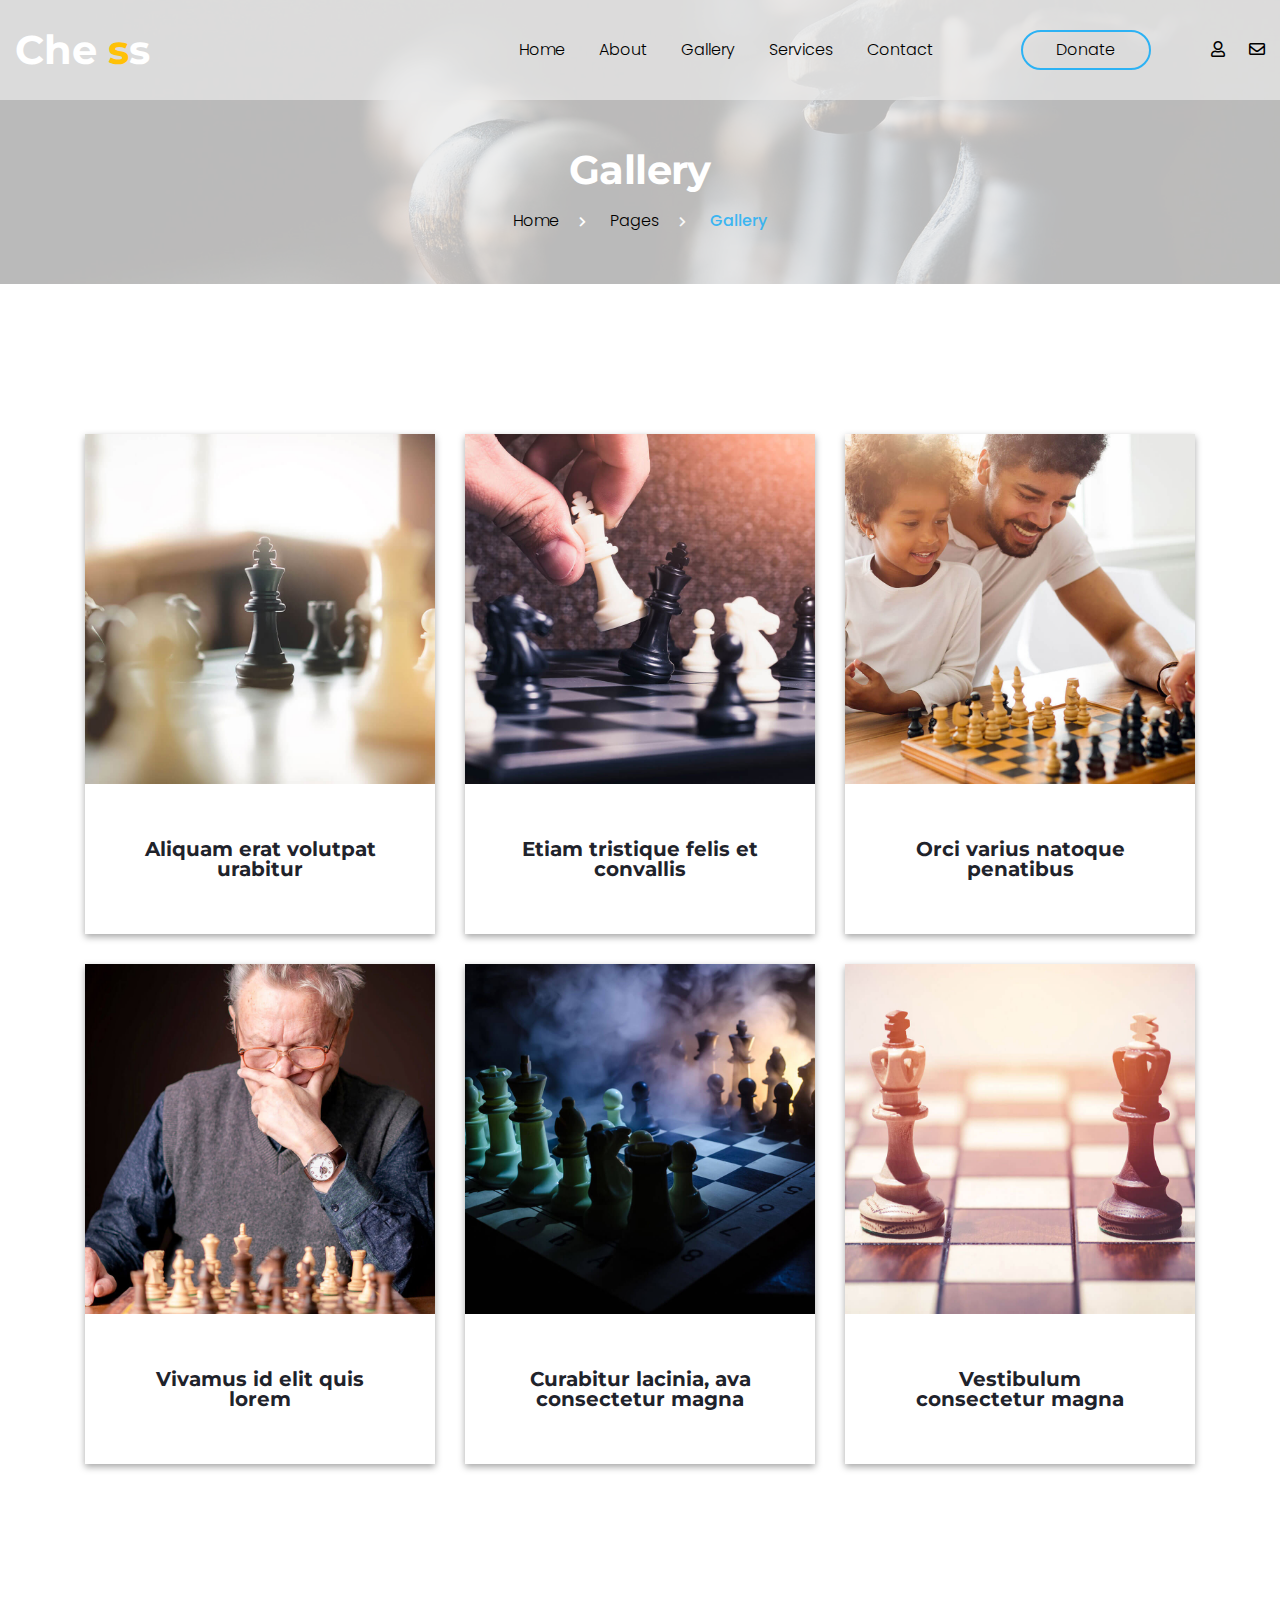
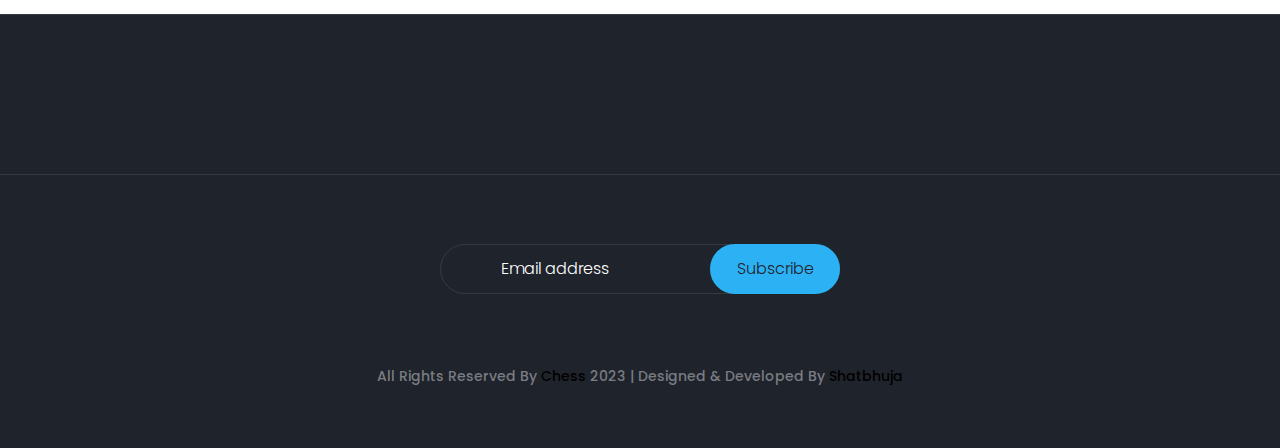
<file: gallery.html>
<!DOCTYPE html>
<html class="no-js">
  <head>
    <title>Chess</title>
    <meta charset="utf-8">
    <meta name="description" content="">
    <meta name="viewport" content="width=device-width, initial-scale=1, shrink-to-fit=no">
    <meta name="format-detection" content="telephone=no">
    <!-- Place favicon.ico and apple-touch-icon.png in the root directory -->
    <link rel="stylesheet" href="css/bootstrap.min.css">
    <link rel="stylesheet" href="css/animations.css">
    <link rel="stylesheet" href="css/font-awesome5.css">
    <link rel="stylesheet" href="css/icomoon.css">
    <link rel="stylesheet" href="css/main.css" class="color-switcher-link">
    <!-- <link rel="stylesheet" href="css/shop.css" class="color-switcher-link"> -->
    <script src="js/vendor/modernizr-2.6.2.min.js"></script>
  </head>
  <body>
    <div class="preloader">
      <div class="preloader_image"></div>
    </div>
    <!-- search modal -->
    <div class="modal" tabindex="-1" role="dialog" aria-labelledby="search_modal" id="search_modal">
      <button type="button" class="close" data-dismiss="modal" aria-label="Close">
        <span aria-hidden="true">&times;</span>
      </button>
      <div class="widget widget_search">
        <form method="get" class="searchform search-form" action="https://html.modernwebtemplates.com/">
          <div class="form-group">
            <input type="text" value="" name="search" class="form-control" placeholder="Search keyword" id="modal-search-input2">
          </div>
          <button type="submit" class="btn">Search</button>
        </form>
      </div>
    </div>
    <!-- Login Modal -->
    <div class="modal fade" id="login-form" tabindex="-1" role="dialog" aria-labelledby="login-form" aria-hidden="true">
      <div class="modal-dialog modal-dialog-centered modal-xl modal-lg modal-sm" role="document">
        <div class="modal-content cs container-px-0">
          <div class="container ">
            <div class="row align-items-center c-gutter-0">
              <div class="col-lg-6 d-none d-lg-block">
                <img src="images/gallery/full/05.jpg" alt="">
              </div>
              <div class="col-lg-6">
                <div class="form-wrapper p-lg-40 p-20">
                  <form class="contact-form" method="post" action="https://html.modernwebtemplates.com/">
                    <div class="row c-mb-20">
                      <div class="col-12 form-title  text-center">
                        <h5>Login Form</h5>
                      </div>
                      <div class="col-sm-12">
                        <div class="form-group has-placeholder">
                          <label for="name3334">Your Login <span class="required">*</span>
                          </label>
                          <input type="text" aria-required="true" size="30" value="" name="name" id="name3334" class="form-control" placeholder="Your Login">
                        </div>
                      </div>
                      <div class="col-sm-12">
                        <div class="form-group has-placeholder">
                          <label for="pass12111">Your Password <span class="required">*</span>
                          </label>
                          <input type="password" id="pass12111" class="form-control" name="pass" aria-required="true" placeholder="Your Password">
                        </div>
                      </div>
                      <div class="col-sm-12 mt-lg-40 mt-15 mb-0 text-center">
                        <div class="form-group">
                          <input class="btn btn-maincolor" type="submit" value="Login">
                        </div>
                      </div>
                    </div>
                  </form>
                </div>
              </div>
            </div>
          </div>
        </div>
      </div>
    </div>
    <!-- Contact Us Modal -->
    <div class="modal fade" id="contact-form" tabindex="-1" role="dialog" aria-labelledby="contact-form" aria-hidden="true">
      <div class="modal-dialog modal-dialog-centered modal-xl modal-lg modal-sm" role="document">
        <div class="modal-content cs container-px-0">
          <div class="container ">
            <div class="row align-items-center c-gutter-0">
              <div class="col-lg-6 d-none d-lg-block">
                <img src="images/gallery/full/06.jpg" alt="">
              </div>
              <div class="col-lg-6">
                <div class="form-wrapper p-lg-40 p-20">
                  <form class="contact-form content-center" method="post" action="https://html.modernwebtemplates.com/">
                    <div class="row c-mb-20">
                      <div class="col-12 form-title  text-center">
                        <h5>Contact Form</h5>
                      </div>
                      <div class="col-sm-12">
                        <div class="form-group has-placeholder">
                          <label for="name33232">Your Name <span class="required">*</span>
                          </label>
                          <input type="text" aria-required="true" size="30" value="" name="name" id="name33232" class="form-control" placeholder="Your Name">
                        </div>
                      </div>
                      <div class="col-sm-12">
                        <div class="form-group has-placeholder">
                          <label for="phone22">Phone Number <span class="required">*</span>
                          </label>
                          <input type="tel" id="phone22" class="form-control" pattern="^[0-9-+\s()]*$" name="phone" aria-required="true" placeholder="Phone Number">
                        </div>
                      </div>
                      <div class="col-sm-12 ">
                        <div class="form-group has-placeholder">
                          <label for="message3333">Message</label>
                          <textarea aria-required="true" rows="2" cols="45" name="message" id="message3333" class="form-control" placeholder="Comment"></textarea>
                        </div>
                      </div>
                      <div class="col-sm-12 mt-lg-40 mt-15 mb-0 text-center">
                        <div class="form-group">
                          <input class="btn btn-maincolor" type="submit" value="Contact us">
                        </div>
                      </div>
                    </div>
                  </form>
                </div>
              </div>
            </div>
          </div>
        </div>
      </div>
    </div>
    <!-- wrappers for visual page editor and boxed version of template -->
    <div id="canvas">
      <div id="box_wrapper">
        <!-- template sections -->
        <!--topline section visible only on small screens|-->
        <section class="page_topline ds ms c-gutter-0 s-py-15 s-borderbottom  d-xl-none">
          <div class="container-fluid">
            <div class="row align-items-center">
              <div class="col-6 text-left">
                <ul class="top-includes">
                  <li>
                    <a class="login-form-btn" href="#" data-toggle="modal" data-target="#login-form">
                      <i class="far fa-user"></i>
                    </a>
                  </li>
                  <li>
                    <a class="contact-form-btn" href="#" data-toggle="modal" data-target="#contact-form">
                      <i class="far fa-envelope"></i>
                    </a>
                  </li>
                  <!-- <li><div class="dropdown"><a href="#" class="dropdown-toggle" id="dropdownMenuButton" data-toggle="dropdown" aria-haspopup="true" aria-expanded="false"><i class="fa fa-search"></i></a><div class="dropdown-menu dropdown-menu-right" aria-labelledby="dropdownMenuButton"><div class="widget widget_search"><form role="search" method="get" class="search-form" action="https://html.modernwebtemplates.com/"><label for="search-form-top2"><span class="screen-reader-text">Search for:</span></label><input type="search" id="search-form-top2" class="search-field" placeholder="Search keyword" value="" name="search"><button type="submit" class="search-submit"><span class="screen-reader-text">Search</span></button></form></div></div></div></li> -->
                </ul>
              </div>
              <div class="col-6 text-right">
                <a href="#" class="btn btn-outline-maincolor">donate</a>
              </div>
            </div>
          </div>
        </section>
        <div class="header_absolute ">
          <!-- header with two Bootstrap columns - left for logo and right for navigation -->
          <header class="page_header ds ms bg-transparent justify-nav-center s-overlay s-py-10 ">
            <div class="container-fluid">
              <div class="row align-items-center">
                <div class="col-xl-2 col-lg-3 col-md-7 col-8">
                  <a href="index.html" class="logo">
                    <h4 class="text-white">Che <span class="text-warning">s</span>s </h4>
                    <!-- <img src="img/logo.png" alt=""> -->
                  </a>
                </div>
                <div class="col-xl-10 col-lg-9 col-md-5 col-1">
                  <div class="nav-wrap">
                    <!-- main nav start -->
                    <nav class="top-nav justify-nav-center">
                      <ul class="nav sf-menu">
                        <li>
                          <a href="index.html">Home</a>
                        </li>
                        <li>
                          <a href="about.html">About</a>
                        </li>
                        <li>
                          <a href="gallery.html">Gallery</a>
                        </li>
                        <li>
                          <a href=".html">Services</a>
                        </li>
                        <li>
                          <a href="contact.html">Contact</a>
                        </li>
                        <!-- <li><a href="#">Features</a><div class="mega-menu"><ul class="mega-menu-row"><li class="mega-menu-col"><a href="#">Headers</a><ul><li><a href="header1.html">Header Type 1</a></li><li><a href="header2.html">Header Type 2</a></li><li><a href="header3.html">Header Type 3</a></li><li><a href="header4.html">Header Type 4</a></li><li><a href="header5.html">Header Type 5</a></li><li><a href="header6.html">Header Type 6</a></li></ul></li><li class="mega-menu-col"><a href="#">Side Menus</a><ul><li><a href="header-side.html">Push Left</a></li><li><a href="header-side-right.html">Push Right</a></li><li><a href="header-side-slide.html">Slide Left</a></li><li><a href="header-side-slide-right.html">Slide Right</a></li><li><a href="header-side-sticked.html">Sticked Left</a></li><li><a href="header-side-sticked-right.html">Sticked Right</a></li></ul></li><li class="mega-menu-col"><a href="title1.html">Title Sections</a><ul><li><a href="title1.html">Title section 1</a></li><li><a href="title2.html">Title section 2</a></li><li><a href="title3.html">Title section 3</a></li><li><a href="title4.html">Title section 4</a></li><li><a href="title5.html">Title section 5</a></li><li><a href="title6.html">Title section 6</a></li></ul></li><li class="mega-menu-col"><a href="footer1.html#footer">Footers</a><ul><li><a href="footer1.html#footer">Footer Type 1</a></li><li><a href="footer2.html#footer">Footer Type 2</a></li><li><a href="footer3.html#footer">Footer Type 3</a></li><li><a href="footer4.html#footer">Footer Type 4</a></li><li><a href="footer5.html#footer">Footer Type 5</a></li><li><a href="footer6.html#footer">Footer Type 6</a></li></ul></li><li class="mega-menu-col"><a href="copyright1.html#copyright">Copyright</a><ul><li><a href="copyright1.html#copyright">Copyright 1</a></li><li><a href="copyright2.html#copyright">Copyright 2</a></li><li><a href="copyright3.html#copyright">Copyright 3</a></li><li><a href="copyright4.html#copyright">Copyright 4</a></li><li><a href="copyright5.html#copyright">Copyright 5</a></li><li><a href="copyright6.html#copyright">Copyright 6</a></li></ul></li></ul></div></li> -->
                        <!-- eof features -->
                        <!-- blog -->
                        <!-- <li><a href="blog-right.html">Blog</a><ul><li><a href="blog-right.html">Right Sidebar</a></li><li><a href="blog-left.html">Left Sidebar</a></li><li><a href="blog-full.html">No Sidebar</a></li><li><a href="blog-single-right.html">Post</a><ul><li><a href="blog-single-right.html">Right Sidebar</a></li><li><a href="blog-single-left.html">Left Sidebar</a></li><li><a href="blog-single-full.html">No Sidebar</a></li></ul></li></ul></li> -->
                        <!-- eof blog -->
                        <!-- shop -->
                        <!-- <li><a href="shop-right.html">Shop</a><ul><li><a href="shop-account-dashboard.html">Account</a><ul><li><a href="shop-account-details.html">Account details</a></li><li><a href="shop-account-addresses.html">Addresses</a></li><li><a href="shop-account-address-edit.html">Edit Address</a></li><li><a href="shop-account-orders.html">Orders</a></li><li><a href="shop-account-order-single.html">Single Order</a></li><li><a href="shop-account-downloads.html">Downloads</a></li><li><a href="shop-account-password-reset.html">Password Reset</a></li><li><a href="shop-account-login.html">Login/Logout</a></li></ul></li><li><a href="shop-right.html">Right Sidebar</a></li><li><a href="shop-left.html">Left Sidebar</a></li><li><a href="shop-product-right.html">Product Right Sidebar</a></li><li><a href="shop-product-left.html">Product Left Sidebar</a></li><li><a href="shop-cart.html">Cart</a></li><li><a href="shop-checkout.html">Checkout</a></li><li><a href="shop-order-received.html">Order Received</a></li></ul></li> -->
                        <!-- eof shop -->
                        <!-- contacts -->
                        <!-- <li><a href="contact.html">Contact</a><ul><li><a href="contact.html">Contact 1</a></li><li><a href="contact2.html">Contact 2</a></li><li><a href="contact3.html">Contact 3</a></li><li><a href="contact4.html">Contact 4</a></li></ul></li> -->
                        <!-- eof contacts -->
                      </ul>
                    </nav>
                    <!-- eof main nav -->
                    <span class=" text-left text-md-right d-none d-xl-block">
                      <a href="#" class="btn btn-outline-maincolor">donate</a>
                    </span>
                    <ul class="top-includes d-none d-xl-block text-right">
                      <li>
                        <a class="login-form-btn" href="#" data-toggle="modal" data-target="#login-form">
                          <i class="far fa-user"></i>
                        </a>
                      </li>
                      <li>
                        <a class="contact-form-btn" href="#" data-toggle="modal" data-target="#contact-form">
                          <i class="far fa-envelope"></i>
                        </a>
                      </li>
                      <!-- <li><div class="dropdown"><a href="#" class="dropdown-toggle" id="dropdownMenuButton2" data-toggle="dropdown" aria-haspopup="true" aria-expanded="false"><i class="fa fa-search"></i></a><div class="dropdown-menu dropdown-menu-right" aria-labelledby="dropdownMenuButton2"><div class="widget widget_search"><form role="search" method="get" class="search-form" action="https://html.modernwebtemplates.com/"><label for="search-form-top"><span class="screen-reader-text">Search for:</span></label><input type="search" id="search-form-top" class="search-field" placeholder="Search keyword" value="" name="search"><button type="submit" class="search-submit"><span class="screen-reader-text">Search</span></button></form></div></div></div></li> -->
                    </ul>
                  </div>
                </div>
              </div>
            </div>
            <!-- header toggler -->
            <span class="toggle_menu">
              <span></span>
            </span>
          </header>
        </div>
        <section class="page_title ds s-overlay s-pt-150 s-pb-50">
          <div class="s-blur"></div>
          <div class="container">
            <div class="row">
              <div class="col-md-12 text-center">
                <h1>Gallery</h1>
                <ol class="breadcrumb">
                  <li class="breadcrumb-item">
                    <a href="index.html">Home</a>
                  </li>
                  <li class="breadcrumb-item">
                    <a href="#">Pages</a>
                  </li>
                  <li class="breadcrumb-item active"> Gallery </li>
                </ol>
              </div>
            </div>
          </div>
        </section>
        <section class="ls tax-fw-portfolio-category s-py-xl-150 s-py-lg-130 s-py-md-90 s-py-60">
          <div class="container">
            <div class="row">
              <div class="col-lg-12">
                <div class="row portfolio isotope-wrapper masonry-layout c-gutter-30 c-mb-30" data-filters=".gallery-filters">
                  <div class="col-xl-4 col-md-6 business news">
                    <div class="vertical-item content-padding box-shadow text-center ">
                      <div class="item-media">
                        <img src="images/gallery/square/01.jpg" alt="img">
                        <div class="media-links">
                          <div class="links-wrap">
                            <a class="link-zoom photoswipe-link" title="" href="images/gallery/full/01.jpg"></a>
                            <a class="link-anchor" title="" href="gallery-single.html"></a>
                          </div>
                        </div>
                      </div>
                      <div class="item-content">
                        <h6>
                          <a href="gallery-single.html">Aliquam erat volutpat urabitur</a>
                        </h6>
                      </div>
                    </div>
                  </div>
                  <div class="col-xl-4 col-md-6 innovations corporate">
                    <div class="vertical-item content-padding box-shadow text-center ">
                      <div class="item-media">
                        <img src="images/gallery/square/02.jpg" alt="img">
                        <div class="media-links">
                          <div class="links-wrap">
                            <a class="link-zoom photoswipe-link" title="" href="images/gallery/full/02.jpg"></a>
                            <a class="link-anchor" title="" href="gallery-single.html"></a>
                          </div>
                        </div>
                      </div>
                      <div class="item-content">
                        <h6>
                          <a href="gallery-single.html">Etiam tristique felis et convallis</a>
                        </h6>
                      </div>
                    </div>
                  </div>
                  <div class="col-xl-4 col-md-6 entertainment news innovations">
                    <div class="vertical-item content-padding box-shadow text-center ">
                      <div class="item-media">
                        <img src="images/gallery/square/03.jpg" alt="img">
                        <div class="media-links">
                          <div class="links-wrap">
                            <a class="link-zoom photoswipe-link" title="" href="images/gallery/full/03.jpg"></a>
                            <a class="link-anchor" title="" href="gallery-single.html"></a>
                          </div>
                        </div>
                      </div>
                      <div class="item-content">
                        <h6>
                          <a href="gallery-single.html">Orci varius natoque penatibus</a>
                        </h6>
                      </div>
                    </div>
                  </div>
                  <div class="col-xl-4 col-md-6 business entertainment">
                    <div class="vertical-item content-padding box-shadow text-center ">
                      <div class="item-media">
                        <img src="images/gallery/square/04.jpg" alt="img">
                        <div class="media-links">
                          <div class="links-wrap">
                            <a class="link-zoom photoswipe-link" title="" href="images/gallery/full/04.jpg"></a>
                            <a class="link-anchor" title="" href="gallery-single.html"></a>
                          </div>
                        </div>
                      </div>
                      <div class="item-content">
                        <h6>
                          <a href="gallery-single.html">Vivamus id elit quis lorem</a>
                        </h6>
                      </div>
                    </div>
                  </div>
                  <div class="col-xl-4 col-md-6 innovations corporate">
                    <div class="vertical-item content-padding box-shadow text-center ">
                      <div class="item-media">
                        <img src="images/gallery/square/05.jpg" alt="img">
                        <div class="media-links">
                          <div class="links-wrap">
                            <a class="link-zoom photoswipe-link" title="" href="images/gallery/full/05.jpg"></a>
                            <a class="link-anchor" title="" href="gallery-single.html"></a>
                          </div>
                        </div>
                      </div>
                      <div class="item-content">
                        <h6>
                          <a href="gallery-single.html">Curabitur lacinia, ava consectetur magna</a>
                        </h6>
                      </div>
                    </div>
                  </div>
                  <div class="col-xl-4 col-md-6 entertainment news corporate">
                    <div class="vertical-item content-padding box-shadow text-center ">
                      <div class="item-media">
                        <img src="images/gallery/square/06.jpg" alt="img">
                        <div class="media-links">
                          <div class="links-wrap">
                            <a class="link-zoom photoswipe-link" title="" href="images/gallery/full/06.jpg"></a>
                            <a class="link-anchor" title="" href="gallery-single.html"></a>
                          </div>
                        </div>
                      </div>
                      <div class="item-content">
                        <h6>
                          <a href="gallery-single.html">Vestibulum consectetur magna</a>
                        </h6>
                      </div>
                    </div>
                  </div>
                </div>
                <!-- .isotope-wrapper-->
              </div>
            </div>
          </div>
        </section>
        <div class="mt--30"></div>
        <footer class="page_footer footer-1 text-center text-sm-left  ds s-pt-60 s-pb-30 c-mb-30 s-bordertop">
          <div class="container-fluid">
            <div class="row justify-content-center align-items-center">
              <div class="col-xl-2 col-12 text-xl-left text-center  animate" data-animation="fadeInUp">
                <a href="index.html" class="logo">
                  <!-- <img src="img/logo.png" alt=""> -->
                  <h4 class="text-white">Che <span class="text-warning">s</span>s </h4>
                </a>
              </div>
              <div class="col-xl-8 col-12 text-center animate" data-animation="fadeInUp">
                <div class="widget widget_nav_menu">
                  <ul class="list-unstyled">
                    <li>
                      <a href="about.html">About</a>
                    </li>
                    <li>
                      <a href="courses.html">Services</a>
                    </li>
                    <li>
                      <a href="blog-right.html">Gallery</a>
                    </li>
                    <li>
                      <a href="shop-right.html">Shop</a>
                    </li>
                    <li>
                      <a href="contact.html">Contact Us</a>
                    </li>
                  </ul>
                </div>
              </div>
              <div class="col-xl-2 col-12 text-center text-xl-right animate" data-animation="fadeInUp">
                <span class="social-icons">
                  <a href="#" class="fab fab fa-facebook-f @@iconClass" title="facebook"></a>
                  <a href="#" class="fab fa-telegram-plane @@iconClass" title="telegram"></a>
                  <a href="#" class="fab fa-linkedin-in @@iconClass" title="linkedin"></a>
                  <a href="#" class="fab fa-instagram @@iconClass" title="instagram"></a>
                </span>
              </div>
            </div>
          </div>
        </footer>
        <section class="page_copyright copyright1 ds s-pt-70 s-pb-60 s-bordertop">
          <div class="container">
            <div class="row align-items-center">
              <div class="col-12">
                <div class="widget widget_mailchimp">
                  <form class="signup" action="https://html.modernwebtemplates.com/">
                    <i class="far fa-envelope"></i>
                    <input name="email" type="email" class="form-control mailchimp_email" placeholder="Email address">
                    <button type="submit" class="search-submit">
                      <span class="screen-reader-text"> Subscribe </span>
                    </button>
                    <div class="response"></div>
                  </form>
                </div>
              </div>
              <div class="col-md-12 text-center">
                <p>All Rights Reserved by <a href="index.html">Chess</a> 2023 | <span>Designed & Developed by <a href="https://shatbhuja.com/">shatbhuja</a>
                    <a class="d-none" href="https://infinitycoder.in">infinitycoder</a>
                  </span>
                </p>
              </div>
            </div>
          </div>
        </section>
      </div>
      <!-- eof #box_wrapper -->
    </div>
    <!-- eof #canvas -->
    <script src="js/compressed.js"></script>
    <script src="js/main.js"></script>
    <!-- <script src="js/switcher.js"></script> -->
  </body>
</html>
</file>
<file: css/animations.css>
.slideDown{animation-name:slideDown;-webkit-animation-name:slideDown;animation-duration:1s;-webkit-animation-duration:1s;animation-timing-function:ease;-webkit-animation-timing-function:ease;visibility:visible}@keyframes slideDown{0%{transform:translateY(-100%)}50%{transform:translateY(8%)}65%{transform:translateY(-4%)}80%{transform:translateY(4%)}95%{transform:translateY(-2%)}100%{transform:translateY(0%)}}@-webkit-keyframes slideDown{0%{-webkit-transform:translateY(-100%)}50%{-webkit-transform:translateY(8%)}65%{-webkit-transform:translateY(-4%)}80%{-webkit-transform:translateY(4%)}95%{-webkit-transform:translateY(-2%)}100%{-webkit-transform:translateY(0%)}}.slideUp{animation-name:slideUp;-webkit-animation-name:slideUp;animation-duration:1s;-webkit-animation-duration:1s;animation-timing-function:ease;-webkit-animation-timing-function:ease;visibility:visible}@keyframes slideUp{0%{transform:translateY(100%)}50%{transform:translateY(-8%)}65%{transform:translateY(4%)}80%{transform:translateY(-4%)}95%{transform:translateY(2%)}100%{transform:translateY(0%)}}@-webkit-keyframes slideUp{0%{-webkit-transform:translateY(100%)}50%{-webkit-transform:translateY(-8%)}65%{-webkit-transform:translateY(4%)}80%{-webkit-transform:translateY(-4%)}95%{-webkit-transform:translateY(2%)}100%{-webkit-transform:translateY(0%)}}.slideLeft{animation-name:slideLeft;-webkit-animation-name:slideLeft;animation-duration:1s;-webkit-animation-duration:1s;animation-timing-function:ease-in-out;-webkit-animation-timing-function:ease-in-out;visibility:visible}@keyframes slideLeft{0%{transform:translateX(150%)}50%{transform:translateX(-8%)}65%{transform:translateX(4%)}80%{transform:translateX(-4%)}95%{transform:translateX(2%)}100%{transform:translateX(0%)}}@-webkit-keyframes slideLeft{0%{-webkit-transform:translateX(150%)}50%{-webkit-transform:translateX(-8%)}65%{-webkit-transform:translateX(4%)}80%{-webkit-transform:translateX(-4%)}95%{-webkit-transform:translateX(2%)}100%{-webkit-transform:translateX(0%)}}.slideRight{animation-name:slideRight;-webkit-animation-name:slideRight;animation-duration:1s;-webkit-animation-duration:1s;animation-timing-function:ease-in-out;-webkit-animation-timing-function:ease-in-out;visibility:visible}@keyframes slideRight{0%{transform:translateX(-150%)}50%{transform:translateX(8%)}65%{transform:translateX(-4%)}80%{transform:translateX(4%)}95%{transform:translateX(-2%)}100%{transform:translateX(0%)}}@-webkit-keyframes slideRight{0%{-webkit-transform:translateX(-150%)}50%{-webkit-transform:translateX(8%)}65%{-webkit-transform:translateX(-4%)}80%{-webkit-transform:translateX(4%)}95%{-webkit-transform:translateX(-2%)}100%{-webkit-transform:translateX(0%)}}.slideExpandUp{animation-name:slideExpandUp;-webkit-animation-name:slideExpandUp;animation-duration:1.6s;-webkit-animation-duration:1.6s;animation-timing-function:ease-out;-webkit-animation-timing-function:ease -out;visibility:visible}@keyframes slideExpandUp{0%{transform:translateY(100%) scaleX(.5)}30%{transform:translateY(-8%) scaleX(.5)}40%{transform:translateY(2%) scaleX(.5)}50%{transform:translateY(0%) scaleX(1.1)}60%{transform:translateY(0%) scaleX(.9)}70%{transform:translateY(0%) scaleX(1.05)}80%{transform:translateY(0%) scaleX(.95)}90%{transform:translateY(0%) scaleX(1.02)}100%{transform:translateY(0%) scaleX(1)}}@-webkit-keyframes slideExpandUp{0%{-webkit-transform:translateY(100%) scaleX(.5)}30%{-webkit-transform:translateY(-8%) scaleX(.5)}40%{-webkit-transform:translateY(2%) scaleX(.5)}50%{-webkit-transform:translateY(0%) scaleX(1.1)}60%{-webkit-transform:translateY(0%) scaleX(.9)}70%{-webkit-transform:translateY(0%) scaleX(1.05)}80%{-webkit-transform:translateY(0%) scaleX(.95)}90%{-webkit-transform:translateY(0%) scaleX(1.02)}100%{-webkit-transform:translateY(0%) scaleX(1)}}.expandUp{animation-name:expandUp;-webkit-animation-name:expandUp;animation-duration:.7s;-webkit-animation-duration:.7s;animation-timing-function:ease;-webkit-animation-timing-function:ease;visibility:visible}@keyframes expandUp{0%{transform:translateY(100%) scale(.6) scaleY(.5)}60%{transform:translateY(-7%) scaleY(1.12)}75%{transform:translateY(3%)}100%{transform:translateY(0%) scale(1) scaleY(1)}}@-webkit-keyframes expandUp{0%{-webkit-transform:translateY(100%) scale(.6) scaleY(.5)}60%{-webkit-transform:translateY(-7%) scaleY(1.12)}75%{-webkit-transform:translateY(3%)}100%{-webkit-transform:translateY(0%) scale(1) scaleY(1)}}.fadeIn{animation-name:fadeIn;-webkit-animation-name:fadeIn;animation-duration:1.5s;-webkit-animation-duration:1.5s;animation-timing-function:ease-in-out;-webkit-animation-timing-function:ease-in-out;visibility:visible}@keyframes fadeIn{0%{transform:scale(0);opacity:0}60%{transform:scale(1.1)}80%{transform:scale(.9);opacity:1}100%{transform:scale(1);opacity:1}}@-webkit-keyframes fadeIn{0%{-webkit-transform:scale(0);opacity:0}60%{-webkit-transform:scale(1.1)}80%{-webkit-transform:scale(.9);opacity:1}100%{-webkit-transform:scale(1);opacity:1}}.expandOpen{animation-name:expandOpen;-webkit-animation-name:expandOpen;animation-duration:1.2s;-webkit-animation-duration:1.2s;animation-timing-function:ease-out;-webkit-animation-timing-function:ease-out;visibility:visible}@keyframes expandOpen{0%{transform:scale(1.8)}50%{transform:scale(.95)}80%{transform:scale(1.05)}90%{transform:scale(.98)}100%{transform:scale(1)}}@-webkit-keyframes expandOpen{0%{-webkit-transform:scale(1.8)}50%{-webkit-transform:scale(.95)}80%{-webkit-transform:scale(1.05)}90%{-webkit-transform:scale(.98)}100%{-webkit-transform:scale(1)}}.bigEntrance{animation-name:bigEntrance;-webkit-animation-name:bigEntrance;animation-duration:1.6s;-webkit-animation-duration:1.6s;animation-timing-function:ease-out;-webkit-animation-timing-function:ease-out;visibility:visible}@keyframes bigEntrance{0%{transform:scale(.3) rotate(6deg) translateX(-30%) translateY(30%);opacity:.2}30%{transform:scale(1.03) rotate(-2deg) translateX(2%) translateY(-2%);opacity:1}45%{transform:scale(.98) rotate(1deg) translateX(0%) translateY(0%);opacity:1}60%{transform:scale(1.01) rotate(-1deg) translateX(0%) translateY(0%);opacity:1}75%{transform:scale(.99) rotate(1deg) translateX(0%) translateY(0%);opacity:1}90%{transform:scale(1.01) rotate(0deg) translateX(0%) translateY(0%);opacity:1}100%{transform:scale(1) rotate(0deg) translateX(0%) translateY(0%);opacity:1}}@-webkit-keyframes bigEntrance{0%{-webkit-transform:scale(.3) rotate(6deg) translateX(-30%) translateY(30%);opacity:.2}30%{-webkit-transform:scale(1.03) rotate(-2deg) translateX(2%) translateY(-2%);opacity:1}45%{-webkit-transform:scale(.98) rotate(1deg) translateX(0%) translateY(0%);opacity:1}60%{-webkit-transform:scale(1.01) rotate(-1deg) translateX(0%) translateY(0%);opacity:1}75%{-webkit-transform:scale(.99) rotate(1deg) translateX(0%) translateY(0%);opacity:1}90%{-webkit-transform:scale(1.01) rotate(0deg) translateX(0%) translateY(0%);opacity:1}100%{-webkit-transform:scale(1) rotate(0deg) translateX(0%) translateY(0%);opacity:1}}.hatch{animation-name:hatch;-webkit-animation-name:hatch;animation-duration:2s;-webkit-animation-duration:2s;animation-timing-function:ease-in-out;-webkit-animation-timing-function:ease-in-out;transform-origin:50% 100%;-ms-transform-origin:50% 100%;-webkit-transform-origin:50% 100%;visibility:visible}@keyframes hatch{0%{transform:rotate(0deg) scaleY(.6)}20%{transform:rotate(-2deg) scaleY(1.05)}35%{transform:rotate(2deg) scaleY(1)}50%{transform:rotate(-2deg)}65%{transform:rotate(1deg)}80%{transform:rotate(-1deg)}100%{transform:rotate(0deg)}}@-webkit-keyframes hatch{0%{-webkit-transform:rotate(0deg) scaleY(.6)}20%{-webkit-transform:rotate(-2deg) scaleY(1.05)}35%{-webkit-transform:rotate(2deg) scaleY(1)}50%{-webkit-transform:rotate(-2deg)}65%{-webkit-transform:rotate(1deg)}80%{-webkit-transform:rotate(-1deg)}100%{-webkit-transform:rotate(0deg)}}.bounce{animation-name:bounce;-webkit-animation-name:bounce;animation-duration:1.6s;-webkit-animation-duration:1.6s;animation-timing-function:ease;-webkit-animation-timing-function:ease;transform-origin:50% 100%;-ms-transform-origin:50% 100%;-webkit-transform-origin:50% 100%}@keyframes bounce{0%{transform:translateY(0%) scaleY(.6)}60%{transform:translateY(-100%) scaleY(1.1)}70%{transform:translateY(0%) scaleY(.95) scaleX(1.05)}80%{transform:translateY(0%) scaleY(1.05) scaleX(1)}90%{transform:translateY(0%) scaleY(.95) scaleX(1)}100%{transform:translateY(0%) scaleY(1) scaleX(1)}}@-webkit-keyframes bounce{0%{-webkit-transform:translateY(0%) scaleY(.6)}60%{-webkit-transform:translateY(-100%) scaleY(1.1)}70%{-webkit-transform:translateY(0%) scaleY(.95) scaleX(1.05)}80%{-webkit-transform:translateY(0%) scaleY(1.05) scaleX(1)}90%{-webkit-transform:translateY(0%) scaleY(.95) scaleX(1)}100%{-webkit-transform:translateY(0%) scaleY(1) scaleX(1)}}.pulse{animation-name:pulse;-webkit-animation-name:pulse;animation-duration:1.5s;-webkit-animation-duration:1.5s;animation-iteration-count:infinite;-webkit-animation-iteration-count:infinite}@keyframes pulse{0%{transform:scale(.95);opacity:.7}50%{transform:scale(1);opacity:1}100%{transform:scale(.95);opacity:.7}}@-webkit-keyframes pulse{0%{-webkit-transform:scale(.95);opacity:.7}50%{-webkit-transform:scale(1);opacity:1}100%{-webkit-transform:scale(.95);opacity:.7}}.floating{animation-name:floating;-webkit-animation-name:floating;animation-duration:1.5s;-webkit-animation-duration:1.5s;animation-iteration-count:infinite;-webkit-animation-iteration-count:infinite}@keyframes floating{0%{transform:translateY(0%)}50%{transform:translateY(8%)}100%{transform:translateY(0%)}}@-webkit-keyframes floating{0%{-webkit-transform:translateY(0%)}50%{-webkit-transform:translateY(8%)}100%{-webkit-transform:translateY(0%)}}.tossing{animation-name:tossing;-webkit-animation-name:tossing;animation-duration:2.5s;-webkit-animation-duration:2.5s;animation-iteration-count:infinite;-webkit-animation-iteration-count:infinite}@keyframes tossing{0%{transform:rotate(-4deg)}50%{transform:rotate(4deg)}100%{transform:rotate(-4deg)}}@-webkit-keyframes tossing{0%{-webkit-transform:rotate(-4deg)}50%{-webkit-transform:rotate(4deg)}100%{-webkit-transform:rotate(-4deg)}}.pullUp{animation-name:pullUp;-webkit-animation-name:pullUp;animation-duration:1.1s;-webkit-animation-duration:1.1s;animation-timing-function:ease-out;-webkit-animation-timing-function:ease-out;transform-origin:50% 100%;-ms-transform-origin:50% 100%;-webkit-transform-origin:50% 100%}@keyframes pullUp{0%{transform:scaleY(.1)}40%{transform:scaleY(1.02)}60%{transform:scaleY(.98)}80%{transform:scaleY(1.01)}100%{transform:scaleY(.98)}80%{transform:scaleY(1.01)}100%{transform:scaleY(1)}}@-webkit-keyframes pullUp{0%{-webkit-transform:scaleY(.1)}40%{-webkit-transform:scaleY(1.02)}60%{-webkit-transform:scaleY(.98)}80%{-webkit-transform:scaleY(1.01)}100%{-webkit-transform:scaleY(.98)}80%{-webkit-transform:scaleY(1.01)}100%{-webkit-transform:scaleY(1)}}.pullDown{animation-name:pullDown;-webkit-animation-name:pullDown;animation-duration:1.1s;-webkit-animation-duration:1.1s;animation-timing-function:ease-out;-webkit-animation-timing-function:ease-out;transform-origin:50% 0%;-ms-transform-origin:50% 0%;-webkit-transform-origin:50% 0%}@keyframes pullDown{0%{transform:scaleY(.1)}40%{transform:scaleY(1.02)}60%{transform:scaleY(.98)}80%{transform:scaleY(1.01)}100%{transform:scaleY(.98)}80%{transform:scaleY(1.01)}100%{transform:scaleY(1)}}@-webkit-keyframes pullDown{0%{-webkit-transform:scaleY(.1)}40%{-webkit-transform:scaleY(1.02)}60%{-webkit-transform:scaleY(.98)}80%{-webkit-transform:scaleY(1.01)}100%{-webkit-transform:scaleY(.98)}80%{-webkit-transform:scaleY(1.01)}100%{-webkit-transform:scaleY(1)}}.stretchLeft{animation-name:stretchLeft;-webkit-animation-name:stretchLeft;animation-duration:1.5s;-webkit-animation-duration:1.5s;animation-timing-function:ease-out;-webkit-animation-timing-function:ease-out;transform-origin:100% 0%;-ms-transform-origin:100% 0%;-webkit-transform-origin:100% 0%}@keyframes stretchLeft{0%{transform:scaleX(.3)}40%{transform:scaleX(1.02)}60%{transform:scaleX(.98)}80%{transform:scaleX(1.01)}100%{transform:scaleX(.98)}80%{transform:scaleX(1.01)}100%{transform:scaleX(1)}}@-webkit-keyframes stretchLeft{0%{-webkit-transform:scaleX(.3)}40%{-webkit-transform:scaleX(1.02)}60%{-webkit-transform:scaleX(.98)}80%{-webkit-transform:scaleX(1.01)}100%{-webkit-transform:scaleX(.98)}80%{-webkit-transform:scaleX(1.01)}100%{-webkit-transform:scaleX(1)}}.stretchRight{animation-name:stretchRight;-webkit-animation-name:stretchRight;animation-duration:1.5s;-webkit-animation-duration:1.5s;animation-timing-function:ease-out;-webkit-animation-timing-function:ease-out;transform-origin:0% 0%;-ms-transform-origin:0% 0%;-webkit-transform-origin:0% 0%}@keyframes stretchRight{0%{transform:scaleX(.3)}40%{transform:scaleX(1.02)}60%{transform:scaleX(.98)}80%{transform:scaleX(1.01)}100%{transform:scaleX(.98)}80%{transform:scaleX(1.01)}100%{transform:scaleX(1)}}@-webkit-keyframes stretchRight{0%{-webkit-transform:scaleX(.3)}40%{-webkit-transform:scaleX(1.02)}60%{-webkit-transform:scaleX(.98)}80%{-webkit-transform:scaleX(1.01)}100%{-webkit-transform:scaleX(.98)}80%{-webkit-transform:scaleX(1.01)}100%{-webkit-transform:scaleX(1)}}.animated{-webkit-animation-fill-mode:both;-moz-animation-fill-mode:both;-ms-animation-fill-mode:both;-o-animation-fill-mode:both;animation-fill-mode:both;-webkit-animation-duration:1s;-moz-animation-duration:1s;-ms-animation-duration:1s;-o-animation-duration:1s;animation-duration:1s}.animated.hinge{-webkit-animation-duration:1s;-moz-animation-duration:1s;-ms-animation-duration:1s;-o-animation-duration:1s;animation-duration:1s}@-webkit-keyframes fadeIn{0%{opacity:0}100%{opacity:1}}@-webkit-keyframes fadeInUp{0%{opacity:0;-webkit-transform:translateY(20px)}100%{opacity:1;-webkit-transform:translateY(0)}}@-moz-keyframes fadeInUp{0%{opacity:0;-moz-transform:translateY(20px)}100%{opacity:1;-moz-transform:translateY(0)}}@-o-keyframes fadeInUp{0%{opacity:0;-o-transform:translateY(20px)}100%{opacity:1;-o-transform:translateY(0)}}@keyframes fadeInUp{0%{opacity:0;transform:translateY(20px)}100%{opacity:1;transform:translateY(0)}}.fadeInUp{-webkit-animation-name:fadeInUp;-moz-animation-name:fadeInUp;-o-animation-name:fadeInUp;animation-name:fadeInUp}@-webkit-keyframes fadeInDown{0%{opacity:0;-webkit-transform:translateY(-20px)}100%{opacity:1;-webkit-transform:translateY(0)}}@-moz-keyframes fadeInDown{0%{opacity:0;-moz-transform:translateY(-20px)}100%{opacity:1;-moz-transform:translateY(0)}}@-o-keyframes fadeInDown{0%{opacity:0;-o-transform:translateY(-20px)}100%{opacity:1;-o-transform:translateY(0)}}@keyframes fadeInDown{0%{opacity:0;transform:translateY(-20px)}100%{opacity:1;transform:translateY(0)}}.fadeInDown{-webkit-animation-name:fadeInDown;-moz-animation-name:fadeInDown;-o-animation-name:fadeInDown;animation-name:fadeInDown}@-webkit-keyframes fadeInLeft{0%{opacity:0;-webkit-transform:translateX(-20px)}100%{opacity:1;-webkit-transform:translateX(0)}}@-moz-keyframes fadeInLeft{0%{opacity:0;-moz-transform:translateX(-20px)}100%{opacity:1;-moz-transform:translateX(0)}}@-o-keyframes fadeInLeft{0%{opacity:0;-o-transform:translateX(-20px)}100%{opacity:1;-o-transform:translateX(0)}}@keyframes fadeInLeft{0%{opacity:0;transform:translateX(-20px)}100%{opacity:1;transform:translateX(0)}}.fadeInLeft{-webkit-animation-name:fadeInLeft;-moz-animation-name:fadeInLeft;-o-animation-name:fadeInLeft;animation-name:fadeInLeft}@-webkit-keyframes fadeInRight{0%{opacity:0;-webkit-transform:translateX(20px)}100%{opacity:1;-webkit-transform:translateX(0)}}@-moz-keyframes fadeInRight{0%{opacity:0;-moz-transform:translateX(20px)}100%{opacity:1;-moz-transform:translateX(0)}}@-o-keyframes fadeInRight{0%{opacity:0;-o-transform:translateX(20px)}100%{opacity:1;-o-transform:translateX(0)}}@keyframes fadeInRight{0%{opacity:0;transform:translateX(20px)}100%{opacity:1;transform:translateX(0)}}.fadeInRight{-webkit-animation-name:fadeInRight;-moz-animation-name:fadeInRight;-o-animation-name:fadeInRight;animation-name:fadeInRight}@-webkit-keyframes fadeInUpBig{0%{opacity:0;-webkit-transform:translateY(2000px)}100%{opacity:1;-webkit-transform:translateY(0)}}@-moz-keyframes fadeInUpBig{0%{opacity:0;-moz-transform:translateY(2000px)}100%{opacity:1;-moz-transform:translateY(0)}}@-o-keyframes fadeInUpBig{0%{opacity:0;-o-transform:translateY(2000px)}100%{opacity:1;-o-transform:translateY(0)}}@keyframes fadeInUpBig{0%{opacity:0;transform:translateY(2000px)}100%{opacity:1;transform:translateY(0)}}.fadeInUpBig{-webkit-animation-name:fadeInUpBig;-moz-animation-name:fadeInUpBig;-o-animation-name:fadeInUpBig;animation-name:fadeInUpBig}@-webkit-keyframes fadeInDownBig{0%{opacity:0;-webkit-transform:translateY(-2000px)}100%{opacity:1;-webkit-transform:translateY(0)}}@-moz-keyframes fadeInDownBig{0%{opacity:0;-moz-transform:translateY(-2000px)}100%{opacity:1;-moz-transform:translateY(0)}}@-o-keyframes fadeInDownBig{0%{opacity:0;-o-transform:translateY(-2000px)}100%{opacity:1;-o-transform:translateY(0)}}@keyframes fadeInDownBig{0%{opacity:0;transform:translateY(-2000px)}100%{opacity:1;transform:translateY(0)}}.fadeInDownBig{-webkit-animation-name:fadeInDownBig;-moz-animation-name:fadeInDownBig;-o-animation-name:fadeInDownBig;animation-name:fadeInDownBig}@-webkit-keyframes fadeInLeftBig{0%{opacity:0;-webkit-transform:translateX(-2000px)}100%{opacity:1;-webkit-transform:translateX(0)}}@-moz-keyframes fadeInLeftBig{0%{opacity:0;-moz-transform:translateX(-2000px)}100%{opacity:1;-moz-transform:translateX(0)}}@-o-keyframes fadeInLeftBig{0%{opacity:0;-o-transform:translateX(-2000px)}100%{opacity:1;-o-transform:translateX(0)}}@keyframes fadeInLeftBig{0%{opacity:0;transform:translateX(-2000px)}100%{opacity:1;transform:translateX(0)}}.fadeInLeftBig{-webkit-animation-name:fadeInLeftBig;-moz-animation-name:fadeInLeftBig;-o-animation-name:fadeInLeftBig;animation-name:fadeInLeftBig}@-webkit-keyframes fadeInRightBig{0%{opacity:0;-webkit-transform:translateX(2000px)}100%{opacity:1;-webkit-transform:translateX(0)}}@-moz-keyframes fadeInRightBig{0%{opacity:0;-moz-transform:translateX(2000px)}100%{opacity:1;-moz-transform:translateX(0)}}@-o-keyframes fadeInRightBig{0%{opacity:0;-o-transform:translateX(2000px)}100%{opacity:1;-o-transform:translateX(0)}}@keyframes fadeInRightBig{0%{opacity:0;transform:translateX(2000px)}100%{opacity:1;transform:translateX(0)}}.fadeInRightBig{-webkit-animation-name:fadeInRightBig;-moz-animation-name:fadeInRightBig;-o-animation-name:fadeInRightBig;animation-name:fadeInRightBig}@-webkit-keyframes fadeOut{0%{opacity:1}100%{opacity:0}}@-moz-keyframes fadeOut{0%{opacity:1}100%{opacity:0}}@-o-keyframes fadeOut{0%{opacity:1}100%{opacity:0}}@keyframes fadeOut{0%{opacity:1}100%{opacity:0}}.fadeOut{-webkit-animation-name:fadeOut;-moz-animation-name:fadeOut;-o-animation-name:fadeOut;animation-name:fadeOut}@-webkit-keyframes fadeOutUp{0%{opacity:1;-webkit-transform:translateY(0)}100%{opacity:0;-webkit-transform:translateY(-20px)}}@-moz-keyframes fadeOutUp{0%{opacity:1;-moz-transform:translateY(0)}100%{opacity:0;-moz-transform:translateY(-20px)}}@-o-keyframes fadeOutUp{0%{opacity:1;-o-transform:translateY(0)}100%{opacity:0;-o-transform:translateY(-20px)}}@keyframes fadeOutUp{0%{opacity:1;transform:translateY(0)}100%{opacity:0;transform:translateY(-20px)}}.fadeOutUp{-webkit-animation-name:fadeOutUp;-moz-animation-name:fadeOutUp;-o-animation-name:fadeOutUp;animation-name:fadeOutUp}@-webkit-keyframes fadeOutDown{0%{opacity:1;-webkit-transform:translateY(0)}100%{opacity:0;-webkit-transform:translateY(20px)}}@-moz-keyframes fadeOutDown{0%{opacity:1;-moz-transform:translateY(0)}100%{opacity:0;-moz-transform:translateY(20px)}}@-o-keyframes fadeOutDown{0%{opacity:1;-o-transform:translateY(0)}100%{opacity:0;-o-transform:translateY(20px)}}@keyframes fadeOutDown{0%{opacity:1;transform:translateY(0)}100%{opacity:0;transform:translateY(20px)}}.fadeOutDown{-webkit-animation-name:fadeOutDown;-moz-animation-name:fadeOutDown;-o-animation-name:fadeOutDown;animation-name:fadeOutDown}@-webkit-keyframes fadeOutLeft{0%{opacity:1;-webkit-transform:translateX(0)}100%{opacity:0;-webkit-transform:translateX(-20px)}}@-moz-keyframes fadeOutLeft{0%{opacity:1;-moz-transform:translateX(0)}100%{opacity:0;-moz-transform:translateX(-20px)}}@-o-keyframes fadeOutLeft{0%{opacity:1;-o-transform:translateX(0)}100%{opacity:0;-o-transform:translateX(-20px)}}@keyframes fadeOutLeft{0%{opacity:1;transform:translateX(0)}100%{opacity:0;transform:translateX(-20px)}}.fadeOutLeft{-webkit-animation-name:fadeOutLeft;-moz-animation-name:fadeOutLeft;-o-animation-name:fadeOutLeft;animation-name:fadeOutLeft}@-webkit-keyframes fadeOutRight{0%{opacity:1;-webkit-transform:translateX(0)}100%{opacity:0;-webkit-transform:translateX(20px)}}@-moz-keyframes fadeOutRight{0%{opacity:1;-moz-transform:translateX(0)}100%{opacity:0;-moz-transform:translateX(20px)}}@-o-keyframes fadeOutRight{0%{opacity:1;-o-transform:translateX(0)}100%{opacity:0;-o-transform:translateX(20px)}}@keyframes fadeOutRight{0%{opacity:1;transform:translateX(0)}100%{opacity:0;transform:translateX(20px)}}.fadeOutRight{-webkit-animation-name:fadeOutRight;-moz-animation-name:fadeOutRight;-o-animation-name:fadeOutRight;animation-name:fadeOutRight}@-webkit-keyframes fadeOutUpBig{0%{opacity:1;-webkit-transform:translateY(0)}100%{opacity:0;-webkit-transform:translateY(-2000px)}}@-moz-keyframes fadeOutUpBig{0%{opacity:1;-moz-transform:translateY(0)}100%{opacity:0;-moz-transform:translateY(-2000px)}}@-o-keyframes fadeOutUpBig{0%{opacity:1;-o-transform:translateY(0)}100%{opacity:0;-o-transform:translateY(-2000px)}}@keyframes fadeOutUpBig{0%{opacity:1;transform:translateY(0)}100%{opacity:0;transform:translateY(-2000px)}}.fadeOutUpBig{-webkit-animation-name:fadeOutUpBig;-moz-animation-name:fadeOutUpBig;-o-animation-name:fadeOutUpBig;animation-name:fadeOutUpBig}@-webkit-keyframes fadeOutDownBig{0%{opacity:1;-webkit-transform:translateY(0)}100%{opacity:0;-webkit-transform:translateY(2000px)}}@-moz-keyframes fadeOutDownBig{0%{opacity:1;-moz-transform:translateY(0)}100%{opacity:0;-moz-transform:translateY(2000px)}}@-o-keyframes fadeOutDownBig{0%{opacity:1;-o-transform:translateY(0)}100%{opacity:0;-o-transform:translateY(2000px)}}@keyframes fadeOutDownBig{0%{opacity:1;transform:translateY(0)}100%{opacity:0;transform:translateY(2000px)}}.fadeOutDownBig{-webkit-animation-name:fadeOutDownBig;-moz-animation-name:fadeOutDownBig;-o-animation-name:fadeOutDownBig;animation-name:fadeOutDownBig}@-webkit-keyframes fadeOutLeftBig{0%{opacity:1;-webkit-transform:translateX(0)}100%{opacity:0;-webkit-transform:translateX(-2000px)}}@-moz-keyframes fadeOutLeftBig{0%{opacity:1;-moz-transform:translateX(0)}100%{opacity:0;-moz-transform:translateX(-2000px)}}@-o-keyframes fadeOutLeftBig{0%{opacity:1;-o-transform:translateX(0)}100%{opacity:0;-o-transform:translateX(-2000px)}}@keyframes fadeOutLeftBig{0%{opacity:1;transform:translateX(0)}100%{opacity:0;transform:translateX(-2000px)}}.fadeOutLeftBig{-webkit-animation-name:fadeOutLeftBig;-moz-animation-name:fadeOutLeftBig;-o-animation-name:fadeOutLeftBig;animation-name:fadeOutLeftBig}@-webkit-keyframes fadeOutRightBig{0%{opacity:1;-webkit-transform:translateX(0)}100%{opacity:0;-webkit-transform:translateX(2000px)}}@-moz-keyframes fadeOutRightBig{0%{opacity:1;-moz-transform:translateX(0)}100%{opacity:0;-moz-transform:translateX(2000px)}}@-o-keyframes fadeOutRightBig{0%{opacity:1;-o-transform:translateX(0)}100%{opacity:0;-o-transform:translateX(2000px)}}@keyframes fadeOutRightBig{0%{opacity:1;transform:translateX(0)}100%{opacity:0;transform:translateX(2000px)}}.fadeOutRightBig{-webkit-animation-name:fadeOutRightBig;-moz-animation-name:fadeOutRightBig;-o-animation-name:fadeOutRightBig;animation-name:fadeOutRightBig}@-webkit-keyframes slideInDown{0%{opacity:0;-webkit-transform:translateY(-2000px)}100%{-webkit-transform:translateY(0)}}@-moz-keyframes slideInDown{0%{opacity:0;-moz-transform:translateY(-2000px)}100%{-moz-transform:translateY(0)}}@-o-keyframes slideInDown{0%{opacity:0;-o-transform:translateY(-2000px)}100%{-o-transform:translateY(0)}}@keyframes slideInDown{0%{opacity:0;transform:translateY(-2000px)}100%{transform:translateY(0)}}.slideInDown{-webkit-animation-name:slideInDown;-moz-animation-name:slideInDown;-o-animation-name:slideInDown;animation-name:slideInDown}@-webkit-keyframes slideInLeft{0%{opacity:0;-webkit-transform:translateX(-100%)}100%{-webkit-transform:translateX(0)}}@-moz-keyframes slideInLeft{0%{opacity:0;-moz-transform:translateX(-100%)}100%{-moz-transform:translateX(0)}}@-o-keyframes slideInLeft{0%{opacity:0;-o-transform:translateX(-100%)}100%{-o-transform:translateX(0)}}@keyframes slideInLeft{0%{opacity:0;transform:translateX(-100%)}100%{transform:translateX(0)}}.slideInLeft{-webkit-animation-name:slideInLeft;-moz-animation-name:slideInLeft;-o-animation-name:slideInLeft;animation-name:slideInLeft}@-webkit-keyframes slideInRight{0%{opacity:0;-webkit-transform:translateX(100%)}100%{-webkit-transform:translateX(0)}}@-moz-keyframes slideInRight{0%{opacity:0;-moz-transform:translateX(100%)}100%{-moz-transform:translateX(0)}}@-o-keyframes slideInRight{0%{opacity:0;-o-transform:translateX(100%)}100%{-o-transform:translateX(0)}}@keyframes slideInRight{0%{opacity:0;transform:translateX(100%)}100%{transform:translateX(0)}}.slideInRight{-webkit-animation-name:slideInRight;-moz-animation-name:slideInRight;-o-animation-name:slideInRight;animation-name:slideInRight}@-webkit-keyframes slideOutUp{0%{-webkit-transform:translateY(0)}100%{opacity:0;-webkit-transform:translateY(-2000px)}}@-moz-keyframes slideOutUp{0%{-moz-transform:translateY(0)}100%{opacity:0;-moz-transform:translateY(-2000px)}}@-o-keyframes slideOutUp{0%{-o-transform:translateY(0)}100%{opacity:0;-o-transform:translateY(-2000px)}}@keyframes slideOutUp{0%{transform:translateY(0)}100%{opacity:0;transform:translateY(-2000px)}}.slideOutUp{-webkit-animation-name:slideOutUp;-moz-animation-name:slideOutUp;-o-animation-name:slideOutUp;animation-name:slideOutUp}@-webkit-keyframes slideOutLeft{0%{-webkit-transform:translateX(0)}100%{opacity:0;-webkit-transform:translateX(-2000px)}}@-moz-keyframes slideOutLeft{0%{-moz-transform:translateX(0)}100%{opacity:0;-moz-transform:translateX(-2000px)}}@-o-keyframes slideOutLeft{0%{-o-transform:translateX(0)}100%{opacity:0;-o-transform:translateX(-2000px)}}@keyframes slideOutLeft{0%{transform:translateX(0)}100%{opacity:0;transform:translateX(-2000px)}}.slideOutLeft{-webkit-animation-name:slideOutLeft;-moz-animation-name:slideOutLeft;-o-animation-name:slideOutLeft;animation-name:slideOutLeft}@-webkit-keyframes slideOutRight{0%{-webkit-transform:translateX(0)}100%{opacity:0;-webkit-transform:translateX(2000px)}}@-moz-keyframes slideOutRight{0%{-moz-transform:translateX(0)}100%{opacity:0;-moz-transform:translateX(2000px)}}@-o-keyframes slideOutRight{0%{-o-transform:translateX(0)}100%{opacity:0;-o-transform:translateX(2000px)}}@keyframes slideOutRight{0%{transform:translateX(0)}100%{opacity:0;transform:translateX(2000px)}}.slideOutRight{-webkit-animation-name:slideOutRight;-moz-animation-name:slideOutRight;-o-animation-name:slideOutRight;animation-name:slideOutRight}@-webkit-keyframes moveFromLeft{from{-webkit-transform:translateX(-100%)}to{-webkit-transform:translateX(0%)}}@-moz-keyframes moveFromLeft{from{-moz-transform:translateX(-100%)}to{-moz-transform:translateX(0%)}}@-ms-keyframes moveFromLeft{from{-ms-transform:translateX(-100%)}to{-ms-transform:translateX(0%)}}@-o-keyframes moveFromLeft{from{-o-transform:translateX(-100%)}to{-o-transform:translateX(0%)}}@keyframes moveFromLeft{from{transform:translateX(-100%)}to{transform:translateX(0%)}}.moveFromLeft{-webkit-animation:moveFromLeft 400ms ease;-moz-animation:moveFromLeft 400ms ease;-ms-animation:moveFromLeft 400ms ease;-o-animation:moveFromLeft 400ms ease;animation:moveFromLeft 400ms ease}@-webkit-keyframes moveFromRight{from{-webkit-transform:translateX(100%)}to{-webkit-transform:translateX(0%)}}@-moz-keyframes moveFromRight{from{-moz-transform:translateX(100%)}to{-moz-transform:translateX(0%)}}@-ms-keyframes moveFromRight{from{-ms-transform:translateX(100%)}to{-ms-transform:translateX(0%)}}@-o-keyframes moveFromRight{from{-o-transform:translateX(100%)}to{-o-transform:translateX(0%)}}@keyframes moveFromRight{from{transform:translateX(100%)}to{transform:translateX(0%)}}.moveFromRight{-webkit-animation:moveFromRight 400ms ease;-moz-animation:moveFromRight 400ms ease;-ms-animation:moveFromRight 400ms ease;-o-animation:moveFromRight 400ms ease;animation:moveFromRight 400ms ease}@-webkit-keyframes moveFromBottom{from{-webkit-transform:translateY(100%)}to{-webkit-transform:translateY(0%)}}@-moz-keyframes moveFromBottom{from{-moz-transform:translateY(100%)}to{-moz-transform:translateY(0%)}}@-ms-keyframes moveFromBottom{from{-ms-transform:translateY(100%)}to{-ms-transform:translateY(0%)}}@-o-keyframes moveFromBottom{from{-o-transform:translateY(100%)}to{-o-transform:translateY(0%)}}@keyframes moveFromBottom{from{transform:translateY(100%)}to{transform:translateY(0%)}}.moveFromBottom{-webkit-animation:moveFromBottom 400ms ease;-moz-animation:moveFromBottom 400ms ease;-ms-animation:moveFromBottom 400ms ease;-o-animation:moveFromBottom 400ms ease;animation:moveFromBottom 400ms ease}@-webkit-keyframes scaleDisappear{0%{opacity:1;-webkit-transform:scale(1)}60%{opacity:0;-webkit-transform:scale(1.3)}100%{opacity:1;-webkit-transform:scale(1)}}@-moz-keyframes scaleDisappear{0%{opacity:1;-moz-transform:scale(1)}60%{opacity:0;-moz-transform:scale(1.3)}100%{opacity:1;-moz-transform:scale(1)}}@-ms-keyframes scaleDisappear{0%{opacity:1;-ms-transform:scale(1)}60%{opacity:0;-ms-transform:scale(1.3)}100%{opacity:1;-ms-transform:scale(1)}}@-o-keyframes scaleDisappear{0%{opacity:1;-o-transform:scale(1)}60%{opacity:0;-o-transform:scale(1.3)}100%{opacity:1;-o-transform:scale(1)}}@keyframes scaleDisappear{0%{opacity:1;transform:scale(1)}60%{opacity:0;transform:scale(1.3)}100%{opacity:1;transform:scale(1)}}.scaleDisappear{-webkit-animation:scaleDisappear 350ms ease-in-out;-moz-animation:scaleDisappear 350ms ease-in-out;-ms-animation:scaleDisappear 350ms ease-in-out;-o-animation:scaleDisappear 350ms ease-in-out;animation:scaleDisappear 350ms ease-in-out}@-webkit-keyframes scaleAppear{0%{opacity:0;-webkit-transform:scale(0)}100%{opacity:1;-webkit-transform:scale(1)}}@-moz-keyframes scaleAppear{0%{opacity:0;-moz-transform:scale(0)}100%{opacity:1;-moz-transform:scale(1)}}@-ms-keyframes scaleAppear{0%{opacity:0;-ms-transform:scale(0)}100%{opacity:1;-ms-transform:scale(1)}}@-o-keyframes scaleAppear{0%{opacity:0;-o-transform:scale(0)}100%{opacity:1;-o-transform:scale(1)}}@keyframes scaleAppear{0%{opacity:0;transform:scale(0)}100%{opacity:1;transform:scale(1)}}.scaleAppear{-webkit-animation:scaleAppear 750ms ease;-moz-animation:scaleAppear 750ms ease;-ms-animation:scaleAppear 750ms ease;-o-animation:scaleAppear 750ms ease;animation:scaleAppear 750ms ease}.animate-spin{-moz-animation:spin 2s infinite linear;-o-animation:spin 2s infinite linear;-webkit-animation:spin 2s infinite linear;animation:spin 2s infinite linear;display:inline-block}@-moz-keyframes spin{0%{-moz-transform:rotate(0deg);-o-transform:rotate(0deg);-webkit-transform:rotate(0deg);transform:rotate(0deg)}100%{-moz-transform:rotate(359deg);-o-transform:rotate(359deg);-webkit-transform:rotate(359deg);transform:rotate(359deg)}}@-webkit-keyframes spin{0%{-moz-transform:rotate(0deg);-o-transform:rotate(0deg);-webkit-transform:rotate(0deg);transform:rotate(0deg)}100%{-moz-transform:rotate(359deg);-o-transform:rotate(359deg);-webkit-transform:rotate(359deg);transform:rotate(359deg)}}@-o-keyframes spin{0%{-moz-transform:rotate(0deg);-o-transform:rotate(0deg);-webkit-transform:rotate(0deg);transform:rotate(0deg)}100%{-moz-transform:rotate(359deg);-o-transform:rotate(359deg);-webkit-transform:rotate(359deg);transform:rotate(359deg)}}@-ms-keyframes spin{0%{-moz-transform:rotate(0deg);-o-transform:rotate(0deg);-webkit-transform:rotate(0deg);transform:rotate(0deg)}100%{-moz-transform:rotate(359deg);-o-transform:rotate(359deg);-webkit-transform:rotate(359deg);transform:rotate(359deg)}}@keyframes spin{0%{-moz-transform:rotate(0deg);-o-transform:rotate(0deg);-webkit-transform:rotate(0deg);transform:rotate(0deg)}100%{-moz-transform:rotate(359deg);-o-transform:rotate(359deg);-webkit-transform:rotate(359deg);transform:rotate(359deg)}}
</file>
<file: css/icomoon.css>
@font-face {
  font-family: 'icomoon';
  src:  url('../fonts/icomoon/icomoon5691.eot?l0ftvp');
  src:  url('../fonts/icomoon/icomoon5691.eot?l0ftvp#iefix') format('embedded-opentype'),
    url('../fonts/icomoon/icomoon5691.ttf?l0ftvp') format('truetype'),
    url('../fonts/icomoon/icomoon5691.woff?l0ftvp') format('woff'),
    url('../fonts/icomoon/icomoon5691.svg?l0ftvp#icomoon') format('svg');
  font-weight: normal;
  font-style: normal;
  font-display: block;
}

[class^="ico-"], [class*=" ico-"] {
  /* use !important to prevent issues with browser extensions that change fonts */
  font-family: 'icomoon' !important;
  speak: none;
  font-style: normal;
  font-weight: normal;
  font-variant: normal;
  text-transform: none;
  line-height: 1;

  /* Better Font Rendering =========== */
  -webkit-font-smoothing: antialiased;
  -moz-osx-font-smoothing: grayscale;
}

.ico-email:before {
  content: "\e912";
}
.ico-placeholder:before {
  content: "\e913";
}
.ico-smartphone:before {
  content: "\e914";
}
.ico-board-games-set:before {
  content: "\e900";
}
.ico-chess:before {
  content: "\e901";
}
.ico-chess-1:before {
  content: "\e902";
}
.ico-chess-2:before {
  content: "\e903";
}
.ico-crown:before {
  content: "\e904";
}
.ico-right-arrow:before {
  content: "\e905";
}
.ico-shield:before {
  content: "\e906";
}
.ico-strategy:before {
  content: "\e907";
}
.ico-strategy-1:before {
  content: "\e908";
}
.ico-strategy-2:before {
  content: "\e909";
}
.ico-strategy-3:before {
  content: "\e90a";
}
.ico-strategy-4:before {
  content: "\e90b";
}
.ico-strategy-5:before {
  content: "\e90c";
}
.ico-strategy-6:before {
  content: "\e90d";
}
.ico-strategy-7:before {
  content: "\e90e";
}
.ico-strategy-8:before {
  content: "\e90f";
}
.ico-strategy-9:before {
  content: "\e910";
}
.ico-support:before {
  content: "\e911";
}
</file>
<file: css/font-awesome5.css>
.fa,.fas,.far,.fal,.fab{-moz-osx-font-smoothing:grayscale;-webkit-font-smoothing:antialiased;display:inline-block;font-style:normal;font-variant:normal;text-rendering:auto;line-height:1}.fa-lg{font-size:1.33333em;line-height:.75em;vertical-align:-.0667em}.fa-xs{font-size:.75em}.fa-sm{font-size:.875em}.fa-1x{font-size:1em}.fa-2x{font-size:2em}.fa-3x{font-size:3em}.fa-4x{font-size:4em}.fa-5x{font-size:5em}.fa-6x{font-size:6em}.fa-7x{font-size:7em}.fa-8x{font-size:8em}.fa-9x{font-size:9em}.fa-10x{font-size:10em}.fa-fw{text-align:center;width:1.25em}.fa-ul{list-style-type:none;margin-left:2.5em;padding-left:0}.fa-ul>li{position:relative}.fa-li{left:-2em;position:absolute;text-align:center;width:2em;line-height:inherit}.fa-border{border:solid .08em #eee;border-radius:.1em;padding:.2em .25em .15em}.fa-pull-left{float:left}.fa-pull-right{float:right}.fa.fa-pull-left,.fas.fa-pull-left,.far.fa-pull-left,.fal.fa-pull-left,.fab.fa-pull-left{margin-right:.3em}.fa.fa-pull-right,.fas.fa-pull-right,.far.fa-pull-right,.fal.fa-pull-right,.fab.fa-pull-right{margin-left:.3em}.fa-spin{-webkit-animation:fa-spin 2s infinite linear;animation:fa-spin 2s infinite linear}.fa-pulse{-webkit-animation:fa-spin 1s infinite steps(8);animation:fa-spin 1s infinite steps(8)}@-webkit-keyframes fa-spin{0%{-webkit-transform:rotate(0deg);transform:rotate(0deg)}100%{-webkit-transform:rotate(360deg);transform:rotate(360deg)}}@keyframes fa-spin{0%{-webkit-transform:rotate(0deg);transform:rotate(0deg)}100%{-webkit-transform:rotate(360deg);transform:rotate(360deg)}}.fa-rotate-90{-ms-filter:"progid:DXImageTransform.Microsoft.BasicImage(rotation=1)";-webkit-transform:rotate(90deg);transform:rotate(90deg)}.fa-rotate-180{-ms-filter:"progid:DXImageTransform.Microsoft.BasicImage(rotation=2)";-webkit-transform:rotate(180deg);transform:rotate(180deg)}.fa-rotate-270{-ms-filter:"progid:DXImageTransform.Microsoft.BasicImage(rotation=3)";-webkit-transform:rotate(270deg);transform:rotate(270deg)}.fa-flip-horizontal{-ms-filter:"progid:DXImageTransform.Microsoft.BasicImage(rotation=0, mirror=1)";-webkit-transform:scale(-1,1);transform:scale(-1,1)}.fa-flip-vertical{-ms-filter:"progid:DXImageTransform.Microsoft.BasicImage(rotation=2, mirror=1)";-webkit-transform:scale(1,-1);transform:scale(1,-1)}.fa-flip-horizontal.fa-flip-vertical{-ms-filter:"progid:DXImageTransform.Microsoft.BasicImage(rotation=2, mirror=1)";-webkit-transform:scale(-1,-1);transform:scale(-1,-1)}:root .fa-rotate-90,:root .fa-rotate-180,:root .fa-rotate-270,:root .fa-flip-horizontal,:root .fa-flip-vertical{-webkit-filter:none;filter:none}.fa-stack{display:inline-block;height:2em;line-height:2em;position:relative;vertical-align:middle;width:2.5em}.fa-stack-1x,.fa-stack-2x{left:0;position:absolute;text-align:center;width:100%}.fa-stack-1x{line-height:inherit}.fa-stack-2x{font-size:2em}.fa-inverse{color:#fff}.fa-500px:before{content:"\f26e"}.fa-accessible-icon:before{content:"\f368"}.fa-accusoft:before{content:"\f369"}.fa-acquisitions-incorporated:before{content:"\f6af"}.fa-ad:before{content:"\f641"}.fa-address-book:before{content:"\f2b9"}.fa-address-card:before{content:"\f2bb"}.fa-adjust:before{content:"\f042"}.fa-adn:before{content:"\f170"}.fa-adobe:before{content:"\f778"}.fa-adversal:before{content:"\f36a"}.fa-affiliatetheme:before{content:"\f36b"}.fa-air-freshener:before{content:"\f5d0"}.fa-algolia:before{content:"\f36c"}.fa-align-center:before{content:"\f037"}.fa-align-justify:before{content:"\f039"}.fa-align-left:before{content:"\f036"}.fa-align-right:before{content:"\f038"}.fa-alipay:before{content:"\f642"}.fa-allergies:before{content:"\f461"}.fa-amazon:before{content:"\f270"}.fa-amazon-pay:before{content:"\f42c"}.fa-ambulance:before{content:"\f0f9"}.fa-american-sign-language-interpreting:before{content:"\f2a3"}.fa-amilia:before{content:"\f36d"}.fa-anchor:before{content:"\f13d"}.fa-android:before{content:"\f17b"}.fa-angellist:before{content:"\f209"}.fa-angle-double-down:before{content:"\f103"}.fa-angle-double-left:before{content:"\f100"}.fa-angle-double-right:before{content:"\f101"}.fa-angle-double-up:before{content:"\f102"}.fa-angle-down:before{content:"\f107"}.fa-angle-left:before{content:"\f104"}.fa-angle-right:before{content:"\f105"}.fa-angle-up:before{content:"\f106"}.fa-angry:before{content:"\f556"}.fa-angrycreative:before{content:"\f36e"}.fa-angular:before{content:"\f420"}.fa-ankh:before{content:"\f644"}.fa-app-store:before{content:"\f36f"}.fa-app-store-ios:before{content:"\f370"}.fa-apper:before{content:"\f371"}.fa-apple:before{content:"\f179"}.fa-apple-alt:before{content:"\f5d1"}.fa-apple-pay:before{content:"\f415"}.fa-archive:before{content:"\f187"}.fa-archway:before{content:"\f557"}.fa-arrow-alt-circle-down:before{content:"\f358"}.fa-arrow-alt-circle-left:before{content:"\f359"}.fa-arrow-alt-circle-right:before{content:"\f35a"}.fa-arrow-alt-circle-up:before{content:"\f35b"}.fa-arrow-circle-down:before{content:"\f0ab"}.fa-arrow-circle-left:before{content:"\f0a8"}.fa-arrow-circle-right:before{content:"\f0a9"}.fa-arrow-circle-up:before{content:"\f0aa"}.fa-arrow-down:before{content:"\f063"}.fa-arrow-left:before{content:"\f060"}.fa-arrow-right:before{content:"\f061"}.fa-arrow-up:before{content:"\f062"}.fa-arrows-alt:before{content:"\f0b2"}.fa-arrows-alt-h:before{content:"\f337"}.fa-arrows-alt-v:before{content:"\f338"}.fa-artstation:before{content:"\f77a"}.fa-assistive-listening-systems:before{content:"\f2a2"}.fa-asterisk:before{content:"\f069"}.fa-asymmetrik:before{content:"\f372"}.fa-at:before{content:"\f1fa"}.fa-atlas:before{content:"\f558"}.fa-atlassian:before{content:"\f77b"}.fa-atom:before{content:"\f5d2"}.fa-audible:before{content:"\f373"}.fa-audio-description:before{content:"\f29e"}.fa-autoprefixer:before{content:"\f41c"}.fa-avianex:before{content:"\f374"}.fa-aviato:before{content:"\f421"}.fa-award:before{content:"\f559"}.fa-aws:before{content:"\f375"}.fa-baby:before{content:"\f77c"}.fa-baby-carriage:before{content:"\f77d"}.fa-backspace:before{content:"\f55a"}.fa-backward:before{content:"\f04a"}.fa-balance-scale:before{content:"\f24e"}.fa-ban:before{content:"\f05e"}.fa-band-aid:before{content:"\f462"}.fa-bandcamp:before{content:"\f2d5"}.fa-barcode:before{content:"\f02a"}.fa-bars:before{content:"\f0c9"}.fa-baseball-ball:before{content:"\f433"}.fa-basketball-ball:before{content:"\f434"}.fa-bath:before{content:"\f2cd"}.fa-battery-empty:before{content:"\f244"}.fa-battery-full:before{content:"\f240"}.fa-battery-half:before{content:"\f242"}.fa-battery-quarter:before{content:"\f243"}.fa-battery-three-quarters:before{content:"\f241"}.fa-bed:before{content:"\f236"}.fa-beer:before{content:"\f0fc"}.fa-behance:before{content:"\f1b4"}.fa-behance-square:before{content:"\f1b5"}.fa-bell:before{content:"\f0f3"}.fa-bell-slash:before{content:"\f1f6"}.fa-bezier-curve:before{content:"\f55b"}.fa-bible:before{content:"\f647"}.fa-bicycle:before{content:"\f206"}.fa-bimobject:before{content:"\f378"}.fa-binoculars:before{content:"\f1e5"}.fa-biohazard:before{content:"\f780"}.fa-birthday-cake:before{content:"\f1fd"}.fa-bitbucket:before{content:"\f171"}.fa-bitcoin:before{content:"\f379"}.fa-bity:before{content:"\f37a"}.fa-black-tie:before{content:"\f27e"}.fa-blackberry:before{content:"\f37b"}.fa-blender:before{content:"\f517"}.fa-blender-phone:before{content:"\f6b6"}.fa-blind:before{content:"\f29d"}.fa-blog:before{content:"\f781"}.fa-blogger:before{content:"\f37c"}.fa-blogger-b:before{content:"\f37d"}.fa-bluetooth:before{content:"\f293"}.fa-bluetooth-b:before{content:"\f294"}.fa-bold:before{content:"\f032"}.fa-bolt:before{content:"\f0e7"}.fa-bomb:before{content:"\f1e2"}.fa-bone:before{content:"\f5d7"}.fa-bong:before{content:"\f55c"}.fa-book:before{content:"\f02d"}.fa-book-dead:before{content:"\f6b7"}.fa-book-open:before{content:"\f518"}.fa-book-reader:before{content:"\f5da"}.fa-bookmark:before{content:"\f02e"}.fa-bowling-ball:before{content:"\f436"}.fa-box:before{content:"\f466"}.fa-box-open:before{content:"\f49e"}.fa-boxes:before{content:"\f468"}.fa-braille:before{content:"\f2a1"}.fa-brain:before{content:"\f5dc"}.fa-briefcase:before{content:"\f0b1"}.fa-briefcase-medical:before{content:"\f469"}.fa-broadcast-tower:before{content:"\f519"}.fa-broom:before{content:"\f51a"}.fa-brush:before{content:"\f55d"}.fa-btc:before{content:"\f15a"}.fa-bug:before{content:"\f188"}.fa-building:before{content:"\f1ad"}.fa-bullhorn:before{content:"\f0a1"}.fa-bullseye:before{content:"\f140"}.fa-burn:before{content:"\f46a"}.fa-buromobelexperte:before{content:"\f37f"}.fa-bus:before{content:"\f207"}.fa-bus-alt:before{content:"\f55e"}.fa-business-time:before{content:"\f64a"}.fa-buysellads:before{content:"\f20d"}.fa-calculator:before{content:"\f1ec"}.fa-calendar:before{content:"\f133"}.fa-calendar-alt:before{content:"\f073"}.fa-calendar-check:before{content:"\f274"}.fa-calendar-day:before{content:"\f783"}.fa-calendar-minus:before{content:"\f272"}.fa-calendar-plus:before{content:"\f271"}.fa-calendar-times:before{content:"\f273"}.fa-calendar-week:before{content:"\f784"}.fa-camera:before{content:"\f030"}.fa-camera-retro:before{content:"\f083"}.fa-campground:before{content:"\f6bb"}.fa-canadian-maple-leaf:before{content:"\f785"}.fa-candy-cane:before{content:"\f786"}.fa-cannabis:before{content:"\f55f"}.fa-capsules:before{content:"\f46b"}.fa-car:before{content:"\f1b9"}.fa-car-alt:before{content:"\f5de"}.fa-car-battery:before{content:"\f5df"}.fa-car-crash:before{content:"\f5e1"}.fa-car-side:before{content:"\f5e4"}.fa-caret-down:before{content:"\f0d7"}.fa-caret-left:before{content:"\f0d9"}.fa-caret-right:before{content:"\f0da"}.fa-caret-square-down:before{content:"\f150"}.fa-caret-square-left:before{content:"\f191"}.fa-caret-square-right:before{content:"\f152"}.fa-caret-square-up:before{content:"\f151"}.fa-caret-up:before{content:"\f0d8"}.fa-carrot:before{content:"\f787"}.fa-cart-arrow-down:before{content:"\f218"}.fa-cart-plus:before{content:"\f217"}.fa-cash-register:before{content:"\f788"}.fa-cat:before{content:"\f6be"}.fa-cc-amazon-pay:before{content:"\f42d"}.fa-cc-amex:before{content:"\f1f3"}.fa-cc-apple-pay:before{content:"\f416"}.fa-cc-diners-club:before{content:"\f24c"}.fa-cc-discover:before{content:"\f1f2"}.fa-cc-jcb:before{content:"\f24b"}.fa-cc-mastercard:before{content:"\f1f1"}.fa-cc-paypal:before{content:"\f1f4"}.fa-cc-stripe:before{content:"\f1f5"}.fa-cc-visa:before{content:"\f1f0"}.fa-centercode:before{content:"\f380"}.fa-centos:before{content:"\f789"}.fa-certificate:before{content:"\f0a3"}.fa-chair:before{content:"\f6c0"}.fa-chalkboard:before{content:"\f51b"}.fa-chalkboard-teacher:before{content:"\f51c"}.fa-charging-station:before{content:"\f5e7"}.fa-chart-area:before{content:"\f1fe"}.fa-chart-bar:before{content:"\f080"}.fa-chart-line:before{content:"\f201"}.fa-chart-pie:before{content:"\f200"}.fa-check:before{content:"\f00c"}.fa-check-circle:before{content:"\f058"}.fa-check-double:before{content:"\f560"}.fa-check-square:before{content:"\f14a"}.fa-chess:before{content:"\f439"}.fa-chess-bishop:before{content:"\f43a"}.fa-chess-board:before{content:"\f43c"}.fa-chess-king:before{content:"\f43f"}.fa-chess-knight:before{content:"\f441"}.fa-chess-pawn:before{content:"\f443"}.fa-chess-queen:before{content:"\f445"}.fa-chess-rook:before{content:"\f447"}.fa-chevron-circle-down:before{content:"\f13a"}.fa-chevron-circle-left:before{content:"\f137"}.fa-chevron-circle-right:before{content:"\f138"}.fa-chevron-circle-up:before{content:"\f139"}.fa-chevron-down:before{content:"\f078"}.fa-chevron-left:before{content:"\f053"}.fa-chevron-right:before{content:"\f054"}.fa-chevron-up:before{content:"\f077"}.fa-child:before{content:"\f1ae"}.fa-chrome:before{content:"\f268"}.fa-church:before{content:"\f51d"}.fa-circle:before{content:"\f111"}.fa-circle-notch:before{content:"\f1ce"}.fa-city:before{content:"\f64f"}.fa-clipboard:before{content:"\f328"}.fa-clipboard-check:before{content:"\f46c"}.fa-clipboard-list:before{content:"\f46d"}.fa-clock:before{content:"\f017"}.fa-clone:before{content:"\f24d"}.fa-closed-captioning:before{content:"\f20a"}.fa-cloud:before{content:"\f0c2"}.fa-cloud-download-alt:before{content:"\f381"}.fa-cloud-meatball:before{content:"\f73b"}.fa-cloud-moon:before{content:"\f6c3"}.fa-cloud-moon-rain:before{content:"\f73c"}.fa-cloud-rain:before{content:"\f73d"}.fa-cloud-showers-heavy:before{content:"\f740"}.fa-cloud-sun:before{content:"\f6c4"}.fa-cloud-sun-rain:before{content:"\f743"}.fa-cloud-upload-alt:before{content:"\f382"}.fa-cloudscale:before{content:"\f383"}.fa-cloudsmith:before{content:"\f384"}.fa-cloudversify:before{content:"\f385"}.fa-cocktail:before{content:"\f561"}.fa-code:before{content:"\f121"}.fa-code-branch:before{content:"\f126"}.fa-codepen:before{content:"\f1cb"}.fa-codiepie:before{content:"\f284"}.fa-coffee:before{content:"\f0f4"}.fa-cog:before{content:"\f013"}.fa-cogs:before{content:"\f085"}.fa-coins:before{content:"\f51e"}.fa-columns:before{content:"\f0db"}.fa-comment:before{content:"\f075"}.fa-comment-alt:before{content:"\f27a"}.fa-comment-dollar:before{content:"\f651"}.fa-comment-dots:before{content:"\f4ad"}.fa-comment-slash:before{content:"\f4b3"}.fa-comments:before{content:"\f086"}.fa-comments-dollar:before{content:"\f653"}.fa-compact-disc:before{content:"\f51f"}.fa-compass:before{content:"\f14e"}.fa-compress:before{content:"\f066"}.fa-compress-arrows-alt:before{content:"\f78c"}.fa-concierge-bell:before{content:"\f562"}.fa-confluence:before{content:"\f78d"}.fa-connectdevelop:before{content:"\f20e"}.fa-contao:before{content:"\f26d"}.fa-cookie:before{content:"\f563"}.fa-cookie-bite:before{content:"\f564"}.fa-copy:before{content:"\f0c5"}.fa-copyright:before{content:"\f1f9"}.fa-couch:before{content:"\f4b8"}.fa-cpanel:before{content:"\f388"}.fa-creative-commons:before{content:"\f25e"}.fa-creative-commons-by:before{content:"\f4e7"}.fa-creative-commons-nc:before{content:"\f4e8"}.fa-creative-commons-nc-eu:before{content:"\f4e9"}.fa-creative-commons-nc-jp:before{content:"\f4ea"}.fa-creative-commons-nd:before{content:"\f4eb"}.fa-creative-commons-pd:before{content:"\f4ec"}.fa-creative-commons-pd-alt:before{content:"\f4ed"}.fa-creative-commons-remix:before{content:"\f4ee"}.fa-creative-commons-sa:before{content:"\f4ef"}.fa-creative-commons-sampling:before{content:"\f4f0"}.fa-creative-commons-sampling-plus:before{content:"\f4f1"}.fa-creative-commons-share:before{content:"\f4f2"}.fa-creative-commons-zero:before{content:"\f4f3"}.fa-credit-card:before{content:"\f09d"}.fa-critical-role:before{content:"\f6c9"}.fa-crop:before{content:"\f125"}.fa-crop-alt:before{content:"\f565"}.fa-cross:before{content:"\f654"}.fa-crosshairs:before{content:"\f05b"}.fa-crow:before{content:"\f520"}.fa-crown:before{content:"\f521"}.fa-css3:before{content:"\f13c"}.fa-css3-alt:before{content:"\f38b"}.fa-cube:before{content:"\f1b2"}.fa-cubes:before{content:"\f1b3"}.fa-cut:before{content:"\f0c4"}.fa-cuttlefish:before{content:"\f38c"}.fa-d-and-d:before{content:"\f38d"}.fa-d-and-d-beyond:before{content:"\f6ca"}.fa-dashcube:before{content:"\f210"}.fa-database:before{content:"\f1c0"}.fa-deaf:before{content:"\f2a4"}.fa-delicious:before{content:"\f1a5"}.fa-democrat:before{content:"\f747"}.fa-deploydog:before{content:"\f38e"}.fa-deskpro:before{content:"\f38f"}.fa-desktop:before{content:"\f108"}.fa-dev:before{content:"\f6cc"}.fa-deviantart:before{content:"\f1bd"}.fa-dharmachakra:before{content:"\f655"}.fa-dhl:before{content:"\f790"}.fa-diagnoses:before{content:"\f470"}.fa-diaspora:before{content:"\f791"}.fa-dice:before{content:"\f522"}.fa-dice-d20:before{content:"\f6cf"}.fa-dice-d6:before{content:"\f6d1"}.fa-dice-five:before{content:"\f523"}.fa-dice-four:before{content:"\f524"}.fa-dice-one:before{content:"\f525"}.fa-dice-six:before{content:"\f526"}.fa-dice-three:before{content:"\f527"}.fa-dice-two:before{content:"\f528"}.fa-digg:before{content:"\f1a6"}.fa-digital-ocean:before{content:"\f391"}.fa-digital-tachograph:before{content:"\f566"}.fa-directions:before{content:"\f5eb"}.fa-discord:before{content:"\f392"}.fa-discourse:before{content:"\f393"}.fa-divide:before{content:"\f529"}.fa-dizzy:before{content:"\f567"}.fa-dna:before{content:"\f471"}.fa-dochub:before{content:"\f394"}.fa-docker:before{content:"\f395"}.fa-dog:before{content:"\f6d3"}.fa-dollar-sign:before{content:"\f155"}.fa-dolly:before{content:"\f472"}.fa-dolly-flatbed:before{content:"\f474"}.fa-donate:before{content:"\f4b9"}.fa-door-closed:before{content:"\f52a"}.fa-door-open:before{content:"\f52b"}.fa-dot-circle:before{content:"\f192"}.fa-dove:before{content:"\f4ba"}.fa-download:before{content:"\f019"}.fa-draft2digital:before{content:"\f396"}.fa-drafting-compass:before{content:"\f568"}.fa-dragon:before{content:"\f6d5"}.fa-draw-polygon:before{content:"\f5ee"}.fa-dribbble:before{content:"\f17d"}.fa-dribbble-square:before{content:"\f397"}.fa-dropbox:before{content:"\f16b"}.fa-drum:before{content:"\f569"}.fa-drum-steelpan:before{content:"\f56a"}.fa-drumstick-bite:before{content:"\f6d7"}.fa-drupal:before{content:"\f1a9"}.fa-dumbbell:before{content:"\f44b"}.fa-dumpster:before{content:"\f793"}.fa-dumpster-fire:before{content:"\f794"}.fa-dungeon:before{content:"\f6d9"}.fa-dyalog:before{content:"\f399"}.fa-earlybirds:before{content:"\f39a"}.fa-ebay:before{content:"\f4f4"}.fa-edge:before{content:"\f282"}.fa-edit:before{content:"\f044"}.fa-eject:before{content:"\f052"}.fa-elementor:before{content:"\f430"}.fa-ellipsis-h:before{content:"\f141"}.fa-ellipsis-v:before{content:"\f142"}.fa-ello:before{content:"\f5f1"}.fa-ember:before{content:"\f423"}.fa-empire:before{content:"\f1d1"}.fa-envelope:before{content:"\f0e0"}.fa-envelope-open:before{content:"\f2b6"}.fa-envelope-open-text:before{content:"\f658"}.fa-envelope-square:before{content:"\f199"}.fa-envira:before{content:"\f299"}.fa-equals:before{content:"\f52c"}.fa-eraser:before{content:"\f12d"}.fa-erlang:before{content:"\f39d"}.fa-ethereum:before{content:"\f42e"}.fa-ethernet:before{content:"\f796"}.fa-etsy:before{content:"\f2d7"}.fa-euro-sign:before{content:"\f153"}.fa-exchange-alt:before{content:"\f362"}.fa-exclamation:before{content:"\f12a"}.fa-exclamation-circle:before{content:"\f06a"}.fa-exclamation-triangle:before{content:"\f071"}.fa-expand:before{content:"\f065"}.fa-expand-arrows-alt:before{content:"\f31e"}.fa-expeditedssl:before{content:"\f23e"}.fa-external-link-alt:before{content:"\f35d"}.fa-external-link-square-alt:before{content:"\f360"}.fa-eye:before{content:"\f06e"}.fa-eye-dropper:before{content:"\f1fb"}.fa-eye-slash:before{content:"\f070"}.fa-facebook:before{content:"\f09a"}.fa-facebook-f:before{content:"\f39e"}.fa-facebook-messenger:before{content:"\f39f"}.fa-facebook-square:before{content:"\f082"}.fa-fantasy-flight-games:before{content:"\f6dc"}.fa-fast-backward:before{content:"\f049"}.fa-fast-forward:before{content:"\f050"}.fa-fax:before{content:"\f1ac"}.fa-feather:before{content:"\f52d"}.fa-feather-alt:before{content:"\f56b"}.fa-fedex:before{content:"\f797"}.fa-fedora:before{content:"\f798"}.fa-female:before{content:"\f182"}.fa-fighter-jet:before{content:"\f0fb"}.fa-figma:before{content:"\f799"}.fa-file:before{content:"\f15b"}.fa-file-alt:before{content:"\f15c"}.fa-file-archive:before{content:"\f1c6"}.fa-file-audio:before{content:"\f1c7"}.fa-file-code:before{content:"\f1c9"}.fa-file-contract:before{content:"\f56c"}.fa-file-csv:before{content:"\f6dd"}.fa-file-download:before{content:"\f56d"}.fa-file-excel:before{content:"\f1c3"}.fa-file-export:before{content:"\f56e"}.fa-file-image:before{content:"\f1c5"}.fa-file-import:before{content:"\f56f"}.fa-file-invoice:before{content:"\f570"}.fa-file-invoice-dollar:before{content:"\f571"}.fa-file-medical:before{content:"\f477"}.fa-file-medical-alt:before{content:"\f478"}.fa-file-pdf:before{content:"\f1c1"}.fa-file-powerpoint:before{content:"\f1c4"}.fa-file-prescription:before{content:"\f572"}.fa-file-signature:before{content:"\f573"}.fa-file-upload:before{content:"\f574"}.fa-file-video:before{content:"\f1c8"}.fa-file-word:before{content:"\f1c2"}.fa-fill:before{content:"\f575"}.fa-fill-drip:before{content:"\f576"}.fa-film:before{content:"\f008"}.fa-filter:before{content:"\f0b0"}.fa-fingerprint:before{content:"\f577"}.fa-fire:before{content:"\f06d"}.fa-fire-alt:before{content:"\f7e4"}.fa-fire-extinguisher:before{content:"\f134"}.fa-firefox:before{content:"\f269"}.fa-first-aid:before{content:"\f479"}.fa-first-order:before{content:"\f2b0"}.fa-first-order-alt:before{content:"\f50a"}.fa-firstdraft:before{content:"\f3a1"}.fa-fish:before{content:"\f578"}.fa-fist-raised:before{content:"\f6de"}.fa-flag:before{content:"\f024"}.fa-flag-checkered:before{content:"\f11e"}.fa-flag-usa:before{content:"\f74d"}.fa-flask:before{content:"\f0c3"}.fa-flickr:before{content:"\f16e"}.fa-flipboard:before{content:"\f44d"}.fa-flushed:before{content:"\f579"}.fa-fly:before{content:"\f417"}.fa-folder:before{content:"\f07b"}.fa-folder-minus:before{content:"\f65d"}.fa-folder-open:before{content:"\f07c"}.fa-folder-plus:before{content:"\f65e"}.fa-font:before{content:"\f031"}.fa-font-awesome:before{content:"\f2b4"}.fa-font-awesome-alt:before{content:"\f35c"}.fa-font-awesome-flag:before{content:"\f425"}.fa-font-awesome-logo-full:before{content:"\f4e6"}.fa-fonticons:before{content:"\f280"}.fa-fonticons-fi:before{content:"\f3a2"}.fa-football-ball:before{content:"\f44e"}.fa-fort-awesome:before{content:"\f286"}.fa-fort-awesome-alt:before{content:"\f3a3"}.fa-forumbee:before{content:"\f211"}.fa-forward:before{content:"\f04e"}.fa-foursquare:before{content:"\f180"}.fa-free-code-camp:before{content:"\f2c5"}.fa-freebsd:before{content:"\f3a4"}.fa-frog:before{content:"\f52e"}.fa-frown:before{content:"\f119"}.fa-frown-open:before{content:"\f57a"}.fa-fulcrum:before{content:"\f50b"}.fa-funnel-dollar:before{content:"\f662"}.fa-futbol:before{content:"\f1e3"}.fa-galactic-republic:before{content:"\f50c"}.fa-galactic-senate:before{content:"\f50d"}.fa-gamepad:before{content:"\f11b"}.fa-gas-pump:before{content:"\f52f"}.fa-gavel:before{content:"\f0e3"}.fa-gem:before{content:"\f3a5"}.fa-genderless:before{content:"\f22d"}.fa-get-pocket:before{content:"\f265"}.fa-gg:before{content:"\f260"}.fa-gg-circle:before{content:"\f261"}.fa-ghost:before{content:"\f6e2"}.fa-gift:before{content:"\f06b"}.fa-gifts:before{content:"\f79c"}.fa-git:before{content:"\f1d3"}.fa-git-square:before{content:"\f1d2"}.fa-github:before{content:"\f09b"}.fa-github-alt:before{content:"\f113"}.fa-github-square:before{content:"\f092"}.fa-gitkraken:before{content:"\f3a6"}.fa-gitlab:before{content:"\f296"}.fa-gitter:before{content:"\f426"}.fa-glass-cheers:before{content:"\f79f"}.fa-glass-martini:before{content:"\f000"}.fa-glass-martini-alt:before{content:"\f57b"}.fa-glass-whiskey:before{content:"\f7a0"}.fa-glasses:before{content:"\f530"}.fa-glide:before{content:"\f2a5"}.fa-glide-g:before{content:"\f2a6"}.fa-globe:before{content:"\f0ac"}.fa-globe-africa:before{content:"\f57c"}.fa-globe-americas:before{content:"\f57d"}.fa-globe-asia:before{content:"\f57e"}.fa-globe-europe:before{content:"\f7a2"}.fa-gofore:before{content:"\f3a7"}.fa-golf-ball:before{content:"\f450"}.fa-goodreads:before{content:"\f3a8"}.fa-goodreads-g:before{content:"\f3a9"}.fa-google:before{content:"\f1a0"}.fa-google-drive:before{content:"\f3aa"}.fa-google-play:before{content:"\f3ab"}.fa-google-plus:before{content:"\f2b3"}.fa-google-plus-g:before{content:"\f0d5"}.fa-google-plus-square:before{content:"\f0d4"}.fa-google-wallet:before{content:"\f1ee"}.fa-gopuram:before{content:"\f664"}.fa-graduation-cap:before{content:"\f19d"}.fa-gratipay:before{content:"\f184"}.fa-grav:before{content:"\f2d6"}.fa-greater-than:before{content:"\f531"}.fa-greater-than-equal:before{content:"\f532"}.fa-grimace:before{content:"\f57f"}.fa-grin:before{content:"\f580"}.fa-grin-alt:before{content:"\f581"}.fa-grin-beam:before{content:"\f582"}.fa-grin-beam-sweat:before{content:"\f583"}.fa-grin-hearts:before{content:"\f584"}.fa-grin-squint:before{content:"\f585"}.fa-grin-squint-tears:before{content:"\f586"}.fa-grin-stars:before{content:"\f587"}.fa-grin-tears:before{content:"\f588"}.fa-grin-tongue:before{content:"\f589"}.fa-grin-tongue-squint:before{content:"\f58a"}.fa-grin-tongue-wink:before{content:"\f58b"}.fa-grin-wink:before{content:"\f58c"}.fa-grip-horizontal:before{content:"\f58d"}.fa-grip-lines:before{content:"\f7a4"}.fa-grip-lines-vertical:before{content:"\f7a5"}.fa-grip-vertical:before{content:"\f58e"}.fa-gripfire:before{content:"\f3ac"}.fa-grunt:before{content:"\f3ad"}.fa-guitar:before{content:"\f7a6"}.fa-gulp:before{content:"\f3ae"}.fa-h-square:before{content:"\f0fd"}.fa-hacker-news:before{content:"\f1d4"}.fa-hacker-news-square:before{content:"\f3af"}.fa-hackerrank:before{content:"\f5f7"}.fa-hammer:before{content:"\f6e3"}.fa-hamsa:before{content:"\f665"}.fa-hand-holding:before{content:"\f4bd"}.fa-hand-holding-heart:before{content:"\f4be"}.fa-hand-holding-usd:before{content:"\f4c0"}.fa-hand-lizard:before{content:"\f258"}.fa-hand-paper:before{content:"\f256"}.fa-hand-peace:before{content:"\f25b"}.fa-hand-point-down:before{content:"\f0a7"}.fa-hand-point-left:before{content:"\f0a5"}.fa-hand-point-right:before{content:"\f0a4"}.fa-hand-point-up:before{content:"\f0a6"}.fa-hand-pointer:before{content:"\f25a"}.fa-hand-rock:before{content:"\f255"}.fa-hand-scissors:before{content:"\f257"}.fa-hand-spock:before{content:"\f259"}.fa-hands:before{content:"\f4c2"}.fa-hands-helping:before{content:"\f4c4"}.fa-handshake:before{content:"\f2b5"}.fa-hanukiah:before{content:"\f6e6"}.fa-hashtag:before{content:"\f292"}.fa-hat-wizard:before{content:"\f6e8"}.fa-haykal:before{content:"\f666"}.fa-hdd:before{content:"\f0a0"}.fa-heading:before{content:"\f1dc"}.fa-headphones:before{content:"\f025"}.fa-headphones-alt:before{content:"\f58f"}.fa-headset:before{content:"\f590"}.fa-heart:before{content:"\f004"}.fa-heart-broken:before{content:"\f7a9"}.fa-heartbeat:before{content:"\f21e"}.fa-helicopter:before{content:"\f533"}.fa-highlighter:before{content:"\f591"}.fa-hiking:before{content:"\f6ec"}.fa-hippo:before{content:"\f6ed"}.fa-hips:before{content:"\f452"}.fa-hire-a-helper:before{content:"\f3b0"}.fa-history:before{content:"\f1da"}.fa-hockey-puck:before{content:"\f453"}.fa-holly-berry:before{content:"\f7aa"}.fa-home:before{content:"\f015"}.fa-hooli:before{content:"\f427"}.fa-hornbill:before{content:"\f592"}.fa-horse:before{content:"\f6f0"}.fa-horse-head:before{content:"\f7ab"}.fa-hospital:before{content:"\f0f8"}.fa-hospital-alt:before{content:"\f47d"}.fa-hospital-symbol:before{content:"\f47e"}.fa-hot-tub:before{content:"\f593"}.fa-hotel:before{content:"\f594"}.fa-hotjar:before{content:"\f3b1"}.fa-hourglass:before{content:"\f254"}.fa-hourglass-end:before{content:"\f253"}.fa-hourglass-half:before{content:"\f252"}.fa-hourglass-start:before{content:"\f251"}.fa-house-damage:before{content:"\f6f1"}.fa-houzz:before{content:"\f27c"}.fa-hryvnia:before{content:"\f6f2"}.fa-html5:before{content:"\f13b"}.fa-hubspot:before{content:"\f3b2"}.fa-i-cursor:before{content:"\f246"}.fa-icicles:before{content:"\f7ad"}.fa-id-badge:before{content:"\f2c1"}.fa-id-card:before{content:"\f2c2"}.fa-id-card-alt:before{content:"\f47f"}.fa-igloo:before{content:"\f7ae"}.fa-image:before{content:"\f03e"}.fa-images:before{content:"\f302"}.fa-imdb:before{content:"\f2d8"}.fa-inbox:before{content:"\f01c"}.fa-indent:before{content:"\f03c"}.fa-industry:before{content:"\f275"}.fa-infinity:before{content:"\f534"}.fa-info:before{content:"\f129"}.fa-info-circle:before{content:"\f05a"}.fa-instagram:before{content:"\f16d"}.fa-intercom:before{content:"\f7af"}.fa-internet-explorer:before{content:"\f26b"}.fa-invision:before{content:"\f7b0"}.fa-ioxhost:before{content:"\f208"}.fa-italic:before{content:"\f033"}.fa-itunes:before{content:"\f3b4"}.fa-itunes-note:before{content:"\f3b5"}.fa-java:before{content:"\f4e4"}.fa-jedi:before{content:"\f669"}.fa-jedi-order:before{content:"\f50e"}.fa-jenkins:before{content:"\f3b6"}.fa-jira:before{content:"\f7b1"}.fa-joget:before{content:"\f3b7"}.fa-joint:before{content:"\f595"}.fa-joomla:before{content:"\f1aa"}.fa-journal-whills:before{content:"\f66a"}.fa-js:before{content:"\f3b8"}.fa-js-square:before{content:"\f3b9"}.fa-jsfiddle:before{content:"\f1cc"}.fa-kaaba:before{content:"\f66b"}.fa-kaggle:before{content:"\f5fa"}.fa-key:before{content:"\f084"}.fa-keybase:before{content:"\f4f5"}.fa-keyboard:before{content:"\f11c"}.fa-keycdn:before{content:"\f3ba"}.fa-khanda:before{content:"\f66d"}.fa-kickstarter:before{content:"\f3bb"}.fa-kickstarter-k:before{content:"\f3bc"}.fa-kiss:before{content:"\f596"}.fa-kiss-beam:before{content:"\f597"}.fa-kiss-wink-heart:before{content:"\f598"}.fa-kiwi-bird:before{content:"\f535"}.fa-korvue:before{content:"\f42f"}.fa-landmark:before{content:"\f66f"}.fa-language:before{content:"\f1ab"}.fa-laptop:before{content:"\f109"}.fa-laptop-code:before{content:"\f5fc"}.fa-laravel:before{content:"\f3bd"}.fa-lastfm:before{content:"\f202"}.fa-lastfm-square:before{content:"\f203"}.fa-laugh:before{content:"\f599"}.fa-laugh-beam:before{content:"\f59a"}.fa-laugh-squint:before{content:"\f59b"}.fa-laugh-wink:before{content:"\f59c"}.fa-layer-group:before{content:"\f5fd"}.fa-leaf:before{content:"\f06c"}.fa-leanpub:before{content:"\f212"}.fa-lemon:before{content:"\f094"}.fa-less:before{content:"\f41d"}.fa-less-than:before{content:"\f536"}.fa-less-than-equal:before{content:"\f537"}.fa-level-down-alt:before{content:"\f3be"}.fa-level-up-alt:before{content:"\f3bf"}.fa-life-ring:before{content:"\f1cd"}.fa-lightbulb:before{content:"\f0eb"}.fa-line:before{content:"\f3c0"}.fa-link:before{content:"\f0c1"}.fa-linkedin:before{content:"\f08c"}.fa-linkedin-in:before{content:"\f0e1"}.fa-linode:before{content:"\f2b8"}.fa-linux:before{content:"\f17c"}.fa-lira-sign:before{content:"\f195"}.fa-list:before{content:"\f03a"}.fa-list-alt:before{content:"\f022"}.fa-list-ol:before{content:"\f0cb"}.fa-list-ul:before{content:"\f0ca"}.fa-location-arrow:before{content:"\f124"}.fa-lock:before{content:"\f023"}.fa-lock-open:before{content:"\f3c1"}.fa-long-arrow-alt-down:before{content:"\f309"}.fa-long-arrow-alt-left:before{content:"\f30a"}.fa-long-arrow-alt-right:before{content:"\f30b"}.fa-long-arrow-alt-up:before{content:"\f30c"}.fa-low-vision:before{content:"\f2a8"}.fa-luggage-cart:before{content:"\f59d"}.fa-lyft:before{content:"\f3c3"}.fa-magento:before{content:"\f3c4"}.fa-magic:before{content:"\f0d0"}.fa-magnet:before{content:"\f076"}.fa-mail-bulk:before{content:"\f674"}.fa-mailchimp:before{content:"\f59e"}.fa-male:before{content:"\f183"}.fa-mandalorian:before{content:"\f50f"}.fa-map:before{content:"\f279"}.fa-map-marked:before{content:"\f59f"}.fa-map-marked-alt:before{content:"\f5a0"}.fa-map-marker:before{content:"\f041"}.fa-map-marker-alt:before{content:"\f3c5"}.fa-map-pin:before{content:"\f276"}.fa-map-signs:before{content:"\f277"}.fa-markdown:before{content:"\f60f"}.fa-marker:before{content:"\f5a1"}.fa-mars:before{content:"\f222"}.fa-mars-double:before{content:"\f227"}.fa-mars-stroke:before{content:"\f229"}.fa-mars-stroke-h:before{content:"\f22b"}.fa-mars-stroke-v:before{content:"\f22a"}.fa-mask:before{content:"\f6fa"}.fa-mastodon:before{content:"\f4f6"}.fa-maxcdn:before{content:"\f136"}.fa-medal:before{content:"\f5a2"}.fa-medapps:before{content:"\f3c6"}.fa-medium:before{content:"\f23a"}.fa-medium-m:before{content:"\f3c7"}.fa-medkit:before{content:"\f0fa"}.fa-medrt:before{content:"\f3c8"}.fa-meetup:before{content:"\f2e0"}.fa-megaport:before{content:"\f5a3"}.fa-meh:before{content:"\f11a"}.fa-meh-blank:before{content:"\f5a4"}.fa-meh-rolling-eyes:before{content:"\f5a5"}.fa-memory:before{content:"\f538"}.fa-mendeley:before{content:"\f7b3"}.fa-menorah:before{content:"\f676"}.fa-mercury:before{content:"\f223"}.fa-meteor:before{content:"\f753"}.fa-microchip:before{content:"\f2db"}.fa-microphone:before{content:"\f130"}.fa-microphone-alt:before{content:"\f3c9"}.fa-microphone-alt-slash:before{content:"\f539"}.fa-microphone-slash:before{content:"\f131"}.fa-microscope:before{content:"\f610"}.fa-microsoft:before{content:"\f3ca"}.fa-minus:before{content:"\f068"}.fa-minus-circle:before{content:"\f056"}.fa-minus-square:before{content:"\f146"}.fa-mitten:before{content:"\f7b5"}.fa-mix:before{content:"\f3cb"}.fa-mixcloud:before{content:"\f289"}.fa-mizuni:before{content:"\f3cc"}.fa-mobile:before{content:"\f10b"}.fa-mobile-alt:before{content:"\f3cd"}.fa-modx:before{content:"\f285"}.fa-monero:before{content:"\f3d0"}.fa-money-bill:before{content:"\f0d6"}.fa-money-bill-alt:before{content:"\f3d1"}.fa-money-bill-wave:before{content:"\f53a"}.fa-money-bill-wave-alt:before{content:"\f53b"}.fa-money-check:before{content:"\f53c"}.fa-money-check-alt:before{content:"\f53d"}.fa-monument:before{content:"\f5a6"}.fa-moon:before{content:"\f186"}.fa-mortar-pestle:before{content:"\f5a7"}.fa-mosque:before{content:"\f678"}.fa-motorcycle:before{content:"\f21c"}.fa-mountain:before{content:"\f6fc"}.fa-mouse-pointer:before{content:"\f245"}.fa-mug-hot:before{content:"\f7b6"}.fa-music:before{content:"\f001"}.fa-napster:before{content:"\f3d2"}.fa-neos:before{content:"\f612"}.fa-network-wired:before{content:"\f6ff"}.fa-neuter:before{content:"\f22c"}.fa-newspaper:before{content:"\f1ea"}.fa-nimblr:before{content:"\f5a8"}.fa-nintendo-switch:before{content:"\f418"}.fa-node:before{content:"\f419"}.fa-node-js:before{content:"\f3d3"}.fa-not-equal:before{content:"\f53e"}.fa-notes-medical:before{content:"\f481"}.fa-npm:before{content:"\f3d4"}.fa-ns8:before{content:"\f3d5"}.fa-nutritionix:before{content:"\f3d6"}.fa-object-group:before{content:"\f247"}.fa-object-ungroup:before{content:"\f248"}.fa-odnoklassniki:before{content:"\f263"}.fa-odnoklassniki-square:before{content:"\f264"}.fa-oil-can:before{content:"\f613"}.fa-old-republic:before{content:"\f510"}.fa-om:before{content:"\f679"}.fa-opencart:before{content:"\f23d"}.fa-openid:before{content:"\f19b"}.fa-opera:before{content:"\f26a"}.fa-optin-monster:before{content:"\f23c"}.fa-osi:before{content:"\f41a"}.fa-otter:before{content:"\f700"}.fa-outdent:before{content:"\f03b"}.fa-page4:before{content:"\f3d7"}.fa-pagelines:before{content:"\f18c"}.fa-paint-brush:before{content:"\f1fc"}.fa-paint-roller:before{content:"\f5aa"}.fa-palette:before{content:"\f53f"}.fa-palfed:before{content:"\f3d8"}.fa-pallet:before{content:"\f482"}.fa-paper-plane:before{content:"\f1d8"}.fa-paperclip:before{content:"\f0c6"}.fa-parachute-box:before{content:"\f4cd"}.fa-paragraph:before{content:"\f1dd"}.fa-parking:before{content:"\f540"}.fa-passport:before{content:"\f5ab"}.fa-pastafarianism:before{content:"\f67b"}.fa-paste:before{content:"\f0ea"}.fa-patreon:before{content:"\f3d9"}.fa-pause:before{content:"\f04c"}.fa-pause-circle:before{content:"\f28b"}.fa-paw:before{content:"\f1b0"}.fa-paypal:before{content:"\f1ed"}.fa-peace:before{content:"\f67c"}.fa-pen:before{content:"\f304"}.fa-pen-alt:before{content:"\f305"}.fa-pen-fancy:before{content:"\f5ac"}.fa-pen-nib:before{content:"\f5ad"}.fa-pen-square:before{content:"\f14b"}.fa-pencil-alt:before{content:"\f303"}.fa-pencil-ruler:before{content:"\f5ae"}.fa-penny-arcade:before{content:"\f704"}.fa-people-carry:before{content:"\f4ce"}.fa-percent:before{content:"\f295"}.fa-percentage:before{content:"\f541"}.fa-periscope:before{content:"\f3da"}.fa-person-booth:before{content:"\f756"}.fa-phabricator:before{content:"\f3db"}.fa-phoenix-framework:before{content:"\f3dc"}.fa-phoenix-squadron:before{content:"\f511"}.fa-phone:before{content:"\f095"}.fa-phone-slash:before{content:"\f3dd"}.fa-phone-square:before{content:"\f098"}.fa-phone-volume:before{content:"\f2a0"}.fa-php:before{content:"\f457"}.fa-pied-piper:before{content:"\f2ae"}.fa-pied-piper-alt:before{content:"\f1a8"}.fa-pied-piper-hat:before{content:"\f4e5"}.fa-pied-piper-pp:before{content:"\f1a7"}.fa-piggy-bank:before{content:"\f4d3"}.fa-pills:before{content:"\f484"}.fa-pinterest:before{content:"\f0d2"}.fa-pinterest-p:before{content:"\f231"}.fa-pinterest-square:before{content:"\f0d3"}.fa-place-of-worship:before{content:"\f67f"}.fa-plane:before{content:"\f072"}.fa-plane-arrival:before{content:"\f5af"}.fa-plane-departure:before{content:"\f5b0"}.fa-play:before{content:"\f04b"}.fa-play-circle:before{content:"\f144"}.fa-playstation:before{content:"\f3df"}.fa-plug:before{content:"\f1e6"}.fa-plus:before{content:"\f067"}.fa-plus-circle:before{content:"\f055"}.fa-plus-square:before{content:"\f0fe"}.fa-podcast:before{content:"\f2ce"}.fa-poll:before{content:"\f681"}.fa-poll-h:before{content:"\f682"}.fa-poo:before{content:"\f2fe"}.fa-poo-storm:before{content:"\f75a"}.fa-poop:before{content:"\f619"}.fa-portrait:before{content:"\f3e0"}.fa-pound-sign:before{content:"\f154"}.fa-power-off:before{content:"\f011"}.fa-pray:before{content:"\f683"}.fa-praying-hands:before{content:"\f684"}.fa-prescription:before{content:"\f5b1"}.fa-prescription-bottle:before{content:"\f485"}.fa-prescription-bottle-alt:before{content:"\f486"}.fa-print:before{content:"\f02f"}.fa-procedures:before{content:"\f487"}.fa-product-hunt:before{content:"\f288"}.fa-project-diagram:before{content:"\f542"}.fa-pushed:before{content:"\f3e1"}.fa-puzzle-piece:before{content:"\f12e"}.fa-python:before{content:"\f3e2"}.fa-qq:before{content:"\f1d6"}.fa-qrcode:before{content:"\f029"}.fa-question:before{content:"\f128"}.fa-question-circle:before{content:"\f059"}.fa-quidditch:before{content:"\f458"}.fa-quinscape:before{content:"\f459"}.fa-quora:before{content:"\f2c4"}.fa-quote-left:before{content:"\f10d"}.fa-quote-right:before{content:"\f10e"}.fa-quran:before{content:"\f687"}.fa-r-project:before{content:"\f4f7"}.fa-radiation:before{content:"\f7b9"}.fa-radiation-alt:before{content:"\f7ba"}.fa-rainbow:before{content:"\f75b"}.fa-random:before{content:"\f074"}.fa-raspberry-pi:before{content:"\f7bb"}.fa-ravelry:before{content:"\f2d9"}.fa-react:before{content:"\f41b"}.fa-reacteurope:before{content:"\f75d"}.fa-readme:before{content:"\f4d5"}.fa-rebel:before{content:"\f1d0"}.fa-receipt:before{content:"\f543"}.fa-recycle:before{content:"\f1b8"}.fa-red-river:before{content:"\f3e3"}.fa-reddit:before{content:"\f1a1"}.fa-reddit-alien:before{content:"\f281"}.fa-reddit-square:before{content:"\f1a2"}.fa-redhat:before{content:"\f7bc"}.fa-redo:before{content:"\f01e"}.fa-redo-alt:before{content:"\f2f9"}.fa-registered:before{content:"\f25d"}.fa-renren:before{content:"\f18b"}.fa-reply:before{content:"\f3e5"}.fa-reply-all:before{content:"\f122"}.fa-replyd:before{content:"\f3e6"}.fa-republican:before{content:"\f75e"}.fa-researchgate:before{content:"\f4f8"}.fa-resolving:before{content:"\f3e7"}.fa-restroom:before{content:"\f7bd"}.fa-retweet:before{content:"\f079"}.fa-rev:before{content:"\f5b2"}.fa-ribbon:before{content:"\f4d6"}.fa-ring:before{content:"\f70b"}.fa-road:before{content:"\f018"}.fa-robot:before{content:"\f544"}.fa-rocket:before{content:"\f135"}.fa-rocketchat:before{content:"\f3e8"}.fa-rockrms:before{content:"\f3e9"}.fa-route:before{content:"\f4d7"}.fa-rss:before{content:"\f09e"}.fa-rss-square:before{content:"\f143"}.fa-ruble-sign:before{content:"\f158"}.fa-ruler:before{content:"\f545"}.fa-ruler-combined:before{content:"\f546"}.fa-ruler-horizontal:before{content:"\f547"}.fa-ruler-vertical:before{content:"\f548"}.fa-running:before{content:"\f70c"}.fa-rupee-sign:before{content:"\f156"}.fa-sad-cry:before{content:"\f5b3"}.fa-sad-tear:before{content:"\f5b4"}.fa-safari:before{content:"\f267"}.fa-sass:before{content:"\f41e"}.fa-satellite:before{content:"\f7bf"}.fa-satellite-dish:before{content:"\f7c0"}.fa-save:before{content:"\f0c7"}.fa-schlix:before{content:"\f3ea"}.fa-school:before{content:"\f549"}.fa-screwdriver:before{content:"\f54a"}.fa-scribd:before{content:"\f28a"}.fa-scroll:before{content:"\f70e"}.fa-sd-card:before{content:"\f7c2"}.fa-search:before{content:"\f002"}.fa-search-dollar:before{content:"\f688"}.fa-search-location:before{content:"\f689"}.fa-search-minus:before{content:"\f010"}.fa-search-plus:before{content:"\f00e"}.fa-searchengin:before{content:"\f3eb"}.fa-seedling:before{content:"\f4d8"}.fa-sellcast:before{content:"\f2da"}.fa-sellsy:before{content:"\f213"}.fa-server:before{content:"\f233"}.fa-servicestack:before{content:"\f3ec"}.fa-shapes:before{content:"\f61f"}.fa-share:before{content:"\f064"}.fa-share-alt:before{content:"\f1e0"}.fa-share-alt-square:before{content:"\f1e1"}.fa-share-square:before{content:"\f14d"}.fa-shekel-sign:before{content:"\f20b"}.fa-shield-alt:before{content:"\f3ed"}.fa-ship:before{content:"\f21a"}.fa-shipping-fast:before{content:"\f48b"}.fa-shirtsinbulk:before{content:"\f214"}.fa-shoe-prints:before{content:"\f54b"}.fa-shopping-bag:before{content:"\f290"}.fa-shopping-basket:before{content:"\f291"}.fa-shopping-cart:before{content:"\f07a"}.fa-shopware:before{content:"\f5b5"}.fa-shower:before{content:"\f2cc"}.fa-shuttle-van:before{content:"\f5b6"}.fa-sign:before{content:"\f4d9"}.fa-sign-in-alt:before{content:"\f2f6"}.fa-sign-language:before{content:"\f2a7"}.fa-sign-out-alt:before{content:"\f2f5"}.fa-signal:before{content:"\f012"}.fa-signature:before{content:"\f5b7"}.fa-sim-card:before{content:"\f7c4"}.fa-simplybuilt:before{content:"\f215"}.fa-sistrix:before{content:"\f3ee"}.fa-sitemap:before{content:"\f0e8"}.fa-sith:before{content:"\f512"}.fa-skating:before{content:"\f7c5"}.fa-sketch:before{content:"\f7c6"}.fa-skiing:before{content:"\f7c9"}.fa-skiing-nordic:before{content:"\f7ca"}.fa-skull:before{content:"\f54c"}.fa-skull-crossbones:before{content:"\f714"}.fa-skyatlas:before{content:"\f216"}.fa-skype:before{content:"\f17e"}.fa-slack:before{content:"\f198"}.fa-slack-hash:before{content:"\f3ef"}.fa-slash:before{content:"\f715"}.fa-sleigh:before{content:"\f7cc"}.fa-sliders-h:before{content:"\f1de"}.fa-slideshare:before{content:"\f1e7"}.fa-smile:before{content:"\f118"}.fa-smile-beam:before{content:"\f5b8"}.fa-smile-wink:before{content:"\f4da"}.fa-smog:before{content:"\f75f"}.fa-smoking:before{content:"\f48d"}.fa-smoking-ban:before{content:"\f54d"}.fa-sms:before{content:"\f7cd"}.fa-snapchat:before{content:"\f2ab"}.fa-snapchat-ghost:before{content:"\f2ac"}.fa-snapchat-square:before{content:"\f2ad"}.fa-snowboarding:before{content:"\f7ce"}.fa-snowflake:before{content:"\f2dc"}.fa-snowman:before{content:"\f7d0"}.fa-snowplow:before{content:"\f7d2"}.fa-socks:before{content:"\f696"}.fa-solar-panel:before{content:"\f5ba"}.fa-sort:before{content:"\f0dc"}.fa-sort-alpha-down:before{content:"\f15d"}.fa-sort-alpha-up:before{content:"\f15e"}.fa-sort-amount-down:before{content:"\f160"}.fa-sort-amount-up:before{content:"\f161"}.fa-sort-down:before{content:"\f0dd"}.fa-sort-numeric-down:before{content:"\f162"}.fa-sort-numeric-up:before{content:"\f163"}.fa-sort-up:before{content:"\f0de"}.fa-soundcloud:before{content:"\f1be"}.fa-sourcetree:before{content:"\f7d3"}.fa-spa:before{content:"\f5bb"}.fa-space-shuttle:before{content:"\f197"}.fa-speakap:before{content:"\f3f3"}.fa-spider:before{content:"\f717"}.fa-spinner:before{content:"\f110"}.fa-splotch:before{content:"\f5bc"}.fa-spotify:before{content:"\f1bc"}.fa-spray-can:before{content:"\f5bd"}.fa-square:before{content:"\f0c8"}.fa-square-full:before{content:"\f45c"}.fa-square-root-alt:before{content:"\f698"}.fa-squarespace:before{content:"\f5be"}.fa-stack-exchange:before{content:"\f18d"}.fa-stack-overflow:before{content:"\f16c"}.fa-stamp:before{content:"\f5bf"}.fa-star:before{content:"\f005"}.fa-star-and-crescent:before{content:"\f699"}.fa-star-half:before{content:"\f089"}.fa-star-half-alt:before{content:"\f5c0"}.fa-star-of-david:before{content:"\f69a"}.fa-star-of-life:before{content:"\f621"}.fa-staylinked:before{content:"\f3f5"}.fa-steam:before{content:"\f1b6"}.fa-steam-square:before{content:"\f1b7"}.fa-steam-symbol:before{content:"\f3f6"}.fa-step-backward:before{content:"\f048"}.fa-step-forward:before{content:"\f051"}.fa-stethoscope:before{content:"\f0f1"}.fa-sticker-mule:before{content:"\f3f7"}.fa-sticky-note:before{content:"\f249"}.fa-stop:before{content:"\f04d"}.fa-stop-circle:before{content:"\f28d"}.fa-stopwatch:before{content:"\f2f2"}.fa-store:before{content:"\f54e"}.fa-store-alt:before{content:"\f54f"}.fa-strava:before{content:"\f428"}.fa-stream:before{content:"\f550"}.fa-street-view:before{content:"\f21d"}.fa-strikethrough:before{content:"\f0cc"}.fa-stripe:before{content:"\f429"}.fa-stripe-s:before{content:"\f42a"}.fa-stroopwafel:before{content:"\f551"}.fa-studiovinari:before{content:"\f3f8"}.fa-stumbleupon:before{content:"\f1a4"}.fa-stumbleupon-circle:before{content:"\f1a3"}.fa-subscript:before{content:"\f12c"}.fa-subway:before{content:"\f239"}.fa-suitcase:before{content:"\f0f2"}.fa-suitcase-rolling:before{content:"\f5c1"}.fa-sun:before{content:"\f185"}.fa-superpowers:before{content:"\f2dd"}.fa-superscript:before{content:"\f12b"}.fa-supple:before{content:"\f3f9"}.fa-surprise:before{content:"\f5c2"}.fa-suse:before{content:"\f7d6"}.fa-swatchbook:before{content:"\f5c3"}.fa-swimmer:before{content:"\f5c4"}.fa-swimming-pool:before{content:"\f5c5"}.fa-synagogue:before{content:"\f69b"}.fa-sync:before{content:"\f021"}.fa-sync-alt:before{content:"\f2f1"}.fa-syringe:before{content:"\f48e"}.fa-table:before{content:"\f0ce"}.fa-table-tennis:before{content:"\f45d"}.fa-tablet:before{content:"\f10a"}.fa-tablet-alt:before{content:"\f3fa"}.fa-tablets:before{content:"\f490"}.fa-tachometer-alt:before{content:"\f3fd"}.fa-tag:before{content:"\f02b"}.fa-tags:before{content:"\f02c"}.fa-tape:before{content:"\f4db"}.fa-tasks:before{content:"\f0ae"}.fa-taxi:before{content:"\f1ba"}.fa-teamspeak:before{content:"\f4f9"}.fa-teeth:before{content:"\f62e"}.fa-teeth-open:before{content:"\f62f"}.fa-telegram:before{content:"\f2c6"}.fa-telegram-plane:before{content:"\f3fe"}.fa-temperature-high:before{content:"\f769"}.fa-temperature-low:before{content:"\f76b"}.fa-tencent-weibo:before{content:"\f1d5"}.fa-tenge:before{content:"\f7d7"}.fa-terminal:before{content:"\f120"}.fa-text-height:before{content:"\f034"}.fa-text-width:before{content:"\f035"}.fa-th:before{content:"\f00a"}.fa-th-large:before{content:"\f009"}.fa-th-list:before{content:"\f00b"}.fa-the-red-yeti:before{content:"\f69d"}.fa-theater-masks:before{content:"\f630"}.fa-themeco:before{content:"\f5c6"}.fa-themeisle:before{content:"\f2b2"}.fa-thermometer:before{content:"\f491"}.fa-thermometer-empty:before{content:"\f2cb"}.fa-thermometer-full:before{content:"\f2c7"}.fa-thermometer-half:before{content:"\f2c9"}.fa-thermometer-quarter:before{content:"\f2ca"}.fa-thermometer-three-quarters:before{content:"\f2c8"}.fa-think-peaks:before{content:"\f731"}.fa-thumbs-down:before{content:"\f165"}.fa-thumbs-up:before{content:"\f164"}.fa-thumbtack:before{content:"\f08d"}.fa-ticket-alt:before{content:"\f3ff"}.fa-times:before{content:"\f00d"}.fa-times-circle:before{content:"\f057"}.fa-tint:before{content:"\f043"}.fa-tint-slash:before{content:"\f5c7"}.fa-tired:before{content:"\f5c8"}.fa-toggle-off:before{content:"\f204"}.fa-toggle-on:before{content:"\f205"}.fa-toilet:before{content:"\f7d8"}.fa-toilet-paper:before{content:"\f71e"}.fa-toolbox:before{content:"\f552"}.fa-tools:before{content:"\f7d9"}.fa-tooth:before{content:"\f5c9"}.fa-torah:before{content:"\f6a0"}.fa-torii-gate:before{content:"\f6a1"}.fa-tractor:before{content:"\f722"}.fa-trade-federation:before{content:"\f513"}.fa-trademark:before{content:"\f25c"}.fa-traffic-light:before{content:"\f637"}.fa-train:before{content:"\f238"}.fa-tram:before{content:"\f7da"}.fa-transgender:before{content:"\f224"}.fa-transgender-alt:before{content:"\f225"}.fa-trash:before{content:"\f1f8"}.fa-trash-alt:before{content:"\f2ed"}.fa-tree:before{content:"\f1bb"}.fa-trello:before{content:"\f181"}.fa-tripadvisor:before{content:"\f262"}.fa-trophy:before{content:"\f091"}.fa-truck:before{content:"\f0d1"}.fa-truck-loading:before{content:"\f4de"}.fa-truck-monster:before{content:"\f63b"}.fa-truck-moving:before{content:"\f4df"}.fa-truck-pickup:before{content:"\f63c"}.fa-tshirt:before{content:"\f553"}.fa-tty:before{content:"\f1e4"}.fa-tumblr:before{content:"\f173"}.fa-tumblr-square:before{content:"\f174"}.fa-tv:before{content:"\f26c"}.fa-twitch:before{content:"\f1e8"}.fa-twitter:before{content:"\f099"}.fa-twitter-square:before{content:"\f081"}.fa-typo3:before{content:"\f42b"}.fa-uber:before{content:"\f402"}.fa-ubuntu:before{content:"\f7df"}.fa-uikit:before{content:"\f403"}.fa-umbrella:before{content:"\f0e9"}.fa-umbrella-beach:before{content:"\f5ca"}.fa-underline:before{content:"\f0cd"}.fa-undo:before{content:"\f0e2"}.fa-undo-alt:before{content:"\f2ea"}.fa-uniregistry:before{content:"\f404"}.fa-universal-access:before{content:"\f29a"}.fa-university:before{content:"\f19c"}.fa-unlink:before{content:"\f127"}.fa-unlock:before{content:"\f09c"}.fa-unlock-alt:before{content:"\f13e"}.fa-untappd:before{content:"\f405"}.fa-upload:before{content:"\f093"}.fa-ups:before{content:"\f7e0"}.fa-usb:before{content:"\f287"}.fa-user:before{content:"\f007"}.fa-user-alt:before{content:"\f406"}.fa-user-alt-slash:before{content:"\f4fa"}.fa-user-astronaut:before{content:"\f4fb"}.fa-user-check:before{content:"\f4fc"}.fa-user-circle:before{content:"\f2bd"}.fa-user-clock:before{content:"\f4fd"}.fa-user-cog:before{content:"\f4fe"}.fa-user-edit:before{content:"\f4ff"}.fa-user-friends:before{content:"\f500"}.fa-user-graduate:before{content:"\f501"}.fa-user-injured:before{content:"\f728"}.fa-user-lock:before{content:"\f502"}.fa-user-md:before{content:"\f0f0"}.fa-user-minus:before{content:"\f503"}.fa-user-ninja:before{content:"\f504"}.fa-user-plus:before{content:"\f234"}.fa-user-secret:before{content:"\f21b"}.fa-user-shield:before{content:"\f505"}.fa-user-slash:before{content:"\f506"}.fa-user-tag:before{content:"\f507"}.fa-user-tie:before{content:"\f508"}.fa-user-times:before{content:"\f235"}.fa-users:before{content:"\f0c0"}.fa-users-cog:before{content:"\f509"}.fa-usps:before{content:"\f7e1"}.fa-ussunnah:before{content:"\f407"}.fa-utensil-spoon:before{content:"\f2e5"}.fa-utensils:before{content:"\f2e7"}.fa-vaadin:before{content:"\f408"}.fa-vector-square:before{content:"\f5cb"}.fa-venus:before{content:"\f221"}.fa-venus-double:before{content:"\f226"}.fa-venus-mars:before{content:"\f228"}.fa-viacoin:before{content:"\f237"}.fa-viadeo:before{content:"\f2a9"}.fa-viadeo-square:before{content:"\f2aa"}.fa-vial:before{content:"\f492"}.fa-vials:before{content:"\f493"}.fa-viber:before{content:"\f409"}.fa-video:before{content:"\f03d"}.fa-video-slash:before{content:"\f4e2"}.fa-vihara:before{content:"\f6a7"}.fa-vimeo:before{content:"\f40a"}.fa-vimeo-square:before{content:"\f194"}.fa-vimeo-v:before{content:"\f27d"}.fa-vine:before{content:"\f1ca"}.fa-vk:before{content:"\f189"}.fa-vnv:before{content:"\f40b"}.fa-volleyball-ball:before{content:"\f45f"}.fa-volume-down:before{content:"\f027"}.fa-volume-mute:before{content:"\f6a9"}.fa-volume-off:before{content:"\f026"}.fa-volume-up:before{content:"\f028"}.fa-vote-yea:before{content:"\f772"}.fa-vr-cardboard:before{content:"\f729"}.fa-vuejs:before{content:"\f41f"}.fa-walking:before{content:"\f554"}.fa-wallet:before{content:"\f555"}.fa-warehouse:before{content:"\f494"}.fa-water:before{content:"\f773"}.fa-weebly:before{content:"\f5cc"}.fa-weibo:before{content:"\f18a"}.fa-weight:before{content:"\f496"}.fa-weight-hanging:before{content:"\f5cd"}.fa-weixin:before{content:"\f1d7"}.fa-whatsapp:before{content:"\f232"}.fa-whatsapp-square:before{content:"\f40c"}.fa-wheelchair:before{content:"\f193"}.fa-whmcs:before{content:"\f40d"}.fa-wifi:before{content:"\f1eb"}.fa-wikipedia-w:before{content:"\f266"}.fa-wind:before{content:"\f72e"}.fa-window-close:before{content:"\f410"}.fa-window-maximize:before{content:"\f2d0"}.fa-window-minimize:before{content:"\f2d1"}.fa-window-restore:before{content:"\f2d2"}.fa-windows:before{content:"\f17a"}.fa-wine-bottle:before{content:"\f72f"}.fa-wine-glass:before{content:"\f4e3"}.fa-wine-glass-alt:before{content:"\f5ce"}.fa-wix:before{content:"\f5cf"}.fa-wizards-of-the-coast:before{content:"\f730"}.fa-wolf-pack-battalion:before{content:"\f514"}.fa-won-sign:before{content:"\f159"}.fa-wordpress:before{content:"\f19a"}.fa-wordpress-simple:before{content:"\f411"}.fa-wpbeginner:before{content:"\f297"}.fa-wpexplorer:before{content:"\f2de"}.fa-wpforms:before{content:"\f298"}.fa-wpressr:before{content:"\f3e4"}.fa-wrench:before{content:"\f0ad"}.fa-x-ray:before{content:"\f497"}.fa-xbox:before{content:"\f412"}.fa-xing:before{content:"\f168"}.fa-xing-square:before{content:"\f169"}.fa-y-combinator:before{content:"\f23b"}.fa-yahoo:before{content:"\f19e"}.fa-yandex:before{content:"\f413"}.fa-yandex-international:before{content:"\f414"}.fa-yarn:before{content:"\f7e3"}.fa-yelp:before{content:"\f1e9"}.fa-yen-sign:before{content:"\f157"}.fa-yin-yang:before{content:"\f6ad"}.fa-yoast:before{content:"\f2b1"}.fa-youtube:before{content:"\f167"}.fa-youtube-square:before{content:"\f431"}.fa-zhihu:before{content:"\f63f"}.sr-only{border:0;clip:rect(0,0,0,0);height:1px;margin:-1px;overflow:hidden;padding:0;position:absolute;width:1px}.sr-only-focusable:active,.sr-only-focusable:focus{clip:auto;height:auto;margin:0;overflow:visible;position:static;width:auto}@font-face{font-family:'font awesome 5 brands';font-style:normal;font-weight:400;src:url(../fonts/fa-brands-400.eot);src:url(../fonts/fa-brands-400d41d.eot?#iefix) format("embedded-opentype"),url(../fonts/fa-brands-400.woff2) format("woff2"),url(../fonts/fa-brands-400.woff) format("woff"),url(../fonts/fa-brands-400.ttf) format("truetype"),url(../fonts/fa-brands-400.svg#fontawesome) format("svg")}.fab{font-family:'font awesome 5 brands',sans-serif}@font-face{font-family:'font awesome 5 free';font-style:normal;font-weight:400;src:url(../fonts/fa-regular-400.eot);src:url(../fonts/fa-regular-400d41d.eot?#iefix) format("embedded-opentype"),url(../fonts/fa-regular-400.woff2) format("woff2"),url(../fonts/fa-regular-400.woff) format("woff"),url(../fonts/fa-regular-400.ttf) format("truetype"),url(../fonts/fa-regular-400.svg#fontawesome) format("svg")}.far{font-family:'font awesome 5 free',sans-serif;font-weight:400}@font-face{font-family:'font awesome 5 free';font-style:normal;font-weight:900;src:url(../fonts/fa-solid-900.eot);src:url(../fonts/fa-solid-900d41d.eot?#iefix) format("embedded-opentype"),url(../fonts/fa-solid-900.woff2) format("woff2"),url(../fonts/fa-solid-900.woff) format("woff"),url(../fonts/fa-solid-900.ttf) format("truetype"),url(../fonts/fa-solid-900.svg#fontawesome) format("svg")}.fa,.fas{font-family:'font awesome 5 free',sans-serif;font-weight:900}
</file>
